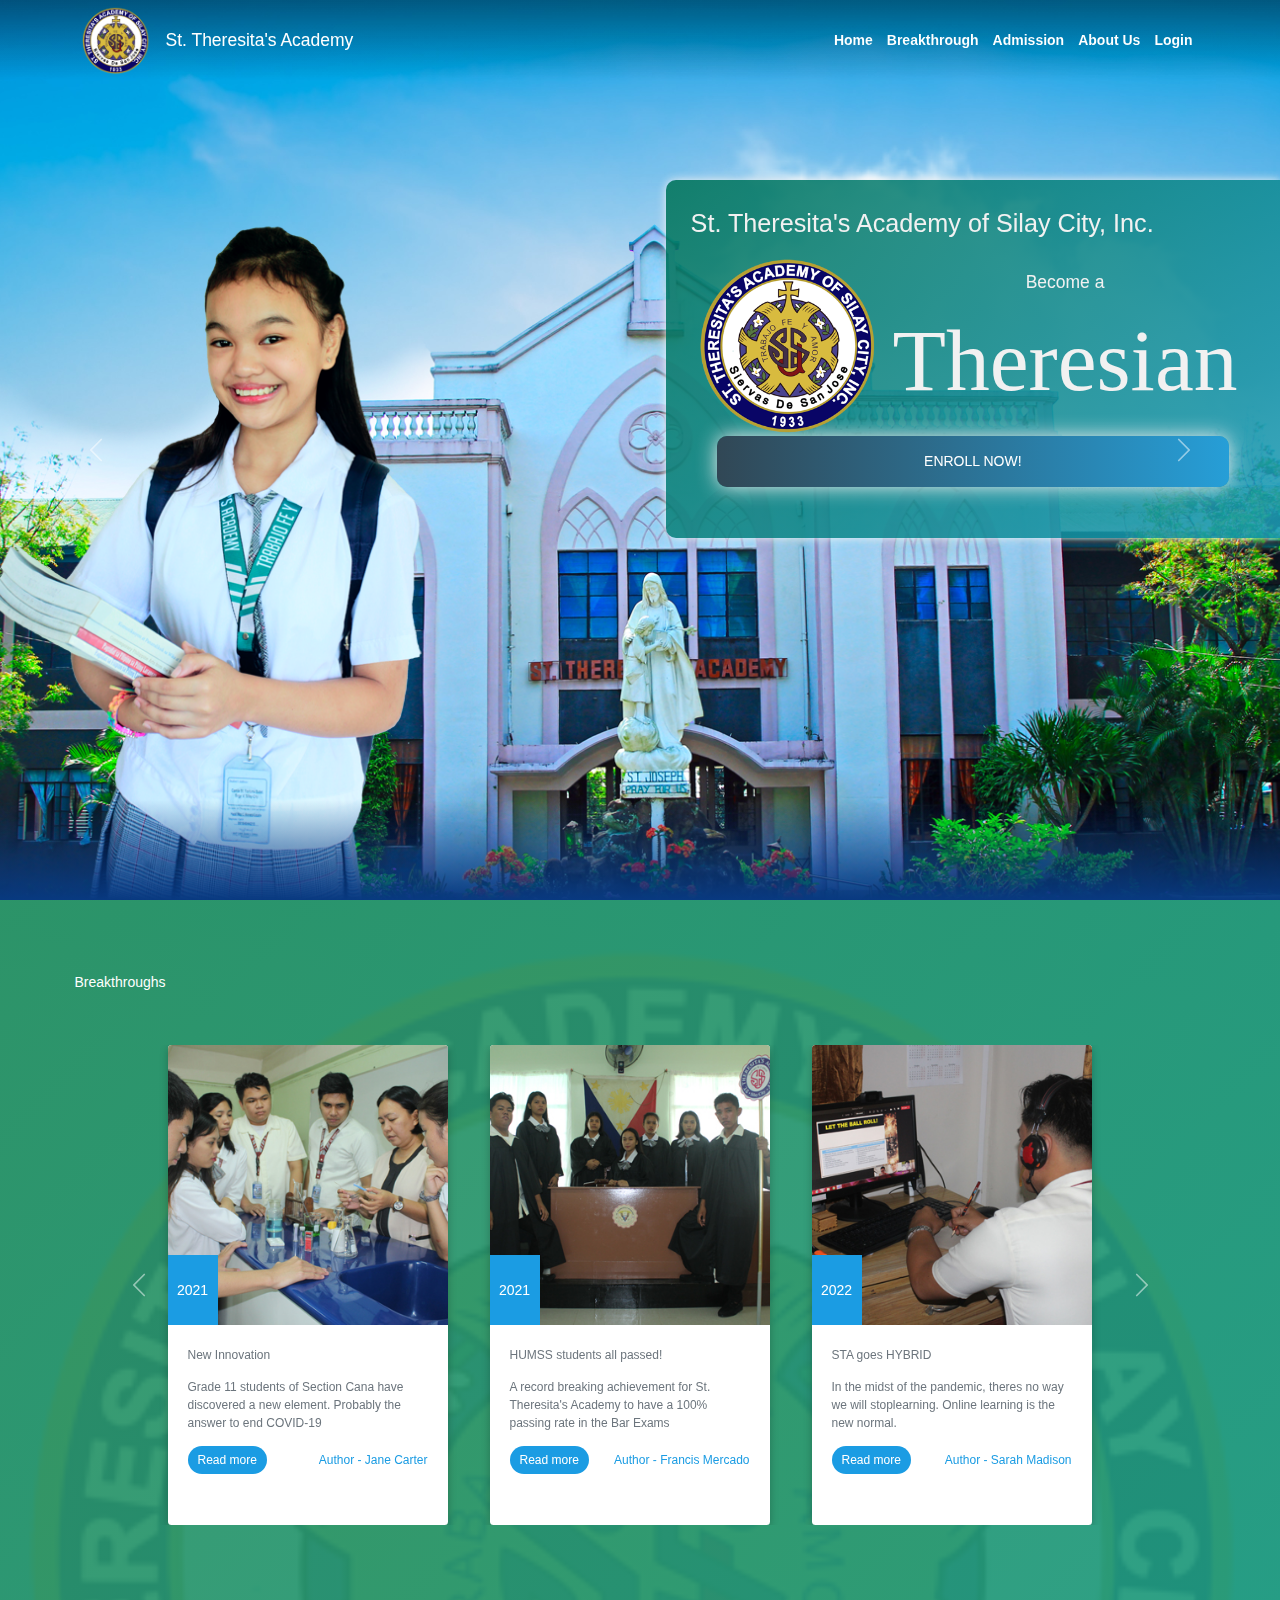
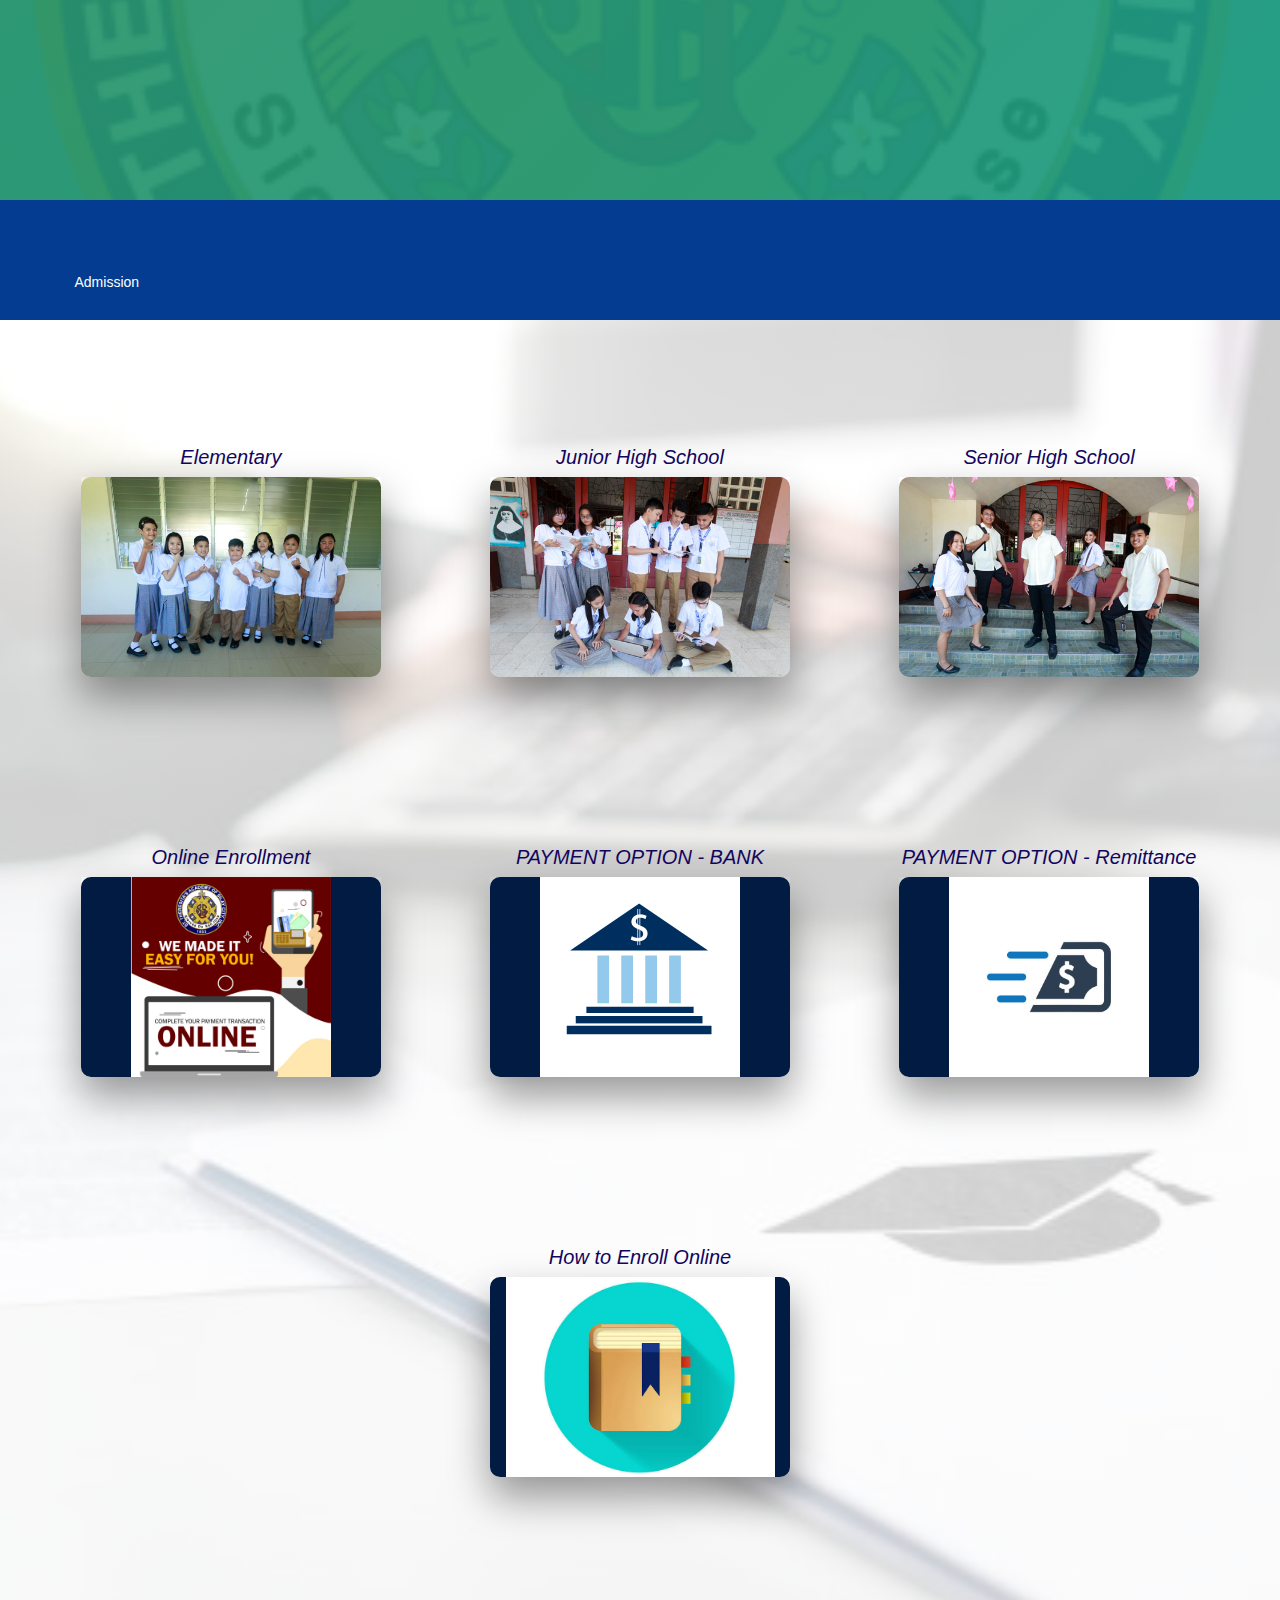
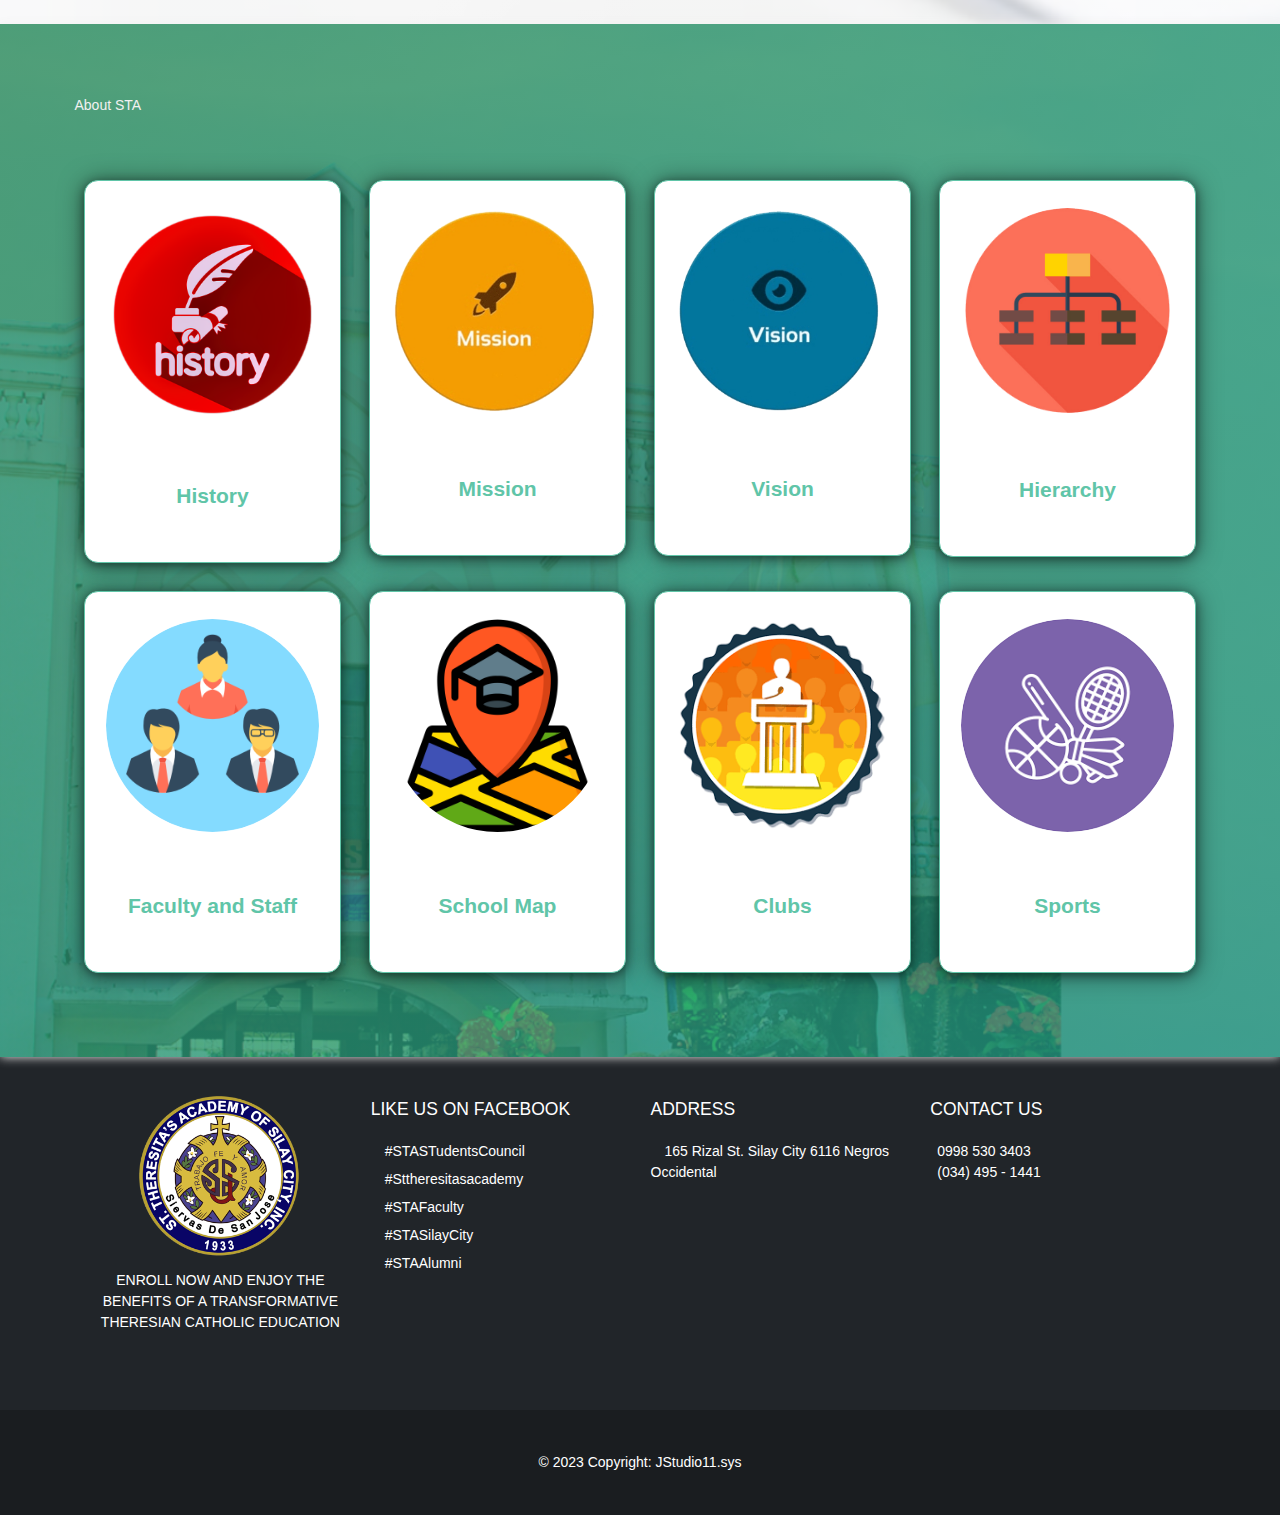
<file: index.html>
<!DOCTYPE html>

<head>
    <title>St. Theresita's Academy</title>
    <meta charset="UTF-8">
    <meta http-equiv="X-UA-Compatible" content="IE=edge">
    <meta name="viewport" content="width=device-width, initial-scale=1" />

    <!--Fav-icon link-->
    <link rel="icon" type="image/x-icon" href="assets/img/sta-fav.ico" />

    <!--Bootstrap CSS Links-->
    <link rel="stylesheet" type="text/css" href="css/bootstrap.min.css" />
    <link rel="stylesheet" type="text/css" href="css/style.css" />

    <!--Javascript links-->
    <script src="js/bootstrap.bundle.min.js"></script>

</head>

<body onScroll="scrollFunction()">

    <!--Navbar Section-->
    <div class="navbar-container">
        <!--Main Navbar-->
        <div id="wide-navbar">
            <nav id="nav-scroll" class="navbar navbar-expand-lg">
                <div class="container">
                    <a href="#"><img class="sta_logo" id="sta_logo" src="assets/img/sta-logo.png"></a>
                    <a class="navbar-brand" id="logo" href="#">St. Theresita's Academy</a>

                    <div class="collapse navbar-collapse" id="navbareffect">
                        <ul class="navbar-nav ms-auto mb-2 mb-lg-0 nav-effect">

                            <li class="nav-item navbar-collapse-item"><a href="#" class="nav-link">Home</a></li>

                            <!-- <li class="nav-item"><a class="nav-link" href="#announce">Announcements</a></li>-->
                            <li class="nav-item navbar-collapse-item"><a class="nav-link" href="#break">Breakthrough</a>
                            </li>
                            <li class="nav-item navbar-collapse-item"><a class="nav-link"
                                    href="#admission">Admission</a>
                            </li>
                            <li class="nav-item navbar-collapse-item"><a class="nav-link" href="#about">About Us</a>
                            </li>
                            <li class="nav-item navbar-collapse-item"><a class="nav-link" type="button"
                                    data-bs-toggle="modal" data-bs-target="#modallogin">Login</a></li>
                        </ul>
                    </div>
                </div>
            </nav>
        </div>
        <!--Main navbar-->

        <!--responsive navbar-->
        <div id="resp-navbar">
            <nav class="navbar navbar-expand-lg navbar-dark p-3 bg-navbar" id="headerNav">
                <div class="container-fluid">
                    <a class="navbar-brand d-block d-lg-none" href="#">
                        <img class="nav-img" src="assets/img/sta-logo.png" />
                    </a>
                    <div id="namelogo-small">
                        <a class="navbar-brand" id="logo" href="#">St. Theresita's Academy</a>
                    </div>

                    <button class="menu" data-bs-toggle="collapse" data-bs-target="#navbareffect"
                        aria-controls="navbareffect" aria-expanded="false" aria-label="Toggle navigation"
                        onclick="this.classList.toggle('opened');this.setAttribute('aria-expanded', this.classList.contains('opened'))"
                        aria-label="Main Menu">
                        <svg width="50" height="50" viewBox="0 0 100 100">
                            <path class="line line1"
                                d="M 20,29.000046 H 80.000231 C 80.000231,29.000046 94.498839,28.817352 94.532987,66.711331 94.543142,77.980673 90.966081,81.670246 85.259173,81.668997 79.552261,81.667751 75.000211,74.999942 75.000211,74.999942 L 25.000021,25.000058" />
                            <path class="line line2" d="M 20,50 H 80" />
                            <path class="line line3"
                                d="M 20,70.999954 H 80.000231 C 80.000231,70.999954 94.498839,71.182648 94.532987,33.288669 94.543142,22.019327 90.966081,18.329754 85.259173,18.331003 79.552261,18.332249 75.000211,25.000058 75.000211,25.000058 L 25.000021,74.999942" />
                        </svg>
                    </button>

                    <div class="collapse navbar-collapse" id="navbareffect">
                        <ul class="navbar-nav ms-auto mb-2 mb-lg-0 nav-effect">

                            <li class="nav-item navbar-collapse-item"><a href="#" class="nav-link">Home</a></li>

                            <!-- <li class="nav-item"><a class="nav-link" href="#announce">Announcements</a></li>-->
                            <li class="nav-item navbar-collapse-item"><a class="nav-link" href="#break">Breakthrough</a>
                            </li>
                            <li class="nav-item navbar-collapse-item"><a class="nav-link"
                                    href="#admission">Admission</a>
                            </li>
                            <li class="nav-item navbar-collapse-item"><a class="nav-link" href="#about">About Us</a>
                            </li>
                            <li class="nav-item navbar-collapse-item"><a class="nav-link" type="button"
                                    data-bs-toggle="modal" data-bs-target="#modallogin">Login</a></li>
                        </ul>
                    </div>
                </div>
            </nav>
        </div>
        <!--responsive navbar-->

        <!--Navbar Section-->
    </div>

    <!-- new header section --
    <div id="newHeaderContainer" class="row">
        <div class="newHeaderLeft col"></div>
        <div class="newHeaderRight col"></div>
    </div>
    -- new header section -->

    <!--header Section-->
    <div class="jumbotron jumbotron-fluid">
        <div id="Main-wide-header">
            <!--Main wide Header-->
            <div id="carouselBanner" class="carousel slide carousel-fade" data-bs-ride="carousel"
                data-bs-interval="4000">
                <div class="carousel-inner">
                    <div class="carousel-item active">
                        <header>
                            <img src="assets/img/sky-background.jpg" id="sky">
                            <img src="assets/img/clouds.png" id="clouds" class="clouds">
                            <img src="assets/img/sta-facade.png" id="facade">
                            <img src="assets/img/students.png" id="students" class="students" />
                            <div class="landingpage">
                                <div class="schoolname">
                                    St. Theresita's Academy of Silay City, Inc.
                                </div>
                                <div class="row p-4">
                                    <div class="col-sm-4 landingpage-col">
                                        <img src="assets/img/sta-logo.png">
                                    </div>
                                    <div class="col-sm-8 landingpage-col fs-5">
                                        Become a
                                        <div class="theresian">Theresian</div>
                                    </div>
                                    <div>
                                        <a href="#admission" class="btn-enroll">Enroll Now!</a>
                                    </div>
                                </div>
                            </div>
                        </header>

                    </div>
                    <div class="carousel-item">
                        <div class="global-back">
                            <div class="content2">
                                <header>
                                    <text class="page2-banner-text" id="students" data-mdb-animation-start="onLoad">We
                                        are now
                                        accepting student applicants for SY 2023-2024</text>
                                    <img src="assets/img/students3.png">
                                </header>
                            </div>
                        </div>
                    </div>
                    <div class="carousel-item">
                        <header>
                            <img src="assets/img/students2-bg.jpg" id="sky">
                            <img src="assets/img/students2-2.png" id="students" class="shake">
                            <img src="assets/img/students2-3.png" id="facade" class="clouds">
                            <img src="assets/img/students2.png" id="clouds">
                        </header>
                    </div>
                    <div class="carousel-item">
                        <header>
                            <img src="assets/img/stem-bg.jpg" id="sky">
                            <img src="assets/img/students2-2.png" id="students" class="shake">
                            <img src="assets/img/stem.png" id="facade" class="clouds">
                            <img src="assets/img/stemstudent.png" id="clouds">
                        </header>
                    </div>
                    <div class="carousel-item">
                        <header>
                            <img src="assets/img/humss-bg.png" id="sky">
                            <img src="assets/img/students2-2.png" id="students" class="shake">
                            <img src="assets/img/humss.png" id="facade" class="clouds">
                            <img src="assets/img/humss-student.png" id="clouds">
                        </header>
                    </div>
                </div>
                <button class="carousel-control-prev" type="button" data-bs-target="#carouselBanner"
                    data-bs-slide="prev">
                    <span class="carousel-control-prev-icon" aria-hidden="true"></span>
                    <span class="visually-hidden">Previous</span>
                </button>
                <button class="carousel-control-next" type="button" data-bs-target="#carouselBanner"
                    data-bs-slide="next">
                    <span class="carousel-control-next-icon" aria-hidden="true"></span>
                    <span class="visually-hidden">Next</span>
                </button>
            </div>
            <!--Main Wide Header-->
        </div>

        <div id="Small-screen-header">
            <!--Small Screen Header-->
            <div id="carouselBanner" class="carousel slide carousel-fade" data-bs-ride="carousel"
                data-bs-interval="4000">
                <div class="carousel-inner">
                    <div class="carousel-item active">
                        <header>
                            <img src="assets/img/sky-background.jpg" id="sky">
                            <img src="assets/img/clouds.png" id="clouds" class="clouds">
                            <img src="assets/img/sta-facade.png" id="facade">
                            <img src="assets/img/students.png" id="students" class="students" />
                            <div class="landingpage">
                                <div class="schoolname text-center">
                                    St. Theresita's Academy of Silay City, Inc.
                                </div>
                                <div class="row p-4">
                                    <div class="col-sm-8 landingpage-col text-center">
                                        Become a
                                        <div class="theresian text-center">Theresian</div>
                                    </div>
                                    <div>
                                        <a href="#admission" class=" btn btn-enroll-small">Enroll Now!</a>
                                    </div>
                                </div>
                            </div>
                        </header>

                    </div>

                    <div class="carousel-item">
                        <div class="global-back">
                            <div class="content2">
                                <header>
                                    <text class="page2-banner-text" class="students" id="students"
                                        data-mdb-animation-start="onLoad">We
                                        are now
                                        accepting student applicants for SY 2023-2024</text>
                                    <img src="assets/img/students3.png">
                                </header>
                            </div>
                        </div>
                    </div>
                    <div class="carousel-item">
                        <header>
                            <img src="assets/img/students2-bg.jpg" id="sky">
                            <div id="smallremove"><img src="assets/img/students2-2.png" id="students" class="shake">
                            </div>
                            <img src="assets/img/students2-3.png" id="facade" class="clouds">
                            <img src="assets/img/students2.png" id="clouds">
                        </header>
                    </div>
                    <div class="carousel-item">
                        <header>
                            <img src="assets/img/stem-bg.jpg" id="sky">
                            <div id="smallremove"><img src="assets/img/students2-2.png" id="students" class="shake">
                            </div>
                            <img src="assets/img/stem.png" id="facade" class="clouds">
                            <img src="assets/img/stemstudent.png" id="clouds">
                        </header>
                    </div>
                    <div class="carousel-item">
                        <header>
                            <img src="assets/img/humss-bg.png" id="sky">
                            <div id="smallremove"><img src="assets/img/students2-2.png" id="students" class="shake">
                            </div>
                            <img src="assets/img/humss.png" id="facade" class="clouds">
                            <img src="assets/img/humss-student.png" id="clouds">
                        </header>
                    </div>
                </div>
                <button class="carousel-control-prev" type="button" data-bs-target="#carouselBanner"
                    data-bs-slide="prev">
                    <span class="carousel-control-prev-icon" aria-hidden="true"></span>
                    <span class="visually-hidden">Previous</span>
                </button>
                <button class="carousel-control-next" type="button" data-bs-target="#carouselBanner"
                    data-bs-slide="next">
                    <span class="carousel-control-next-icon" aria-hidden="true"></span>
                    <span class="visually-hidden">Next</span>
                </button>
            </div>
            <!--Small Screen Header-->
        </div>



    </div>
    </div>
    <!--header Section-->

    <!--Login Modal-->
    <div class="modal login-modal-top fade" id="modallogin" tabindex="-1" role="dialog" aria-labelledby="myModalLabel"
        aria-hidden="true">
        <div class="modal-dialog modal-dialog-sm" role="document">
            <div class="modal-content">
                <div class="modal-header text-center">
                    <h4 class="modal-title w-50 font-weight-bold">Sign in</h4>
                    <button type="button" class="btn-close" data-bs-dismiss="modal" aria-label="Close"></button>
                </div>
                <div class="modal-body">
                    <form>
                        <!-- Email input -->
                        <div class="form-outline">
                            <label class="form-label" for="form2Example1">Email address</label>
                            <input type="email" id="form2Example1" class="form-control" />
                        </div>

                        <!-- Password input -->
                        <div class="form-outline">
                            <label class="form-label" for="form2Example2">Password</label>
                            <input type="password" id="form2Example2" class="form-control" />
                        </div>

                        <!-- 2 column grid layout for inline styling -->
                        <div class="row">
                            <div class="col d-flex justify-content-center">
                                <!-- Checkbox -->
                                <div class="form-check p-3">
                                    <input class="form-check-input" type="checkbox" value="" id="form2Example31"
                                        checked />
                                    <label class="form-check-label" for="form2Example31"> Remember me </label>
                                </div>
                            </div>
                        </div>
                </div>
                <div class="modal-footer d-flex justify-content-center">
                    <button class="btn form-button">LOGIN</button>
                </div>
                </form>
            </div>
        </div>
    </div>
    <!--Login Modal-->

    <!--Content Section-->
    <section>
        <!--Breakthrough Carousel-->
        <div class="break-back">
            <div class="sec" id="break">
                <h3 class="title-animation">
                    <div class="first">
                        <div>Breakthroughs</div>
                    </div>
                    <div class="second">
                        <div>Achievements</div>
                    </div>
                    <div class="third">
                        <div>Development</div>
                    </div>
                </h3>
                <div id="carouselbreak" class="carousel slide" data-bs-ride="true">
                    <div class="carousel-inner">
                        <div class="carousel-item active">
                            <div class="container break-align">
                                <div class="row">
                                    <div class="col d-flex justify-content-center">
                                        <div class="card border-0 me-lg-4 mb-lg-0 mb-4">
                                            <div class="backgroundEffect"></div>
                                            <div class="pic"> <img class="" src="assets/img/break1.jpg" alt="">
                                                <div class="date">2021</div>
                                            </div>
                                            <div class="break-content">
                                                <p class="h-1 mt-4 text-muted">New Innovation</p>
                                                <p class="text-muted mt-3">Grade 11 students of Section Cana
                                                    have
                                                    discovered a
                                                    new
                                                    element. Probably the answer to end COVID-19</p>
                                                <div
                                                    class="d-flex align-items-center justify-content-between mt-3 pb-3">
                                                    <a class="btn btn-primary" data-bs-toggle="modal"
                                                        data-bs-target="#breakModal1">Read more</a>
                                                    <div class="d-flex align-items-center justify-content-center foot">
                                                        <p class="admin">Author - Jane Carter</p>
                                                    </div>
                                                </div>
                                            </div>
                                        </div>
                                    </div>

                                    <div class="col d-flex justify-content-center">
                                        <div class="card border-0 me-lg-4 mb-lg-0 mb-4">
                                            <div class="backgroundEffect"></div>
                                            <div class="pic"> <img class="" src="assets/img/break2.jpg" alt="">
                                                <div class="date">2021</div>
                                            </div>
                                            <div class="break-content">
                                                <p class="h-1 mt-4 text-muted">HUMSS students all passed!</p>
                                                <p class="text-muted mt-3">A record breaking achievement for St.
                                                    Theresita's
                                                    Academy to
                                                    have a 100% passing rate in the Bar Exams</p>
                                                <div
                                                    class="d-flex align-items-center justify-content-between mt-3 pb-3">
                                                    <a href="#" class="btn btn-primary" data-bs-toggle="modal"
                                                        data-bs-target="#breakModal2">Read more</a>
                                                    <div class="d-flex align-items-center justify-content-center foot">
                                                        <p class="admin">Author - Francis Mercado</p>
                                                    </div>
                                                </div>
                                            </div>
                                        </div>
                                    </div>
                                    <div class="col d-flex justify-content-center">
                                        <div class="card border-0 me-lg-4 mb-lg-0 mb-4">
                                            <div class="backgroundEffect"></div>
                                            <div class="pic"> <img class="" src="assets/img/break3.jpg" alt="">
                                                <div class="date">2022</div>
                                            </div>
                                            <div class="break-content">
                                                <p class="h-1 mt-4 text-muted">STA goes HYBRID</p>
                                                <p class="text-muted mt-3">In the midst of the pandemic, theres
                                                    no
                                                    way we will stoplearning. Online learning is the new normal.
                                                </p>
                                                <div
                                                    class="d-flex align-items-center justify-content-between mt-3 pb-3">
                                                    <a href="#" class="btn btn-primary" data-bs-toggle="modal"
                                                        data-bs-target="#breakModal3">Read more</a>
                                                    <div class="d-flex align-items-center justify-content-center foot">
                                                        <p class="admin">Author - Sarah Madison</p>
                                                    </div>
                                                </div>
                                            </div>
                                        </div>
                                    </div>
                                </div>
                            </div>
                        </div>
                        <div class="carousel-item">
                            <div class="container break-align">
                                <div class="row">
                                    <div class="col d-flex justify-content-center">
                                        <div class="card border-0 mb-lg-0 mb-4">
                                            <div class="backgroundEffect"></div>
                                            <div class="pic"> <img class="" src="assets/img/break4.jpg" alt="">
                                                <div class="date">2023</div>
                                            </div>
                                            <div class="break-content">
                                                <p class="h-1 mt-4 text-muted">STEM Won the Gold!</p>
                                                <p class="text-muted mt-3">STEM participants in the Global
                                                    Robotics
                                                    Competition
                                                    2023
                                                    have managed to win the GOLD PRIZE!</p>
                                                <div
                                                    class="d-flex align-items-center justify-content-between mt-3 pb-3">
                                                    <a href="#" class="btn btn-primary" data-bs-toggle="modal"
                                                        data-bs-target="#breakModal4">Read more</a>
                                                    <div class="d-flex align-items-center justify-content-center foot">
                                                        <p class="admin">Author - Christian Sanchez</p>
                                                    </div>
                                                </div>
                                            </div>
                                        </div>
                                    </div>
                                    <div class="col d-flex justify-content-center"></div>
                                    <div class="col d-flex justify-content-center">
                                        <div class="card border-0 mb-lg-0 mb-4">
                                            <div class="backgroundEffect"></div>
                                            <div class="pic"> <img class="" src="assets/img/values.jpg" alt="">
                                                <div class="date">2023</div>
                                            </div>
                                            <div class="break-content">
                                                <p class="h-1 mt-4 text-muted">Keeping a passionate heart alive
                                                </p>
                                                <p class="text-muted mt-3">The new building includes a Chapel. A
                                                    peaceful place for your personal time with God</p>
                                                <div
                                                    class="d-flex align-items-center justify-content-between mt-3 pb-3">
                                                    <a href="#" class="btn btn-primary" data-bs-toggle="modal"
                                                        data-bs-target="#breakModal5">Read more</a>
                                                    <div class="d-flex align-items-center justify-content-center foot">
                                                        <p class="admin">Author - Maria Locsin</p>
                                                    </div>
                                                </div>
                                            </div>
                                        </div>
                                    </div>
                                    <div class="col d-flex justify-content-center"></div>
                                    <div class="col d-flex justify-content-center">
                                        <div class="card border-0 mb-lg-0 mb-4">
                                            <div class="backgroundEffect"></div>
                                            <div class="pic"> <img class="" src="assets/img/global.jpg" alt="">
                                                <div class="date">2023</div>
                                            </div>
                                            <div class="break-content">
                                                <p class="h-1 mt-4 text-muted">STA goes Global</p>
                                                <p class="text-muted mt-3">St. Theresita' s Academy is now
                                                    accepting
                                                    students applicants from all over the globe.</p>
                                                <div
                                                    class="d-flex align-items-center justify-content-between mt-3 pb-3">
                                                    <a href="#" class="btn btn-primary" data-bs-toggle="modal"
                                                        data-bs-target="#breakModal6">Read more</a>
                                                    <div class="d-flex align-items-center justify-content-center foot">
                                                        <p class="admin">Author - Christian Sanchez</p>
                                                    </div>
                                                </div>
                                            </div>
                                        </div>
                                    </div>
                                </div>
                            </div>
                        </div>
                        <div class="carousel-item">
                            <div class="container break-align">
                                <div class="row">
                                    <div class="col d-flex justify-content-center">
                                        <div class="card border-0 mb-lg-0 mb-4">
                                            <div class="backgroundEffect"></div>
                                            <div class="pic"> <img class="" src="assets/img/comp.jpg" alt="">
                                                <div class="date">2023</div>
                                            </div>
                                            <div class="break-content">
                                                <p class="h-1 mt-4 text-muted">ICT - CSS 10 Awards</p>
                                                <p class="text-muted mt-3">The Grade 10 students of ICT-CSS have
                                                    been awarded as Best in PC Assembly during the Inter-School
                                                    ICT
                                                    Competition 2023. </p>
                                                <div
                                                    class="d-flex align-items-center justify-content-between mt-3 pb-3">
                                                    <a href="#" class="btn btn-primary" data-bs-toggle="modal"
                                                        data-bs-target="#breakModal7">Read more</a>
                                                    <div class="d-flex align-items-center justify-content-center foot">
                                                        <p class="admin">Author - Aurora May</p>
                                                    </div>
                                                </div>
                                            </div>
                                        </div>
                                    </div>
                                    <div class="col"></div>
                                    <div class="col">
                                    </div>
                                    <div class="col"></div>
                                    <div class="col">
                                    </div>
                                </div>
                            </div>
                        </div>
                    </div>
                    <button class="carousel-control-prev" type="button" data-bs-target="#carouselbreak"
                        data-bs-slide="prev">
                        <span class="carousel-control-prev-icon" aria-hidden="true"></span>
                        <span class="visually-hidden">Previous</span>
                    </button>
                    <button class="carousel-control-next" type="button" data-bs-target="#carouselbreak"
                        data-bs-slide="next">
                        <span class="carousel-control-next-icon" aria-hidden="true"></span>
                        <span class="visually-hidden">Next</span>
                    </button>
                </div>
            </div>
        </div>
        <!--Breakthrough Carousel-->

        <!-- Breakthru modal-->
        <div class="modal fade" id="breakModal1" tabindex="-1" role="dialog" aria-labelledby="exampleModalLongTitle"
            aria-hidden="true">
            <div class="modal-dialog modal-xl" role="document">
                <div class="break-modal-content">
                    <div class="break-modal-header">
                        <h5 class="modal-title" id="exampleModalLongTitle">New
                            Innovation</h5>
                    </div>
                    <div class="modal-body">
                        <div class="row container">
                            <div class="col-6">
                                <img class="break-modal-img" src="assets/img/break1.jpg" />
                            </div>
                            <div class="col-6">
                                <h4>New Element</h4>
                                <p>Generating random paragraphs can be an excellent
                                    way for writers to get their creative flow going
                                    at the beginning of the day. The writer has no
                                    idea what topic the random paragraph will be
                                    about when it appears. This forces the writer to
                                    use creativity to complete one of three common
                                    writing challenges. The writer can use the
                                    paragraph as the first one of a short story and
                                    build upon it. A second option is to use the
                                    random paragraph somewhere in a short story they
                                    create. The third option is to have the random
                                    paragraph be the ending paragraph in a short
                                    story. No matter which of these challenges is
                                    undertaken, the writer is forced to use
                                    creativity to incorporate the paragraph into
                                    their writing. The third option is to have the random
                                    paragraph be the ending paragraph in a short
                                    story. No matter which of these challenges is
                                    undertaken, the writer is forced to use
                                    creativity to incorporate the paragraph into
                                    their writing.</p>
                            </div>
                            <div class="col-12">

                                <br />
                                <h4>Creativity</h4>
                                <p>A random paragraph can also be an excellent
                                    way
                                    for a writer to tackle writers' block.
                                    Writing
                                    block can often happen due to being stuck
                                    with a
                                    current project that the writer is trying to
                                    complete. By inserting a completely random
                                    paragraph from which to begin, it can take
                                    down
                                    some of the issues that may have been
                                    causing
                                    the writers' block in the first place.

                                    Beginning Writing Routine
                                    Another productive way to use this tool to
                                    begin
                                    a daily writing routine. One way is to
                                    generate
                                    a random paragraph with the intention to try
                                    to
                                    rewrite it while still keeping the original
                                    meaning. The purpose here is to just get the
                                    writing started so that when the writer goes
                                    onto their day's writing projects, words are
                                    already flowing from their fingers.</p>
                            </div>
                        </div>
                    </div>
                    <div class="modal-footer">
                        <button type="button" class="btn btn-secondary" data-dismiss="modal">Close</button>
                    </div>
                </div>
            </div>
        </div>
        <div class="modal fade" id="breakModal2" tabindex="-1" role="dialog" aria-labelledby="exampleModalLongTitle"
            aria-hidden="true">
            <div class="modal-dialog modal-xl" role="document">
                <div class="break-modal-content">
                    <div class="break-modal-header">
                        <h5 class="modal-title" id="exampleModalLongTitle">Bar Passers!</h5>
                    </div>
                    <div class="modal-body">
                        <div class="row container">
                            <div class="col-6">
                                <img class="break-modal-img" src="assets/img/break2.jpg" />
                            </div>
                            <div class="col-6">
                                <h4>Proud Theresians passed the Bar Exams</h4>
                                <p>Generating random paragraphs can be an excellent
                                    way for writers to get their creative flow going
                                    at the beginning of the day. The writer has no
                                    idea what topic the random paragraph will be
                                    about when it appears. This forces the writer to
                                    use creativity to complete one of three common
                                    writing challenges. The writer can use the
                                    paragraph as the first one of a short story and
                                    build upon it. A second option is to use the
                                    random paragraph somewhere in a short story they
                                    create. The third option is to have the random
                                    paragraph be the ending paragraph in a short
                                    story. No matter which of these challenges is
                                    undertaken, the writer is forced to use
                                    creativity to incorporate the paragraph into
                                    their writing. The third option is to have the random
                                    paragraph be the ending paragraph in a short
                                    story. No matter which of these challenges is
                                    undertaken, the writer is forced to use
                                    creativity to incorporate the paragraph into
                                    their writing.</p>
                            </div>
                            <div class="col-12">

                                <br />
                                <h4>Creativity</h4>
                                <p>A random paragraph can also be an excellent
                                    way
                                    for a writer to tackle writers' block.
                                    Writing
                                    block can often happen due to being stuck
                                    with a
                                    current project that the writer is trying to
                                    complete. By inserting a completely random
                                    paragraph from which to begin, it can take
                                    down
                                    some of the issues that may have been
                                    causing
                                    the writers' block in the first place.

                                    Beginning Writing Routine
                                    Another productive way to use this tool to
                                    begin
                                    a daily writing routine. One way is to
                                    generate
                                    a random paragraph with the intention to try
                                    to
                                    rewrite it while still keeping the original
                                    meaning. The purpose here is to just get the
                                    writing started so that when the writer goes
                                    onto their day's writing projects, words are
                                    already flowing from their fingers.</p>
                            </div>
                        </div>
                    </div>
                    <div class="modal-footer">
                        <button type="button" class="btn btn-secondary" data-dismiss="modal">Close</button>
                    </div>
                </div>
            </div>
        </div>
        <div class="modal fade" id="breakModal3" tabindex="-1" role="dialog" aria-labelledby="exampleModalLongTitle"
            aria-hidden="true">
            <div class="modal-dialog modal-xl" role="document">
                <div class="break-modal-content">
                    <div class="break-modal-header">
                        <h5 class="modal-title" id="exampleModalLongTitle">HYBRID Technology</h5>
                    </div>
                    <div class="modal-body">
                        <div class="row container">
                            <div class="col-6">
                                <img class="break-modal-img" src="assets/img/break3.jpg" />
                            </div>
                            <div class="col-6">
                                <h4>HYBRID</h4>
                                <p>Generating random paragraphs can be an excellent
                                    way for writers to get their creative flow going
                                    at the beginning of the day. The writer has no
                                    idea what topic the random paragraph will be
                                    about when it appears. This forces the writer to
                                    use creativity to complete one of three common
                                    writing challenges. The writer can use the
                                    paragraph as the first one of a short story and
                                    build upon it. A second option is to use the
                                    random paragraph somewhere in a short story they
                                    create. The third option is to have the random
                                    paragraph be the ending paragraph in a short
                                    story. No matter which of these challenges is
                                    undertaken, the writer is forced to use
                                    creativity to incorporate the paragraph into
                                    their writing. The third option is to have the random
                                    paragraph be the ending paragraph in a short
                                    story. No matter which of these challenges is
                                    undertaken, the writer is forced to use
                                    creativity to incorporate the paragraph into
                                    their writing.</p>
                            </div>
                            <div class="col-12">

                                <br />
                                <h4>Creativity</h4>
                                <p>A random paragraph can also be an excellent
                                    way
                                    for a writer to tackle writers' block.
                                    Writing
                                    block can often happen due to being stuck
                                    with a
                                    current project that the writer is trying to
                                    complete. By inserting a completely random
                                    paragraph from which to begin, it can take
                                    down
                                    some of the issues that may have been
                                    causing
                                    the writers' block in the first place.

                                    Beginning Writing Routine
                                    Another productive way to use this tool to
                                    begin
                                    a daily writing routine. One way is to
                                    generate
                                    a random paragraph with the intention to try
                                    to
                                    rewrite it while still keeping the original
                                    meaning. The purpose here is to just get the
                                    writing started so that when the writer goes
                                    onto their day's writing projects, words are
                                    already flowing from their fingers.</p>
                            </div>
                        </div>
                    </div>
                    <div class="modal-footer">
                        <button type="button" class="btn btn-secondary" data-dismiss="modal">Close</button>
                    </div>
                </div>
            </div>
        </div>
        <div class="modal fade" id="breakModal4" tabindex="-1" role="dialog" aria-labelledby="exampleModalLongTitle"
            aria-hidden="true">
            <div class="modal-dialog modal-xl" role="document">
                <div class="break-modal-content">
                    <div class="break-modal-header">
                        <h5 class="modal-title" id="exampleModalLongTitle">GOLD PRIZE WINNER!</h5>
                    </div>
                    <div class="modal-body">
                        <div class="row container">
                            <div class="col-6">
                                <img class="break-modal-img" src="assets/img/break4.jpg" />
                            </div>
                            <div class="col-6">
                                <h4>We GOT the GOLD!</h4>
                                <p>Generating random paragraphs can be an excellent
                                    way for writers to get their creative flow going
                                    at the beginning of the day. The writer has no
                                    idea what topic the random paragraph will be
                                    about when it appears. This forces the writer to
                                    use creativity to complete one of three common
                                    writing challenges. The writer can use the
                                    paragraph as the first one of a short story and
                                    build upon it. A second option is to use the
                                    random paragraph somewhere in a short story they
                                    create. The third option is to have the random
                                    paragraph be the ending paragraph in a short
                                    story. No matter which of these challenges is
                                    undertaken, the writer is forced to use
                                    creativity to incorporate the paragraph into
                                    their writing. The third option is to have the random
                                    paragraph be the ending paragraph in a short
                                    story. No matter which of these challenges is
                                    undertaken, the writer is forced to use
                                    creativity to incorporate the paragraph into
                                    their writing.</p>
                            </div>
                            <div class="col-12">

                                <br />
                                <h4>Creativity</h4>
                                <p>A random paragraph can also be an excellent
                                    way
                                    for a writer to tackle writers' block.
                                    Writing
                                    block can often happen due to being stuck
                                    with a
                                    current project that the writer is trying to
                                    complete. By inserting a completely random
                                    paragraph from which to begin, it can take
                                    down
                                    some of the issues that may have been
                                    causing
                                    the writers' block in the first place.

                                    Beginning Writing Routine
                                    Another productive way to use this tool to
                                    begin
                                    a daily writing routine. One way is to
                                    generate
                                    a random paragraph with the intention to try
                                    to
                                    rewrite it while still keeping the original
                                    meaning. The purpose here is to just get the
                                    writing started so that when the writer goes
                                    onto their day's writing projects, words are
                                    already flowing from their fingers.</p>
                            </div>
                        </div>
                    </div>
                    <div class="modal-footer">
                        <button type="button" class="btn btn-secondary" data-dismiss="modal">Close</button>
                    </div>
                </div>
            </div>
        </div>
        <div class="modal fade" id="breakModal5" tabindex="-1" role="dialog" aria-labelledby="exampleModalLongTitle"
            aria-hidden="true">
            <div class="modal-dialog modal-xl" role="document">
                <div class="break-modal-content">
                    <div class="break-modal-header">
                        <h5 class="modal-title" id="exampleModalLongTitle">New
                            Chapel</h5>
                    </div>
                    <div class="modal-body">
                        <div class="row container">
                            <div class="col-6">
                                <img class="break-modal-img" src="assets/img/values.jpg" />
                            </div>
                            <div class="col-6">
                                <h4>New Bulding - CHAPEL</h4>
                                <p>Generating random paragraphs can be an excellent
                                    way for writers to get their creative flow going
                                    at the beginning of the day. The writer has no
                                    idea what topic the random paragraph will be
                                    about when it appears. This forces the writer to
                                    use creativity to complete one of three common
                                    writing challenges. The writer can use the
                                    paragraph as the first one of a short story and
                                    build upon it. A second option is to use the
                                    random paragraph somewhere in a short story they
                                    create. The third option is to have the random
                                    paragraph be the ending paragraph in a short
                                    story. No matter which of these challenges is
                                    undertaken, the writer is forced to use
                                    creativity to incorporate the paragraph into
                                    their writing. The third option is to have the random
                                    paragraph be the ending paragraph in a short
                                    story. No matter which of these challenges is
                                    undertaken, the writer is forced to use
                                    creativity to incorporate the paragraph into
                                    their writing.</p>
                            </div>
                            <div class="col-12">

                                <br />
                                <h4>Creativity</h4>
                                <p>A random paragraph can also be an excellent
                                    way
                                    for a writer to tackle writers' block.
                                    Writing
                                    block can often happen due to being stuck
                                    with a
                                    current project that the writer is trying to
                                    complete. By inserting a completely random
                                    paragraph from which to begin, it can take
                                    down
                                    some of the issues that may have been
                                    causing
                                    the writers' block in the first place.

                                    Beginning Writing Routine
                                    Another productive way to use this tool to
                                    begin
                                    a daily writing routine. One way is to
                                    generate
                                    a random paragraph with the intention to try
                                    to
                                    rewrite it while still keeping the original
                                    meaning. The purpose here is to just get the
                                    writing started so that when the writer goes
                                    onto their day's writing projects, words are
                                    already flowing from their fingers.</p>
                            </div>
                        </div>
                    </div>
                    <div class="modal-footer">
                        <button type="button" class="btn btn-secondary" data-dismiss="modal">Close</button>
                    </div>
                </div>
            </div>
        </div>
        <div class="modal fade" id="breakModal6" tabindex="-1" role="dialog" aria-labelledby="exampleModalLongTitle"
            aria-hidden="true">
            <div class="modal-dialog modal-xl" role="document">
                <div class="break-modal-content">
                    <div class="break-modal-header">
                        <h5 class="modal-title" id="exampleModalLongTitle">STA goes GLOBAL!</h5>
                    </div>
                    <div class="modal-body">
                        <div class="row container">
                            <div class="col-6">
                                <img class="break-modal-img" src="assets/img/global.jpg" />
                            </div>
                            <div class="col-6">
                                <h4>STA opened its doors for International Students</h4>
                                <p>Generating random paragraphs can be an excellent
                                    way for writers to get their creative flow going
                                    at the beginning of the day. The writer has no
                                    idea what topic the random paragraph will be
                                    about when it appears. This forces the writer to
                                    use creativity to complete one of three common
                                    writing challenges. The writer can use the
                                    paragraph as the first one of a short story and
                                    build upon it. A second option is to use the
                                    random paragraph somewhere in a short story they
                                    create. The third option is to have the random
                                    paragraph be the ending paragraph in a short
                                    story. No matter which of these challenges is
                                    undertaken, the writer is forced to use
                                    creativity to incorporate the paragraph into
                                    their writing. The third option is to have the random
                                    paragraph be the ending paragraph in a short
                                    story. No matter which of these challenges is
                                    undertaken, the writer is forced to use
                                    creativity to incorporate the paragraph into
                                    their writing.</p>
                            </div>
                            <div class="col-12">

                                <br />
                                <h4>Creativity</h4>
                                <p>A random paragraph can also be an excellent
                                    way
                                    for a writer to tackle writers' block.
                                    Writing
                                    block can often happen due to being stuck
                                    with a
                                    current project that the writer is trying to
                                    complete. By inserting a completely random
                                    paragraph from which to begin, it can take
                                    down
                                    some of the issues that may have been
                                    causing
                                    the writers' block in the first place.

                                    Beginning Writing Routine
                                    Another productive way to use this tool to
                                    begin
                                    a daily writing routine. One way is to
                                    generate
                                    a random paragraph with the intention to try
                                    to
                                    rewrite it while still keeping the original
                                    meaning. The purpose here is to just get the
                                    writing started so that when the writer goes
                                    onto their day's writing projects, words are
                                    already flowing from their fingers.</p>
                            </div>
                        </div>
                    </div>
                    <div class="modal-footer">
                        <button type="button" class="btn btn-secondary" data-dismiss="modal">Close</button>
                    </div>
                </div>
            </div>
        </div>
        <div class="modal fade" id="breakModal7" tabindex="-1" role="dialog" aria-labelledby="exampleModalLongTitle"
            aria-hidden="true">
            <div class="modal-dialog modal-xl" role="document">
                <div class="break-modal-content">
                    <div class="break-modal-header">
                        <h5 class="modal-title" id="exampleModalLongTitle">ICT-CSS 10 Awards</h5>
                    </div>
                    <div class="modal-body">
                        <div class="row container">
                            <div class="col-6">
                                <img class="break-modal-img" src="assets/img/comp.jpg" />
                            </div>
                            <div class="col-6">
                                <h4>CSS 10 Awards</h4>
                                <p>Generating random paragraphs can be an excellent
                                    way for writers to get their creative flow going
                                    at the beginning of the day. The writer has no
                                    idea what topic the random paragraph will be
                                    about when it appears. This forces the writer to
                                    use creativity to complete one of three common
                                    writing challenges. The writer can use the
                                    paragraph as the first one of a short story and
                                    build upon it. A second option is to use the
                                    random paragraph somewhere in a short story they
                                    create. The third option is to have the random
                                    paragraph be the ending paragraph in a short
                                    story. No matter which of these challenges is
                                    undertaken, the writer is forced to use
                                    creativity to incorporate the paragraph into
                                    their writing. The third option is to have the random
                                    paragraph be the ending paragraph in a short
                                    story. No matter which of these challenges is
                                    undertaken, the writer is forced to use
                                    creativity to incorporate the paragraph into
                                    their writing.</p>
                            </div>
                            <div class="col-12">

                                <br />
                                <h4>Creativity</h4>
                                <p>A random paragraph can also be an excellent
                                    way
                                    for a writer to tackle writers' block.
                                    Writing
                                    block can often happen due to being stuck
                                    with a
                                    current project that the writer is trying to
                                    complete. By inserting a completely random
                                    paragraph from which to begin, it can take
                                    down
                                    some of the issues that may have been
                                    causing
                                    the writers' block in the first place.

                                    Beginning Writing Routine
                                    Another productive way to use this tool to
                                    begin
                                    a daily writing routine. One way is to
                                    generate
                                    a random paragraph with the intention to try
                                    to
                                    rewrite it while still keeping the original
                                    meaning. The purpose here is to just get the
                                    writing started so that when the writer goes
                                    onto their day's writing projects, words are
                                    already flowing from their fingers.</p>
                            </div>
                        </div>
                    </div>
                    <div class="modal-footer">
                        <button type="button" class="btn btn-secondary" data-dismiss="modal">Close</button>
                    </div>
                </div>
            </div>
        </div>
        <!-- Breakthru modal-->

        <div class="admission-back">
            <div class="sec2" id="admission">
                <h3 class="title-animation">
                    <div class="first">
                        <div>Admission</div>
                    </div>
                    <div class="second">
                        <div>Online Enrollment</div>
                    </div>
                    <div class="third">
                        <div>Pay Tuition Online</div>
                    </div>
                </h3>
                <div class="row admission-row">
                    <div class="col d-flex justify-content-center">
                        <div class="admission-container">
                            <div class="admission-card">
                                <div class="slide slide1">
                                    <div>
                                        <div class="icon icon1">
                                            <i class="fa fa-user-circle" aria-hidden="true">Elementary</i>
                                        </div>
                                    </div>
                                </div>

                                <div class="slide slide2">
                                    <div class="admission-content">
                                        <p>Click to check requirements</p>
                                        <p><a class="admission-link-item" data-bs-toggle="modal"
                                                data-bs-target="#prekinderModal">Pre-Kindergarten</a></p>
                                        <p><a class="admission-link-item" data-bs-toggle="modal"
                                                data-bs-target="#kinderModal">Kindergarten</a></p>
                                        <p><a class="admission-link-item" data-bs-toggle="modal"
                                                data-bs-target="#gr1Modal">Grade One (1)</a></p>
                                        <p><a class="admission-link-item" data-bs-toggle="modal"
                                                data-bs-target="#gr2Modal">Grade Two (2)</a></p>
                                        <p><a class="admission-link-item" data-bs-toggle="modal"
                                                data-bs-target="#gr3-6Modal">Grade 3 to 6 </a></p>
                                    </div>
                                </div>
                            </div>
                        </div>
                    </div>

                    <div class="modal fade" id="prekinderModal" tabindex="-1" aria-labelledby="prekinderModal"
                        aria-hidden="true">
                        <div class="modal-dialog modal-md">
                            <div class="modal-content">
                                <div class="modal-header">
                                    <h5 class="modal-title" id="exampleModalLabel">Pre-Kindergarten-Applicant
                                    </h5>
                                    <button type="button" class="btn-close" data-bs-dismiss="modal"
                                        aria-label="Close"></button>
                                </div>
                                <div class="row">
                                    <div class="col-lg-4">
                                        <div class="modal-img-container">
                                            <img class="modal-img" src="../assets/img/mobile-application.gif" />
                                        </div>
                                    </div>
                                    <div class="col-lg-8">
                                        <div class="container p-3">
                                            <p class="text-muted fw-bold lh-1">Must be 4 years old by June 1</p>
                                        </div>
                                        <div class="container">
                                            <ul>
                                                <li>Birth Certificate (NSO/PSA)</li>
                                                <li>Baptismal Certificate</li>
                                            </ul>
                                        </div>
                                    </div>
                                </div>
                                <div class="modal-footer">
                                    <a type="button" class="btn btn-primary enroll-btn" data-bs-toggle="modal"
                                        data-bs-target="#enrollModal">Enroll Now!</a>
                                    <button type="button" class="btn btn-danger" data-bs-dismiss="modal">Close</button>
                                </div>
                            </div>
                        </div>
                    </div>

                    <div class="modal fade" id="kinderModal" tabindex="-1" aria-labelledby="prekinderModal"
                        aria-hidden="true">
                        <div class="modal-dialog modal-md">
                            <div class="modal-content">
                                <div class="modal-header">
                                    <h5 class="modal-title" id="exampleModalLabel">Kindergarten-Applicant
                                    </h5>
                                    <button type="button" class="btn-close" data-bs-dismiss="modal"
                                        aria-label="Close"></button>
                                </div>
                                <div class="row">
                                    <div class="col-lg-4">
                                        <div class="modal-img-container">
                                            <img class="modal-img" src="../assets/img/mobile-application.gif" />
                                        </div>
                                    </div>
                                    <div class="col-lg-8">
                                        <div class="container p-3">
                                            <p class="text-muted fw-bold lh-1">Must be 5 years old by June 1</p>
                                        </div>
                                        <div class="container">
                                            <ul>
                                                <li>Birth Certificate (NSO/PSA)</li>
                                                <li>Baptismal Certificate</li>
                                            </ul>
                                        </div>
                                    </div>
                                </div>
                                <div class="modal-footer">
                                    <a type="button" class="btn btn-primary enroll-btn" data-bs-toggle="modal"
                                        data-bs-target="#enrollModal">Enroll Now!</a>
                                    <button type="button" class="btn btn-danger" data-bs-dismiss="modal">Close</button>
                                </div>
                            </div>
                        </div>
                    </div>

                    <div class="modal fade" id="gr1Modal" tabindex="-1" aria-labelledby="prekinderModal"
                        aria-hidden="true">
                        <div class="modal-dialog modal-lg">
                            <div class="modal-content">
                                <div class="modal-header">
                                    <h5 class="modal-title" id="exampleModalLabel">Grade One (1) - Applicant
                                    </h5>
                                    <button type="button" class="btn-close" data-bs-dismiss="modal"
                                        aria-label="Close"></button>
                                </div>
                                <div class="row">
                                    <div class="col-lg-4">
                                        <div class="modal-img-container">
                                            <img class="modal-img" src="../assets/img/mobile-application.gif" />
                                        </div>
                                    </div>
                                    <div class="col-lg-8">
                                        <div class="container p-3">
                                            <p class="text-muted fw-bold lh-1">Must be 6 years old by June 1</p>
                                        </div>
                                        <div class="container">
                                            <ul>
                                                <li>Birth Certificate (NSO/PSA)</li>
                                                <li>Baptismal Certificate</li>
                                                <li>Report Card with the latest periodic grades and Learner
                                                    Reference Number (photocopy with
                                                    original for authentication)</li>
                                                <li>Photocopied Early Childhood Development Checklist</li>
                                            </ul>
                                        </div>
                                    </div>
                                </div>
                                <div class="modal-footer">
                                    <a type="button" class="btn btn-primary enroll-btn" data-bs-toggle="modal"
                                        data-bs-target="#enrollModal">Enroll Now!</a>
                                    <button type="button" class="btn btn-danger" data-bs-dismiss="modal">Close</button>
                                </div>
                            </div>
                        </div>
                    </div>

                    <div class="modal fade" id="gr2Modal" tabindex="-1" aria-labelledby="prekinderModal"
                        aria-hidden="true">
                        <div class="modal-dialog modal-lg">
                            <div class="modal-content">
                                <div class="modal-header">
                                    <h5 class="modal-title" id="exampleModalLabel">Grade Two (2) - Applicant
                                    </h5>
                                    <button type="button" class="btn-close" data-bs-dismiss="modal"
                                        aria-label="Close"></button>
                                </div>
                                <div class="row">
                                    <div class="col-lg-4">
                                        <div class="modal-img-container">
                                            <img class="modal-img" src="../assets/img/mobile-application.gif" />
                                        </div>
                                    </div>
                                    <div class="col-lg-8">
                                        <div class="container p-3">
                                            <!-- <p class="text-muted fw-bold lh-1">Must be 6 years old by June 1</p>-->
                                        </div>
                                        <div class="container">
                                            <ul>
                                                <li>Birth Certificate (NSO/PSA)</li>
                                                <li>Baptismal Certificate</li>
                                                <li>Report Card with the latest periodic grades and Learner
                                                    Reference Number (photocopy with
                                                    original for authentication)</li>
                                            </ul>
                                        </div>
                                    </div>
                                </div>
                                <div class="modal-footer">
                                    <a type="button" class="btn btn-primary enroll-btn" data-bs-toggle="modal"
                                        data-bs-target="#enrollModal">Enroll Now!</a>
                                    <button type="button" class="btn btn-danger" data-bs-dismiss="modal">Close</button>
                                </div>
                            </div>
                        </div>
                    </div>

                    <div class="modal fade" id="gr3-6Modal" tabindex="-1" aria-labelledby="prekinderModal"
                        aria-hidden="true">
                        <div class="modal-dialog modal-lg">
                            <div class="modal-content">
                                <div class="modal-header">
                                    <h5 class="modal-title" id="exampleModalLabel">Grade Three to Six (3 - 6) -
                                        Applicant
                                    </h5>
                                    <button type="button" class="btn-close" data-bs-dismiss="modal"
                                        aria-label="Close"></button>
                                </div>
                                <div class="row">
                                    <div class="col-lg-4">
                                        <div class="modal-img-container">
                                            <img class="modal-img" src="../assets/img/mobile-application.gif" />
                                        </div>
                                    </div>
                                    <div class="col-lg-8">
                                        <div class="container p-3">
                                            <!-- <p class="text-muted fw-bold lh-1">Must be 6 years old by June 1</p>-->
                                        </div>
                                        <div class="container">
                                            <ul>
                                                <li>Birth Certificate (NSO/PSA)</li>
                                                <li>Baptismal Certificate</li>
                                                <li>Report Card with the latest periodic grades and Learner
                                                    Reference Number (photocopy with
                                                    original for authentication)</li>
                                                <li>Duly accomplished STA Recommendation Form</li>
                                            </ul>
                                        </div>
                                    </div>
                                </div>
                                <div class="modal-footer">
                                    <a type="button" class="btn btn-primary enroll-btn" data-bs-toggle="modal"
                                        data-bs-target="#enrollModal">Enroll Now!</a>
                                    <button type="button" class="btn btn-danger" data-bs-dismiss="modal">Close</button>
                                </div>
                            </div>
                        </div>
                    </div>

                    <div class="col d-flex justify-content-center">
                        <div class="admission-container">
                            <div class="admission-card">
                                <div class="slide slide1">
                                    <div>
                                        <div class="icon icon2">
                                            <i class="fa fa-user-circle" aria-hidden="true">Junior High
                                                School</i>
                                        </div>
                                    </div>
                                </div>
                                <div class="slide slide2">
                                    <div class="admission-content">
                                        <p>Click to check requirements</p>
                                        <p><a class="admission-link-item" data-bs-toggle="modal"
                                                data-bs-target="#gr7Modal">Grade 7</a></p>
                                        <p><a class="admission-link-item" data-bs-toggle="modal"
                                                data-bs-target="#gr8Modal">Grade 8</a></p>
                                        <p><a class="admission-link-item" data-bs-toggle="modal"
                                                data-bs-target="#gr9Modal">Grade 9</a></p>
                                        <p><a class="admission-link-item" data-bs-toggle="modal"
                                                data-bs-target="#gr10Modal">Grade 10</a></p>
                                    </div>
                                </div>
                            </div>
                        </div>
                    </div>

                    <div class="modal fade" id="gr7Modal" tabindex="-1" aria-labelledby="prekinderModal"
                        aria-hidden="true">
                        <div class="modal-dialog modal-lg">
                            <div class="modal-content">
                                <div class="modal-header">
                                    <h5 class="modal-title" id="exampleModalLabel">Grade 7 -
                                        Applicant
                                    </h5>
                                    <button type="button" class="btn-close" data-bs-dismiss="modal"
                                        aria-label="Close"></button>
                                </div>
                                <div class="row">
                                    <div class="col-lg-4">
                                        <div class="modal-img-container">
                                            <img class="modal-img" src="../assets/img/mobile-application.gif" />
                                        </div>
                                    </div>
                                    <div class="col-lg-8">
                                        <div class="container p-3">
                                            <!-- <p class="text-muted fw-bold lh-1">Must be 6 years old by June 1</p>-->
                                        </div>
                                        <div class="container">
                                            <ul>
                                                <li>Birth Certificate (NSO/PSA)</li>
                                                <li>Baptismal Certificate</li>
                                                <li>Report Card with the latest periodic grades and Learner
                                                    Reference Number (photocopy with
                                                    original for authentication)</li>
                                                <li>Duly accomplished STA Recommendation Form</li>
                                            </ul>
                                        </div>
                                    </div>
                                </div>
                                <div class="modal-footer">
                                    <a type="button" class="btn btn-primary enroll-btn" data-bs-toggle="modal"
                                        data-bs-target="#enrollModal">Enroll Now!</a>
                                    <button type="button" class="btn btn-danger" data-bs-dismiss="modal">Close</button>
                                </div>
                            </div>
                        </div>
                    </div>

                    <div class="modal fade" id="gr8Modal" tabindex="-1" aria-labelledby="prekinderModal"
                        aria-hidden="true">
                        <div class="modal-dialog modal-lg">
                            <div class="modal-content">
                                <div class="modal-header">
                                    <h5 class="modal-title" id="exampleModalLabel">Grade 8 -
                                        Applicant
                                    </h5>
                                    <button type="button" class="btn-close" data-bs-dismiss="modal"
                                        aria-label="Close"></button>
                                </div>
                                <div class="row">
                                    <div class="col-lg-4">
                                        <div class="modal-img-container">
                                            <img class="modal-img" src="../assets/img/mobile-application.gif" />
                                        </div>
                                    </div>
                                    <div class="col-lg-8">
                                        <div class="container p-3">
                                            <!-- <p class="text-muted fw-bold lh-1">Must be 6 years old by June 1</p>-->
                                        </div>
                                        <div class="container">
                                            <ul>
                                                <li>Birth Certificate (NSO/PSA)</li>
                                                <li>Baptismal Certificate</li>
                                                <li>Report Card with the latest periodic grades and Learner
                                                    Reference Number (photocopy with
                                                    original for authentication)</li>
                                                <li>Duly accomplished STA Recommendation Form</li>
                                            </ul>
                                        </div>
                                    </div>
                                </div>
                                <div class="modal-footer">
                                    <a type="button" class="btn btn-primary enroll-btn" data-bs-toggle="modal"
                                        data-bs-target="#enrollModal">Enroll Now!</a>
                                    <button type="button" class="btn btn-danger" data-bs-dismiss="modal">Close</button>
                                </div>
                            </div>
                        </div>
                    </div>

                    <div class="modal fade" id="gr9Modal" tabindex="-1" aria-labelledby="prekinderModal"
                        aria-hidden="true">
                        <div class="modal-dialog modal-lg">
                            <div class="modal-content">
                                <div class="modal-header">
                                    <h5 class="modal-title" id="exampleModalLabel">Grade 9 -
                                        Applicant
                                    </h5>
                                    <button type="button" class="btn-close" data-bs-dismiss="modal"
                                        aria-label="Close"></button>
                                </div>
                                <div class="row">
                                    <div class="col-lg-4">
                                        <div class="modal-img-container">
                                            <img class="modal-img" src="../assets/img/mobile-application.gif" />
                                        </div>
                                    </div>
                                    <div class="col-lg-8">
                                        <div class="container p-3">
                                            <!-- <p class="text-muted fw-bold lh-1">Must be 6 years old by June 1</p>-->
                                        </div>
                                        <div class="container">
                                            <ul>
                                                <li>Birth Certificate (NSO/PSA)</li>
                                                <li>Baptismal Certificate</li>
                                                <li>Report Card with the latest periodic grades and Learner
                                                    Reference Number (photocopy with
                                                    original for authentication)</li>
                                                <li>Duly accomplished STA Recommendation Form</li>
                                            </ul>
                                        </div>
                                    </div>
                                </div>
                                <div class="modal-footer">
                                    <a type="button" class="btn btn-primary enroll-btn" data-bs-toggle="modal"
                                        data-bs-target="#enrollModal">Enroll Now!</a>
                                    <button type="button" class="btn btn-danger" data-bs-dismiss="modal">Close</button>
                                </div>
                            </div>
                        </div>
                    </div>

                    <div class="modal fade" id="gr10Modal" tabindex="-1" aria-labelledby="prekinderModal"
                        aria-hidden="true">
                        <div class="modal-dialog modal-lg">
                            <div class="modal-content">
                                <div class="modal-header">
                                    <h5 class="modal-title" id="exampleModalLabel">Grade 10 -
                                        Applicant
                                    </h5>
                                    <button type="button" class="btn-close" data-bs-dismiss="modal"
                                        aria-label="Close"></button>
                                </div>
                                <div class="row">
                                    <div class="col-lg-4">
                                        <div class="modal-img-container">
                                            <img class="modal-img" src="../assets/img/mobile-application.gif" />
                                        </div>
                                    </div>
                                    <div class="col-lg-8">
                                        <div class="container p-3">
                                            <!-- <p class="text-muted fw-bold lh-1">Must be 6 years old by June 1</p>-->
                                        </div>
                                        <div class="container">
                                            <ul>
                                                <li>Birth Certificate (NSO/PSA)</li>
                                                <li>Baptismal Certificate</li>
                                                <li>Report Card with the latest periodic grades and Learner
                                                    Reference Number (photocopy with
                                                    original for authentication)</li>
                                                <li>Duly accomplished STA Recommendation Form</li>
                                            </ul>
                                        </div>
                                    </div>
                                </div>
                                <div class="modal-footer">
                                    <a type="button" class="btn btn-primary enroll-btn" data-bs-toggle="modal"
                                        data-bs-target="#enrollModal">Enroll Now!</a>
                                    <button type="button" class="btn btn-danger" data-bs-dismiss="modal">Close</button>
                                </div>
                            </div>
                        </div>
                    </div>

                    <div class="col d-flex justify-content-center">
                        <div class="admission-container">
                            <div class="admission-card">
                                <div class="slide slide1">
                                    <div>
                                        <div class="icon icon3">
                                            <i class="fa fa-user-circle" aria-hidden="true">Senior High
                                                School</i>
                                        </div>
                                    </div>
                                </div>
                                <div class="slide slide2">
                                    <div class="admission-content">
                                        <p>Click to check requirements</p>
                                        <p><a class="admission-link-item" data-bs-toggle="modal"
                                                data-bs-target="#shsModal">HUMSS Grade 11</a></p>
                                        <p><a class="admission-link-item" data-bs-toggle="modal"
                                                data-bs-target="#shsModal">STEM Grade 11</a></p>
                                        <p><a class="admission-link-item" data-bs-toggle="modal"
                                                data-bs-target="#shsModal">ABM Grade 11</a></p>
                                        <p><a class="admission-link-item" data-bs-toggle="modal"
                                                data-bs-target="#shsModal">HUMSS Grade 12</a></p>
                                        <p><a class="admission-link-item" data-bs-toggle="modal"
                                                data-bs-target="#shsModal">STEM Grade 12</a></p>
                                        <p><a class="admission-link-item" data-bs-toggle="modal"
                                                data-bs-target="#shsModal">ABM Grade 12</a></p>
                                    </div>
                                </div>
                            </div>
                        </div>
                    </div>

                    <div class="col d-flex justify-content-center">
                        <div class="admission-container">
                            <div class="admission-card">
                                <div class="slide slide1">
                                    <div>
                                        <div class="icon icon4">
                                            <i class="fa fa-user-circle" aria-hidden="true">Online
                                                Enrollment</i>
                                        </div>
                                    </div>
                                </div>
                                <div class="slide slide2">
                                    <div class="admission-content">
                                        <p>For New Students</p>
                                        <p><a class="admission-link-item" href="new-student.html" target="_blank">Online
                                                Application</a></p>
                                        <br />
                                        <p>For Continuing Students</p>
                                        <p><a class="admission-link-item" href="olpay-student.html" target="_blank">Post
                                                Proof Of Payment</a></p>

                                    </div>
                                </div>
                            </div>
                        </div>
                    </div>

                    <div class="modal fade" id="shsModal" tabindex="-1" aria-labelledby="prekinderModal"
                        aria-hidden="true">
                        <div class="modal-dialog modal-lg">
                            <div class="modal-content">
                                <div class="modal-header">
                                    <h5 class="modal-title" id="exampleModalLabel">Senior High School -
                                        Applicant
                                    </h5>
                                    <button type="button" class="btn-close" data-bs-dismiss="modal"
                                        aria-label="Close"></button>
                                </div>
                                <div class="row">
                                    <div class="col-lg-4">
                                        <div class="modal-img-container">
                                            <img class="modal-img" src="../assets/img/mobile-application.gif" />
                                        </div>
                                    </div>
                                    <div class="col-lg-8">
                                        <div class="container p-3">
                                            <!-- <p class="text-muted fw-bold lh-1">Must be 6 years old by June 1</p>-->
                                        </div>
                                        <div class="container">
                                            <ul>
                                                <li>Birth Certificate (NSO/PSA)</li>
                                                <li>Baptismal Certificate</li>
                                                <li>Report Card with the latest periodic grades and Learner
                                                    Reference Number (photocopy with
                                                    original for authentication)</li>
                                                <li>Certificate of Completion</li>
                                                <li>NCAE Result</li>
                                            </ul>
                                        </div>
                                    </div>
                                </div>
                                <div class="modal-footer">
                                    <a type="button" class="btn btn-primary enroll-btn" data-bs-toggle="modal"
                                        data-bs-target="#enrollModal">Enroll Now!</a>
                                    <button type="button" class="btn btn-danger" data-bs-dismiss="modal">Close</button>
                                </div>
                            </div>
                        </div>
                    </div>

                    <div class="col d-flex justify-content-center">
                        <div class="admission-container">
                            <div class="admission-card">
                                <div class="slide slide1">
                                    <div>
                                        <div class="icon icon5">
                                            <i class="fa fa-user-circle" aria-hidden="true">PAYMENT OPTION -
                                                BANK</i>
                                        </div>
                                    </div>
                                </div>
                                <div class="slide slide2">
                                    <div class="admission-content">
                                        <div class="alert-info">
                                            <b>BANK:</b><br /> Bank of the Philippine Islands (BPI)<br>
                                            <b>ACCOUNT NAME:</b><br /> St. Theresita's Academy<br><br />
                                            <b>ACCOUNT NUMBER:</b><br /> 1183-0015-03<br>
                                        </div>
                                    </div>
                                </div>
                            </div>
                        </div>
                    </div>
                    <div class="col d-flex justify-content-center">
                        <div class="admission-container">
                            <div class="admission-card">
                                <div class="slide slide1">
                                    <div>
                                        <div class="icon icon6">
                                            <i class="fa fa-user-circle" aria-hidden="true">PAYMENT OPTION -
                                                Remittance</i>
                                        </div>
                                    </div>
                                </div>
                                <div class="slide slide2">
                                    <div class="admission-content">
                                        <div class="alert alert-success">
                                            <b>RECEIVER NAME:</b><br />Evangeline A. Pedregosa<br><br />
                                            <b>RECEIVER CELLPHONE #:</b><br />0947-7657171<br>
                                        </div>
                                    </div>
                                </div>
                            </div>
                        </div>
                    </div>
                    <div class="col d-flex justify-content-center">
                        <div class="admission-container">
                            <div class="admission-card">
                                <div class="slide slide1">
                                    <div>
                                        <div class="icon icon7">
                                            <i class="fa fa-user-circle" aria-hidden="true">How to Enroll
                                                Online</i>
                                        </div>
                                    </div>
                                </div>
                                <div class="slide slide2">
                                    <div class="admission-content">
                                        <p>For New Students</p>
                                        <p><a class="admission-link-item" data-bs-toggle="modal"
                                                data-bs-target="#new-tutorial">Open New Student Tutorial</a></p>
                                        <br />
                                        <p>For Continuing Students</p>
                                        <p><a class="admission-link-item" data-bs-toggle="modal"
                                                data-bs-target="#olpay-tutorial">Open Post Payment Tutorial</a>
                                        </p>

                                    </div>
                                </div>
                            </div>
                        </div>
                    </div>
                </div>
            </div>
        </div>
        <div class="modal fade" id="enrollModal" tabindex="-1" aria-labelledby="prekinderModal" aria-hidden="true">
            <div class="modal-dialog modal-lg">
                <div class="modal-content">
                    <div class="enroll-modal-header">
                        <h5 class="modal-title" id="exampleModalLabel">Online Enrollment
                        </h5>
                        <button type="button" class="btn-close" data-bs-dismiss="modal" aria-label="Close"></button>
                    </div>
                    <div class="row enrollmodal">
                        <div class="col-lg-6">
                            <p>For New Students / Transferees, please Fill up the enrollment form</p>
                            <a href="new-student.html" target="_blank" type="button"
                                class="btn btn-primary enroll-btn">Proceed to Online Enrollment</a>
                        </div>
                        <div class="col-lg-6">
                            <p>For continuing students please post your proof of payment</p>
                            <a href="olpay-student.html" target="_blank" type="button"
                                class="btn btn-primary enroll-btn">Post your payment</a>
                        </div>
                    </div>
                    <div class="modal-footer">

                        <button type="button" class="btn btn-danger" data-bs-dismiss="modal">Close</button>
                    </div>
                </div>
            </div>
        </div>
        <div class="modal fade" id="new-tutorial" tabindex="-1" aria-labelledby="prekinderModal" aria-hidden="true">
            <div class="modal-dialog modal-lg">
                <div class="modal-content">
                    <div class="enroll-modal-header">
                        <h5 class="modal-title" id="exampleModalLabel">Online Enrollment
                        </h5>
                        <button type="button" class="btn-close" data-bs-dismiss="modal" aria-label="Close"></button>
                    </div>
                    <div class="accordion" id="accordionPanelsStayOpenExample">
                        <div class="accordion-item">
                            <h2 class="accordion-header" id="panelsStayOpen-headingOne">
                                <button class="accordion-button text-success" type="button" data-bs-toggle="collapse"
                                    data-bs-target="#panelsStayOpen-collapseOne" aria-expanded="true"
                                    aria-controls="panelsStayOpen-collapseOne">
                                    <div class="fw-bold">STEP 1</div>
                                </button>
                            </h2>
                            <div id="panelsStayOpen-collapseOne" class="accordion-collapse collapse show"
                                aria-labelledby="panelsStayOpen-headingOne">
                                <div class="accordion-body">
                                    In the Admission Section, under Online Enrollment, Click Online Application
                                </div>
                                <div class="text-center">
                                    <img src="assets/img/step1.jpg">
                                </div>
                            </div>
                        </div>
                        <div class="accordion-item">
                            <h2 class="accordion-header" id="panelsStayOpen-headingTwo">
                                <button class="accordion-button collapsed text-success" type="button"
                                    data-bs-toggle="collapse" data-bs-target="#panelsStayOpen-collapseTwo"
                                    aria-expanded="false" aria-controls="panelsStayOpen-collapseTwo">
                                    <div class="fw-bold">STEP 2</div>
                                </button>
                            </h2>
                            <div id="panelsStayOpen-collapseTwo" class="accordion-collapse collapse"
                                aria-labelledby="panelsStayOpen-headingTwo">
                                <div class="accordion-body">
                                    Fill up the Application Form
                                </div>
                                <div class="text-center">
                                    <img src="assets/img/step2.jpg" class="step2-new">
                                </div>
                            </div>
                        </div>
                        <div class="accordion-item">
                            <h2 class="accordion-header" id="panelsStayOpen-headingThree">
                                <button class="accordion-button collapsed text-success" type="button"
                                    data-bs-toggle="collapse" data-bs-target="#panelsStayOpen-collapseThree"
                                    aria-expanded="false" aria-controls="panelsStayOpen-collapseThree">
                                    <div class="fw-bold">STEP 3</div>
                                </button>
                            </h2>
                            <div id="panelsStayOpen-collapseThree" class="accordion-collapse collapse"
                                aria-labelledby="panelsStayOpen-headingThree">
                                <div class="accordion-body">
                                    Upload Clear Image of the Requirements and then Click Submit
                                </div>
                                <div class="text-center">
                                    <img src="assets/img/step3.jpg" class="step2-new">
                                </div>
                            </div>
                        </div>
                        <div class="accordion-item">
                            <h2 class="accordion-header" id="panelsStayOpen-heading4">
                                <button class="accordion-button collapsed text-success" type="button"
                                    data-bs-toggle="collapse" data-bs-target="#panelsStayOpen-collapse4"
                                    aria-expanded="false" aria-controls="panelsStayOpen-collapse4">
                                    <div class="fw-bold">STEP 4</div>
                                </button>
                            </h2>
                            <div id="panelsStayOpen-collapse4" class="accordion-collapse collapse"
                                aria-labelledby="panelsStayOpen-heading4">
                                <div class="accordion-body">
                                    Upon submission, you will receive a text message
                                </div>
                                <div class="text-center">
                                    <img src="assets/img/step 4.jpg" class="step2-new">
                                </div>
                            </div>
                        </div>
                        <div class="accordion-item">
                            <h2 class="accordion-header" id="panelsStayOpen-heading5">
                                <button class="accordion-button collapsed text-success" type="button"
                                    data-bs-toggle="collapse" data-bs-target="#panelsStayOpen-collapse5"
                                    aria-expanded="false" aria-controls="panelsStayOpen-collapse5">
                                    <div class="fw-bold">STEP 5</div>
                                </button>
                            </h2>
                            <div id="panelsStayOpen-collapse5" class="accordion-collapse collapse"
                                aria-labelledby="panelsStayOpen-heading5">
                                <div class="accordion-body">
                                    Wait for comfirmation
                                </div>
                                <div class="text-center">
                                    <img src="assets/img/step5.jpg" class="step2-new">
                                </div>
                            </div>
                        </div>
                    </div>
                    <div class="modal-footer">

                        <button type="button" class="btn btn-danger" data-bs-dismiss="modal">Close</button>
                    </div>
                </div>
            </div>
        </div>
        <div class="modal fade" id="olpay-tutorial" tabindex="-1" aria-labelledby="prekinderModal" aria-hidden="true">
            <div class="modal-dialog modal-lg">
                <div class="modal-content">
                    <div class="enroll-modal-header">
                        <h5 class="modal-title" id="exampleModalLabel">Online Enrollment
                        </h5>
                        <button type="button" class="btn-close" data-bs-dismiss="modal" aria-label="Close"></button>
                    </div>
                    <div class="accordion" id="accordionPanelsStayOpenExample">
                        <div class="accordion-item">
                            <h2 class="accordion-header" id="panelsStayOpen-headingOne">
                                <button class="accordion-button text-success" type="button" data-bs-toggle="collapse"
                                    data-bs-target="#panelsStayOpen-collapseOne" aria-expanded="true"
                                    aria-controls="panelsStayOpen-collapseOne">
                                    <div class="fw-bold">STEP 1</div>
                                </button>
                            </h2>
                            <div id="panelsStayOpen-collapseOne" class="accordion-collapse collapse show"
                                aria-labelledby="panelsStayOpen-headingOne">
                                <div class="accordion-body">
                                    Payment upon enrollment for monthly mode of payment
                                </div>
                                <div class="text-center">
                                    <img src="assets/img/ol-step1.jpg">
                                </div>
                            </div>
                        </div>
                        <div class="accordion-item">
                            <h2 class="accordion-header" id="panelsStayOpen-headingTwo">
                                <button class="accordion-button collapsed text-success" type="button"
                                    data-bs-toggle="collapse" data-bs-target="#panelsStayOpen-collapseTwo"
                                    aria-expanded="false" aria-controls="panelsStayOpen-collapseTwo">
                                    <div class="fw-bold">STEP 2</div>
                                </button>
                            </h2>
                            <div id="panelsStayOpen-collapseTwo" class="accordion-collapse collapse"
                                aria-labelledby="panelsStayOpen-headingTwo">
                                <div class="accordion-body">
                                    Take a snapshot / screenshot of the payment receipt or take a clear picture
                                    of any proof of payment. <br />(Note: Make sure that all texts are readable)
                                </div>
                                <div class="text-center">
                                    <img src="assets/img/ol-step2.jpg" class="step2-new">
                                </div>
                            </div>
                        </div>
                        <div class="accordion-item">
                            <h2 class="accordion-header" id="panelsStayOpen-headingThree">
                                <button class="accordion-button collapsed text-success" type="button"
                                    data-bs-toggle="collapse" data-bs-target="#panelsStayOpen-collapseThree"
                                    aria-expanded="false" aria-controls="panelsStayOpen-collapseThree">
                                    <div class="fw-bold">STEP 3</div>
                                </button>
                            </h2>
                            <div id="panelsStayOpen-collapseThree" class="accordion-collapse collapse"
                                aria-labelledby="panelsStayOpen-headingThree">
                                <div class="accordion-body">
                                    Fill up the Form and upload your Proof OF Payment and then Click Submit
                                </div>
                                <div class="text-center">
                                    <img src="assets/img/ol-step3.jpg" class="step2-new">
                                </div>
                            </div>
                        </div>
                        <div class="accordion-item">
                            <h2 class="accordion-header" id="panelsStayOpen-heading4">
                                <button class="accordion-button collapsed text-success" type="button"
                                    data-bs-toggle="collapse" data-bs-target="#panelsStayOpen-collapse4"
                                    aria-expanded="false" aria-controls="panelsStayOpen-collapse4">
                                    <div class="fw-bold">STEP 4</div>
                                </button>
                            </h2>
                            <div id="panelsStayOpen-collapse4" class="accordion-collapse collapse"
                                aria-labelledby="panelsStayOpen-heading4">
                                <div class="accordion-body">
                                    Upon submission, you will receive a text message
                                </div>
                                <div class="text-center">
                                    <img src="assets/img/ol-step4.jpg" class="step2-new">
                                </div>
                            </div>
                        </div>
                    </div>
                    <div class="modal-footer">

                        <button type="button" class="btn btn-danger" data-bs-dismiss="modal">Close</button>
                    </div>
                </div>
            </div>
        </div>

        <div class="history-back">
            <div class="sec-about" id="about">
                <h3 class="title-animation">
                    <div class="first">
                        <div>About STA</div>
                    </div>
                    <div class="second">
                        <div>History</div>
                    </div>
                    <div class="third">
                        <div>Know more about STA</div>
                    </div>
                </h3>
                <section class="container">
                    <div class="row">
                        <div class="col-md-3 col-sm-6 p-3">
                            <div class="our-team">
                                <div class="pic">
                                    <a data-bs-toggle="modal" data-bs-target="#historyModal">
                                        <img class="about-img" src="./assets/img/history-icon.png"></a>
                                </div>
                                <h3 class="title">History</h3>
                            </div>
                        </div>

                        <div class="col-md-3 col-sm-6 p-3">
                            <div class="our-team">
                                <div class="pic">
                                    <img class="about-img" src="assets/img/mission-icon.png">
                                </div>
                                <h3 class="title">Mission</h3>
                            </div>
                        </div>

                        <div class="col-md-3 col-sm-6 p-3">
                            <div class="our-team">
                                <div class="pic">
                                    <img class="about-img" src="assets/img/vison-icon.png">
                                </div>
                                <h3 class="title">Vision</h3>
                            </div>
                        </div>
                        <div class="col-md-3 col-sm-6 p-3">
                            <div class="our-team">
                                <div class="pic">
                                    <a data-bs-toggle="modal" data-bs-target="#orgModal">
                                        <img class="about-img" src="assets/img/org-icon.png"></a>
                                </div>
                                <h3 class="title">Hierarchy</h3>
                            </div>
                        </div>
                        <div class="col-md-3 col-sm-6 p-3">
                            <div class="our-team">
                                <div class="pic">
                                    <img class="about-img" src="assets/img/faculty-icon.png">
                                </div>
                                <h3 class="title">Faculty and Staff</h3>
                            </div>
                        </div>
                        <div class="col-md-3 col-sm-6 p-3">
                            <div class="our-team">
                                <div class="pic">
                                    <img class="about-img" src="assets/img/map-icon.png">
                                </div>
                                <h3 class="title">School Map</h3>
                            </div>
                        </div>
                        <div class="col-md-3 col-sm-6 p-3">
                            <div class="our-team">
                                <div class="pic">
                                    <img class="about-img" src="assets/img/club-icon.png">
                                </div>
                                <h3 class="title">Clubs</h3>
                            </div>
                        </div>
                        <div class="col-md-3 col-sm-6 p-3">
                            <div class="our-team">
                                <div class="pic">
                                    <img class="about-img" src="assets/img/sports-icon.png">
                                </div>
                                <h3 class="title">Sports</h3>
                            </div>
                        </div>
                    </div>
                </section>

                <div class="modal fade" id="historyModal" tabindex="-1" aria-labelledby="prekinderModal"
                    aria-hidden="true">
                    <div class="modal-dialog modal-xl">
                        <div class="modal-content">
                            <div class="about-modal-header">
                                <h5 class="modal-title" id="exampleModalLabel">History of STA
                                </h5>
                            </div>
                            <div class="row enrollmodal">
                                <div class="col">
                                    <p class="container text-justify">Three Spanish Sisters and one Filipina of
                                        the SIERVAS DE SAN
                                        JOSE,
                                        Madres
                                        Anunciacion Marco, Amancia Bautista , Milagros Sarmiento and Olvido
                                        Moreno guided by their
                                        zeal
                                        and
                                        pioneering spirit ventured into the town of Silay, Negros Occidental.
                                        The town of Silay was
                                        particularly
                                        sympathetic to the Sisters, even proposing to erect a school for them.
                                        The proposal was
                                        followed
                                        by the
                                        citizens' financial contributions and arrangement of accommodations.
                                        Silay's parish priest
                                        obtained the
                                        required Diocesan approval.</p>
                                    <p class="container text-justify">In due time, a committee headed by Don
                                        Jose (Pepe) Ledesma,
                                        Sr.
                                        was formed
                                        composed of the following
                                        landowners : Generoso Gamboa, Roque Hofileña, Juan Valencia, Jose
                                        Ledesma, Jr., Jose Gaston,
                                        Cesar
                                        Ledesma, Felipe Tionko, Emilio Ledesma, Turing Gaston and Joaquin
                                        Ledesma who successfully
                                        raised funds
                                        to help the SSJ with their mission that was to start a school for the
                                        young boys and girls
                                        of
                                        the
                                        community. Hence, the beginning and birth of a Catholic institution of
                                        learning in Silay on
                                        June
                                        13,
                                        1933 in a rented house - the COLEGIO DE STA. TERESITA which is now St.
                                        Theresita's Academy.
                                    </p>
                                    <p class="container text-justify">Two years later, Don Jose Ledesma, a
                                        Siervas benefactor
                                        transferred the school
                                        to his house, RENT-FREE.
                                        Another benefactor, Domingo Rodriguez offered to construct another
                                        school building for the
                                        "Colegio" in
                                        his property in nearby Talisay.</p>
                                    <p class="container text-justify">At the break of World War II, the SIERVAS
                                        school in Talisay
                                        was
                                        among the many
                                        buildings burned at the
                                        time. With what they firmly believed was ST. JOSEPH'S PROTECTION, the
                                        SSJ survived many
                                        hardships of war
                                        including hunger, loss of belongings, an almost tragic crossing by the
                                        sea to Iloilo, the
                                        seemingly
                                        endless evacuation. In close encounters with the Japanese, however, the
                                        SSJ experienced
                                        nothing
                                        less
                                        than kindness and respect from the "enemy." In fact, the school
                                        continued to function,
                                        teaching
                                        high
                                        school subjects. It was sporadic at best, as bombings would send
                                        everyone home every now and
                                        then. At
                                        war's end, the "Colegio" re- opened and resumed operations (kindergarten
                                        to high school) in
                                        Don
                                        Jose
                                        Ledesma's rent-free house.</p>
                                    <p class="container text-justify">A 2-hectare property was eventually
                                        procured. Partial funds
                                        for
                                        the school
                                        building were obtained when
                                        the Colegio students and Silay residents headed by Silay-born opera
                                        singer, Conchita Gaston,
                                        successfully mounted a stage presentation of the play "Snow White".
                                        Another fund-raising
                                        joint
                                        community
                                        effort was a "Daigon" led by Conchita's brother, Antonio. Barely 17% of
                                        the building's
                                        estimated
                                        cost
                                        was on hand at the start of construction, but with what could only be
                                        described as DIVINE
                                        PROVIDENCE,
                                        the building was completed in less than a year.</p>
                                    <p class="container text-justify">After the historic 03 October 1950
                                        transfer to its own
                                        property,
                                        the Colegio
                                        settled into a quiet,
                                        relatively uneventful existence attended by sons and daughters of Silay,
                                        as well as, from
                                        far
                                        north and
                                        south of Negros Occidental.</p>
                                    <p class="container text-justify">For a few years thereafter, the school
                                        accepted out-of-town
                                        lady
                                        boarders
                                        ("internas") who have fond
                                        memories of life with the Sisters. Boarder or not, all students were
                                        subjected to the same
                                        massive doses
                                        of discipline and religiosity. Did the students mind? Absolutely, while
                                        under the school's
                                        care.
                                        But
                                        once outside, they would perceive themselves especially fortunate to
                                        have been taught strict
                                        morals,
                                        modesty, and diligence and with the help of the dreaded "button", mighty
                                        good English,
                                        spoken
                                        and
                                        written. Graduates attribute their sense of integrity and drive for
                                        excellence, in no small
                                        measure to
                                        their Sta. Teresita upbringing.</p>
                                    <p class="container text-justify">The Spanish Sisters in white billowing
                                        habits, rosary beads
                                        clicking have long
                                        been replaced by an
                                        all-Filipino college-educated community in uniform. STA kept pace with
                                        other needs of the
                                        time---a St.
                                        Joseph play court, the St. Bonifacia Hall, the Fr. Francisco Butiña and
                                        St. Therese
                                        Buildings
                                        and a
                                        Science Laboratory Building from the Alumni for STA's 75th, as well as,
                                        a separate house for
                                        the
                                        Sisters. And in the 80s after lengthy consideration and setting of
                                        stringent rules, boys
                                        were
                                        finally
                                        accepted in the high school. While much has changed, much remains the
                                        same. Emphasis on
                                        faith,
                                        character
                                        development and learning is as strong as ever. In a world increasingly
                                        addicted to
                                        "updating",
                                        STA's
                                        constancy is seen to echo the SIERVAS values of Simplicity and Humility.
                                    </p>
                                    <p class="container text-justify">In providing exemplary Christian
                                        education, the SIERVAS has
                                        not
                                        forgotten the
                                        apostolic mission of their
                                        FOUNDRESS, ST. BONIFACIA RODRIGUEZ de CASTRO and her co-founder, FR.
                                        FRANCISCO BUTIñA, SJ :
                                        helping the
                                        poor help themselves. The ST. BONIFACIA SKILLS TRAINING CENTER was
                                        established within the
                                        STA
                                        compound
                                        in the 1990s where out-of-school girls and unemployed mothers were
                                        taught typing and the
                                        basic
                                        use of
                                        computers. Positive results encouraged the Sisters to add classes in
                                        sewing, cooking,
                                        massage
                                        therapy
                                        and all around beautician. The Sisters do not stop at mere training:
                                        they provide human and
                                        Christian
                                        formation, market their trainees' skills, provide seed capital. Success
                                        of the TALLERES de
                                        NAZARET
                                        Program reached Spain, enabling the SSJ to access funds for their own
                                        2-storey building. The
                                        TALLERES
                                        presence is a silent reminder to the STA studentry of the Dignity of
                                        Labor and
                                        self-reliance.
                                    </p>
                                    <p class="container text-justify">June 13, 2008, seventy-five (75) years of
                                        the Siervas presence
                                        has
                                        had a
                                        tremendous and long-lasting
                                        beneficial impact on Silay. On the other hand, the Congregation is quick
                                        to stress that
                                        without
                                        Silay's
                                        generosity and support, the SIERVAS story may have turned out
                                        differently. May the SIERVAS
                                        and
                                        SILAY
                                        with St. Joseph's and St. Therese's benevolent guidance, continue to
                                        join hands in the
                                        service
                                        of God
                                        and His people.</p>
                                </div>
                            </div>
                            <div class="modal-footer">
                                <button type="button" class="btn btn-danger" data-bs-dismiss="modal">Close</button>
                            </div>
                        </div>
                    </div>
                </div>
                <div class="modal fade" id="orgModal" tabindex="-1" aria-labelledby="prekinderModal" aria-hidden="true">
                    <div class="modal-dialog modal-xl">
                        <div class="modal-content">
                            <div class="about-modal-header">
                                <h5 class="modal-title" id="exampleModalLabel">Organizational Chart
                                </h5>
                            </div>
                            <div class="row enrollmodal">
                                <div class="col">
                                    <img src="assets/img/org-chart.jpg" />
                                </div>
                            </div>
                            <div class="modal-footer">
                                <button type="button" class="btn btn-danger" data-bs-dismiss="modal">Close</button>
                            </div>
                        </div>
                    </div>
                </div>


            </div>
        </div>
    </section>
    <!--Content Section-->

    <!--Footer-->
    <footer class="bg-dark text-center text-lg-start text-white">
        <div class="container p-4">
            <div class="row my-4">
                <div class="col-lg-3 col-md-6 mb-4 mb-md-0">
                    <div class="rounded-circle bg-white shadow-1-strong d-flex align-items-center justify-content-center mb-4 mx-auto"
                        style="width: 150px; height: 150px;">
                        <img src="assets/img/sta-logo.png" height="170" alt="" loading="lazy" />
                    </div>
                    <p class="text-center">ENROLL NOW AND ENJOY THE BENEFITS OF A TRANSFORMATIVE THERESIAN CATHOLIC
                        EDUCATION</p>
                    <ul class="list-unstyled d-flex flex-row justify-content-center">
                        <li>
                            <a class="text-white px-2" href="#!">
                                <i class="fab fa-facebook-square"></i>
                            </a>
                        </li>
                        <li>
                            <a class="text-white px-2" href="#!">
                                <i class="fab fa-instagram"></i>
                            </a>
                        </li>
                        <li>
                            <a class="text-white ps-2" href="#!">
                                <i class="fab fa-youtube"></i>
                            </a>
                        </li>
                    </ul>
                </div>
                <div class="col-lg-3 col-md-6 mb-4 mb-md-0">
                    <h5 class="text-uppercase mb-4">Like us on Facebook</h5>
                    <ul class="list-unstyled">
                        <li class="mb-2">
                            <a href="#!" class="text-white"><i class="fas fa-paw pe-3"></i>#STASTudentsCouncil</a>
                        </li>
                        <li class="mb-2">
                            <a href="#!" class="text-white"><i class="fas fa-paw pe-3"></i>#Sttheresitasacademy</a>
                        </li>
                        <li class="mb-2">
                            <a href="#!" class="text-white"><i class="fas fa-paw pe-3"></i>#STAFaculty</a>
                        </li>
                        <li class="mb-2">
                            <a href="#!" class="text-white"><i class="fas fa-paw pe-3"></i>#STASilayCity</a>
                        </li>
                        <li class="mb-2">
                            <a href="#!" class="text-white"><i class="fas fa-paw pe-3"></i>#STAAlumni</a>
                        </li>
                    </ul>
                </div>
                <div class="col-lg-3 col-md-6 mb-4 mb-md-0">
                    <h5 class="text-uppercase mb-4">Address</h5>
                    <ul class="list-unstyled">
                        <li class="mb-2">
                            <a href="#!" class="text-white"><i class="fas fa-paw pe-3"></i>165 Rizal St. Silay City
                                6116 Negros
                                Occidental</a>
                        </li>
                    </ul>
                </div>
                <div class="col-lg-3 col-md-6 mb-4 mb-md-0">
                    <h5 class="text-uppercase mb-4">Contact US</h5>
                    <ul class="list-unstyled">
                        <li>
                            <p><i class="fas fa-map-marker-alt pe-2"></i>0998 530 3403</p>
                        </li>
                        <li>
                            <p><i class="fas fa-phone pe-2"></i>(034) 495 - 1441</p>
                        </li>
                    </ul>
                </div>
            </div>
        </div>

        <div class="text-center p-5" style="background-color: rgba(0, 0, 0, 0.2)">
            © 2023 Copyright: JStudio11.sys
        </div>
    </footer>
    <!--Footer-->


    <!--Javascript Links-->
    <script src="js/index.js"></script>
    <script>
        var cursor = document.getElementById("cursor");
        document.body.addEventListener("mousemove", function (e) {
            cursor.style.left = e.clientX + "px",
                cursor.style.top = e.clientY + "px";
        });
    </script>
</body>

</html>
</file>
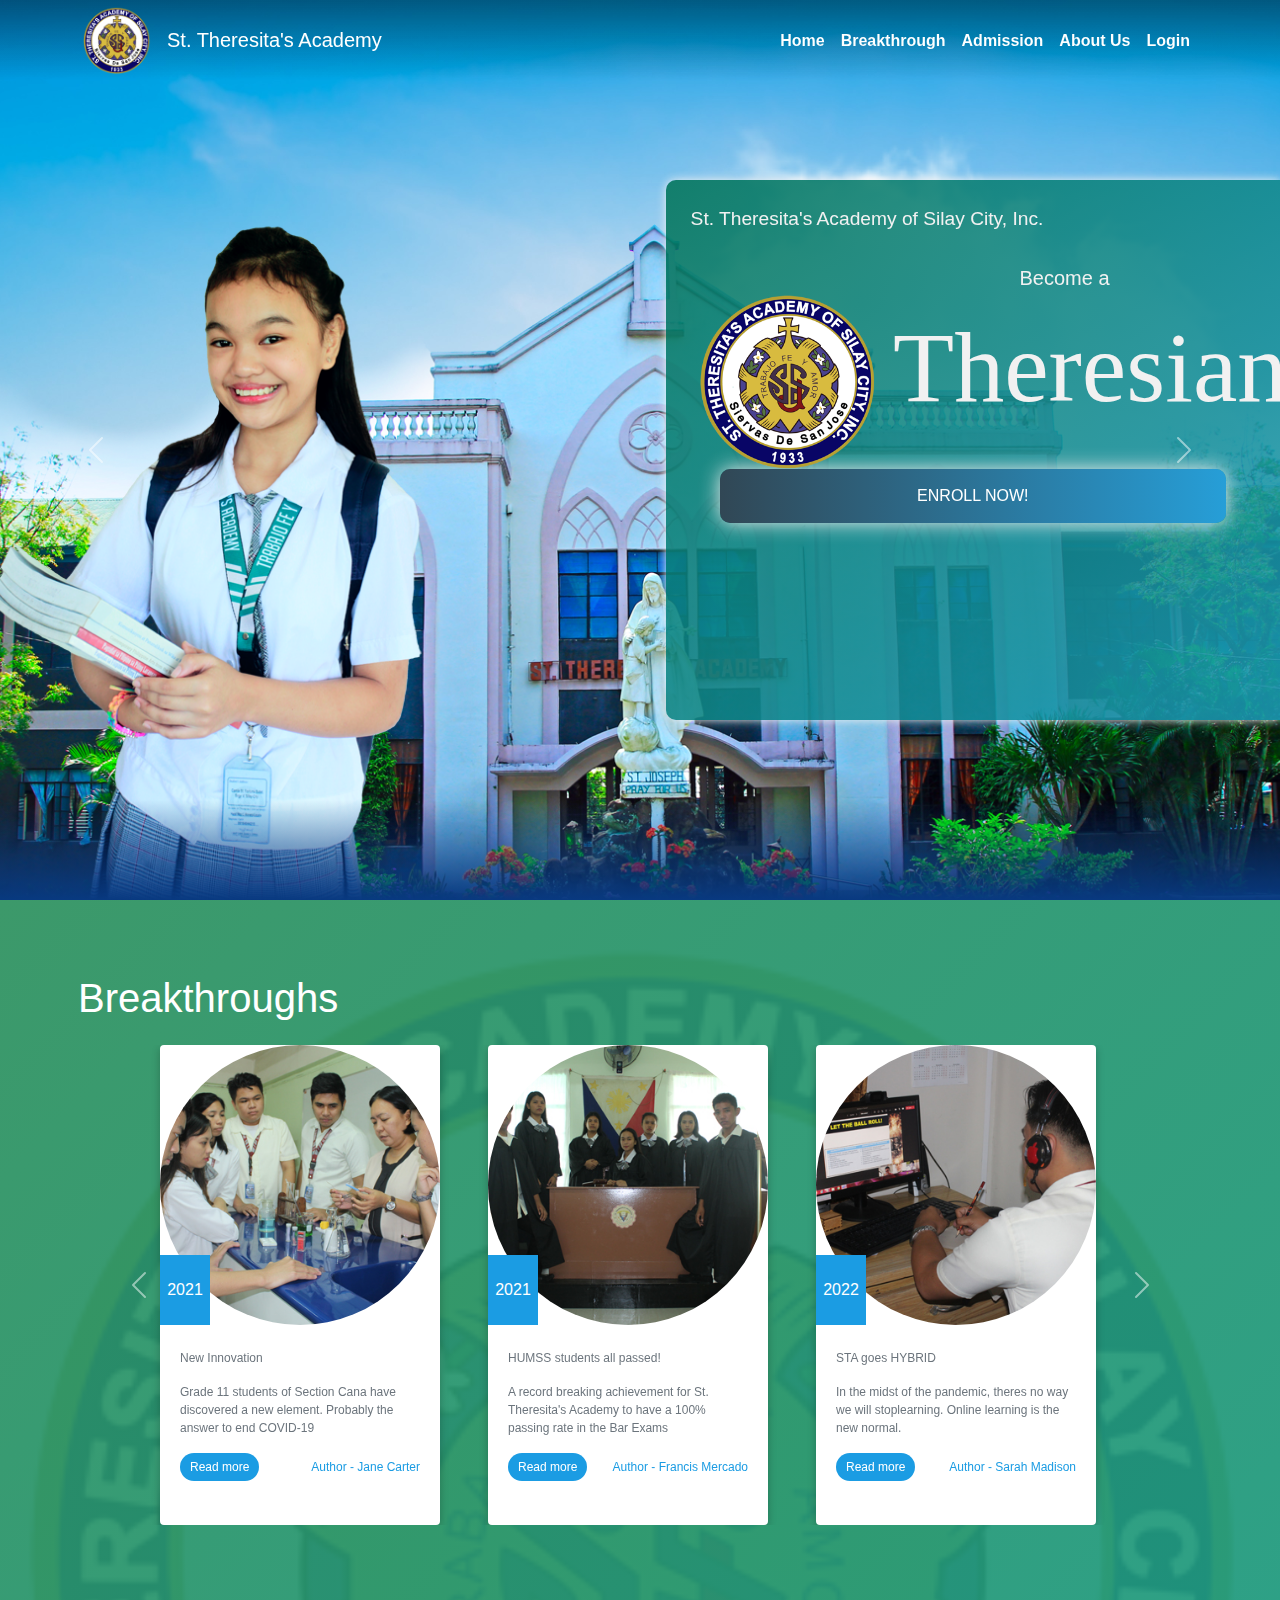
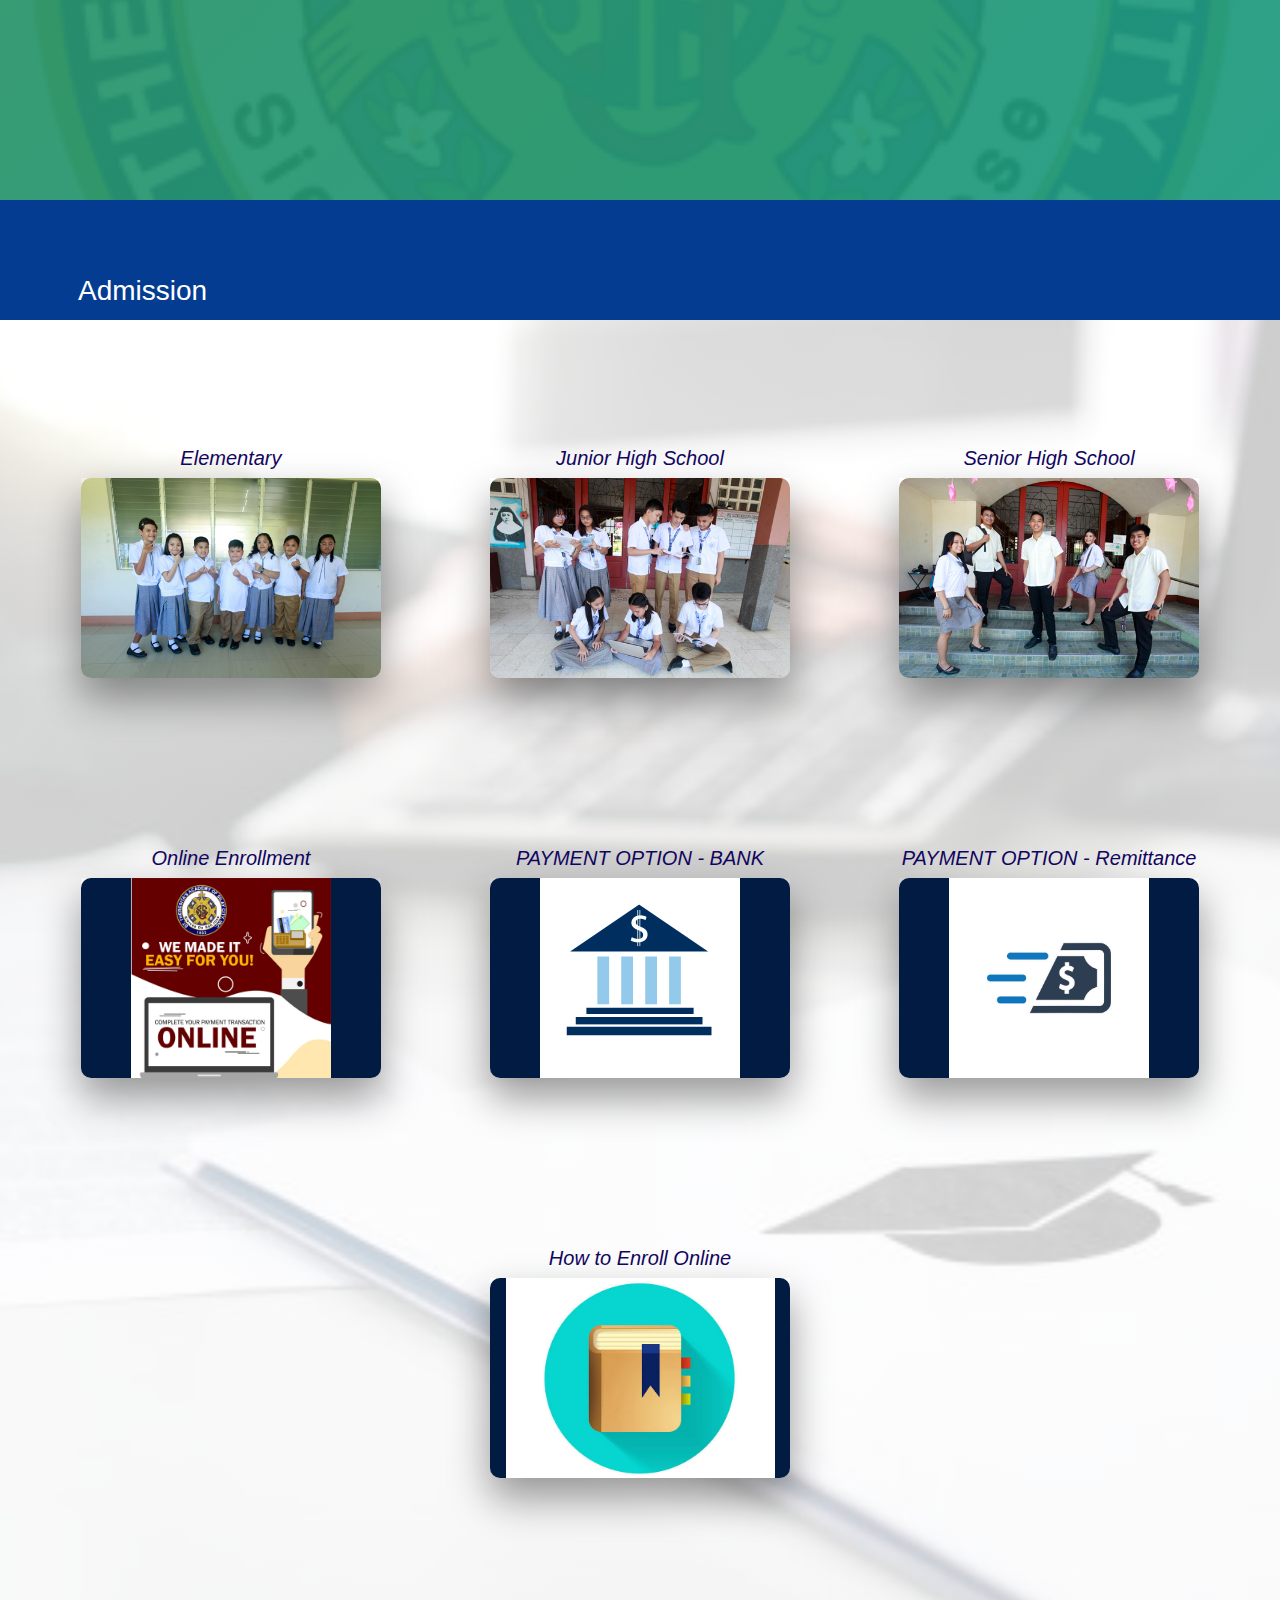
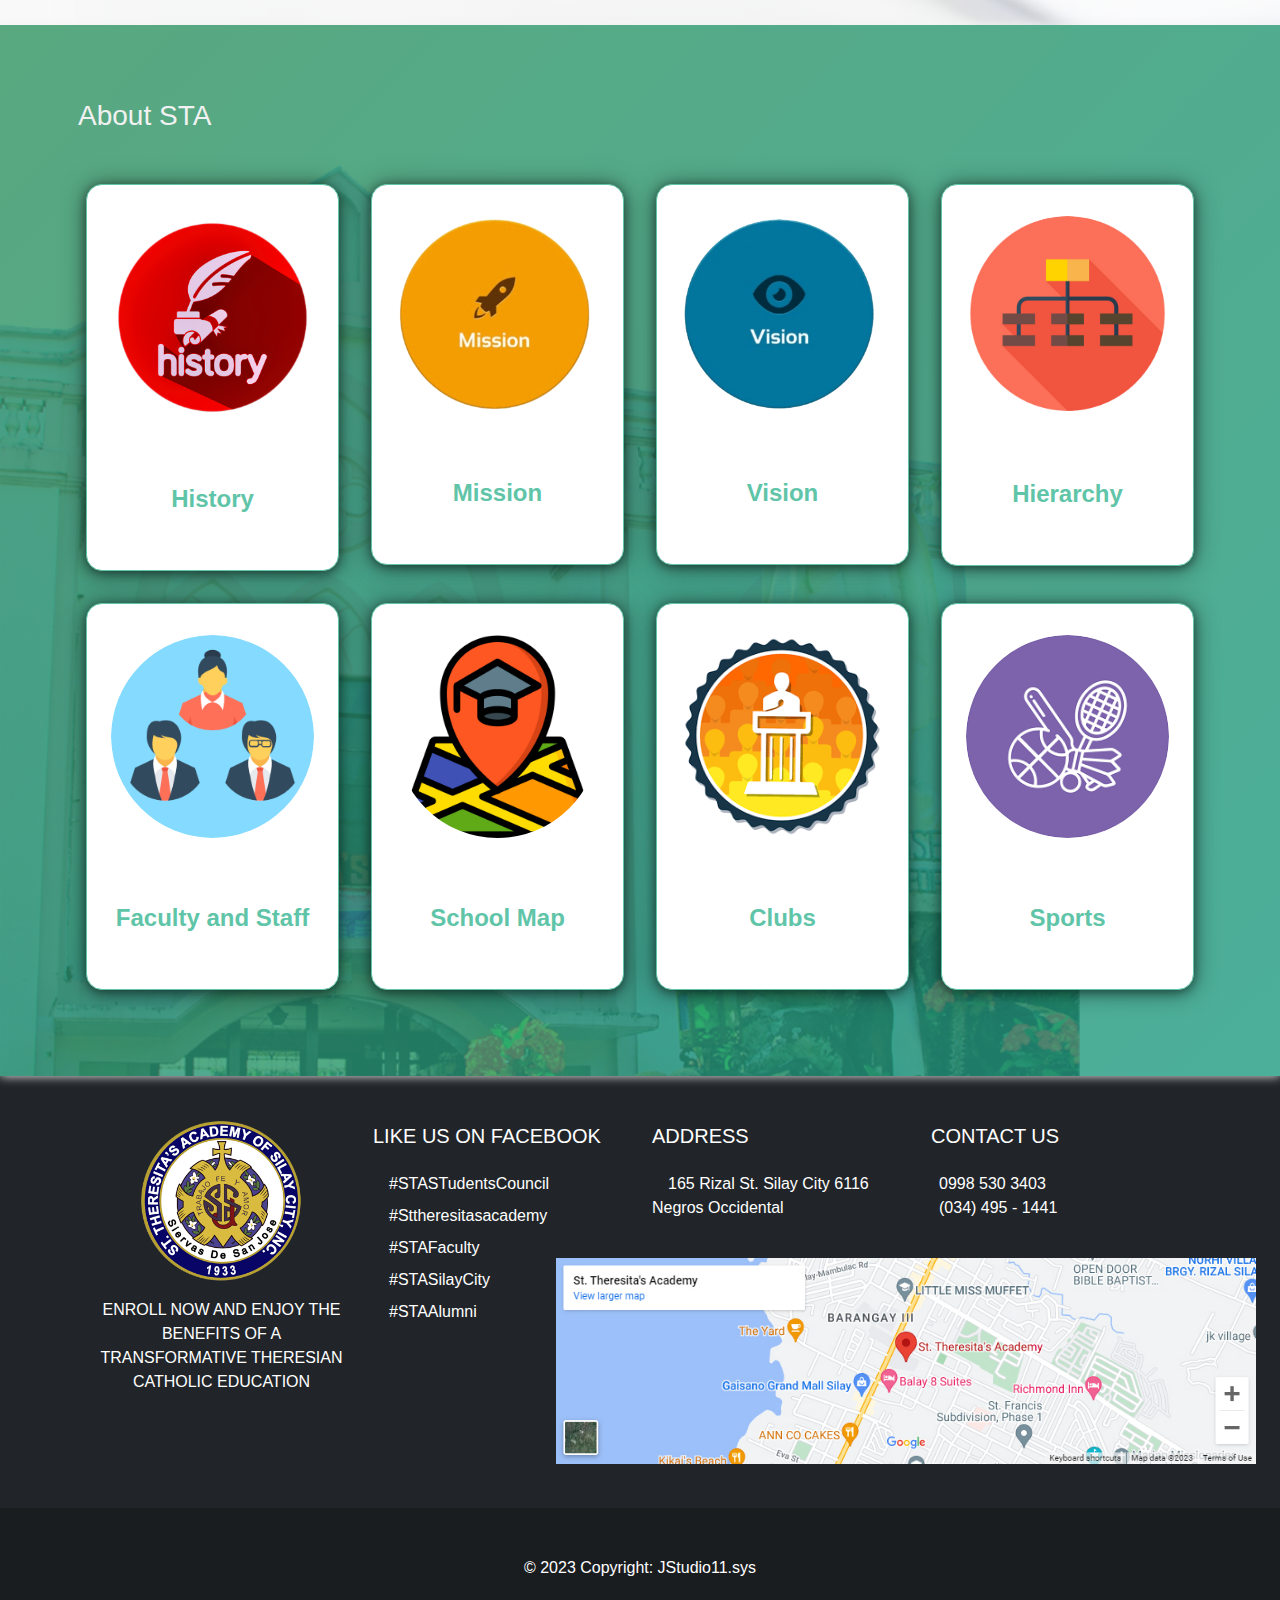
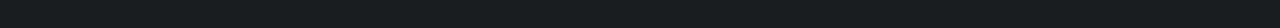
<file: oldproject/index.html>
<!DOCTYPE html>

<head>
    <title>St. Theresita's Academy</title>
    <meta charset="UTF-8">
    <meta http-equiv="X-UA-Compatible" content="IE=edge">
    <meta name="viewport" content="width=device-width, initial-scale=1" />

    <link rel="icon" type="image/x-icon" href="assets/img/sta-fav.ico" />
    <link rel="stylesheet" type="text/css" href="css/bootstrap.min.css" />

    <!--Google Font links used-->
    <link rel="preconnect" href="https://fonts.googleapis.com">
    <link rel="preconnect" href="https://fonts.gstatic.com" crossorigin>
    <link rel="preconnect" href="https://fonts.googleapis.com">
    <link rel="preconnect" href="https://fonts.gstatic.com" crossorigin>
    <link rel="preconnect" href="https://fonts.googleapis.com">
    <link rel="preconnect" href="https://fonts.gstatic.com" crossorigin>
    <link href="https://fonts.googleapis.com/css2?family=Jost:wght@700&display=swap" rel="stylesheet">

    <link rel="stylesheet" type="text/css" href="css/style.css" />

    <script src="js/bootstrap.bundle.min.js"></script>
</head>

<body onScroll="scrollFunction()">
    <div class='cursor' id="cursor"></div>
    <div class="main-back">
        <nav id="nav-scroll" class="navbar navbar-expand-lg">
            <div class="container">
                <a href="#"><img class="sta_logo" id="sta_logo" src="assets/img/sta-logo.png"></a>
                <a class="navbar-brand" id="logo" href="#">St. Theresita's Academy</a>
                <button class="menu" data-bs-toggle="collapse" data-bs-target="#navbareffect"
                    aria-controls="navbareffect" aria-expanded="false" aria-label="Toggle navigation"
                    onclick="this.classList.toggle('opened');this.setAttribute('aria-expanded', this.classList.contains('opened'))"
                    aria-label="Main Menu">
                    <svg width="50" height="50" viewBox="0 0 100 100">
                        <path class="line line1"
                            d="M 20,29.000046 H 80.000231 C 80.000231,29.000046 94.498839,28.817352 94.532987,66.711331 94.543142,77.980673 90.966081,81.670246 85.259173,81.668997 79.552261,81.667751 75.000211,74.999942 75.000211,74.999942 L 25.000021,25.000058" />
                        <path class="line line2" d="M 20,50 H 80" />
                        <path class="line line3"
                            d="M 20,70.999954 H 80.000231 C 80.000231,70.999954 94.498839,71.182648 94.532987,33.288669 94.543142,22.019327 90.966081,18.329754 85.259173,18.331003 79.552261,18.332249 75.000211,25.000058 75.000211,25.000058 L 25.000021,74.999942" />
                    </svg>
                </button>
                <div class="collapse navbar-collapse" id="navbareffect">
                    <ul class="navbar-nav ms-auto mb-2 mb-lg-0 nav-effect">

                        <li class="nav-item navbar-collapse-item"><a href="#" class="nav-link">Home</a></li>

                        <!-- <li class="nav-item"><a class="nav-link" href="#announce">Announcements</a></li>-->
                        <li class="nav-item navbar-collapse-item"><a class="nav-link" href="#break">Breakthrough</a>
                        </li>
                        <li class="nav-item navbar-collapse-item"><a class="nav-link" href="#admission">Admission</a>
                        </li>
                        <li class="nav-item navbar-collapse-item"><a class="nav-link" href="#about">About Us</a></li>
                        <li class="nav-item navbar-collapse-item"><a class="nav-link" type="button"
                                data-bs-toggle="modal" data-bs-target="#modallogin">Login</a></li>
                    </ul>
                </div>
            </div>
        </nav>
        <div class="modal fade" id="modallogin" tabindex="-1" role="dialog" aria-labelledby="myModalLabel"
            aria-hidden="true">
            <div class="modal-dialog" role="document">
                <div class="modal-content">
                    <div class="modal-header text-center">
                        <h4 class="modal-title w-100 font-weight-bold">Sign in</h4>
                    </div>
                    <div class="modal-body mx-3">
                        <form>
                            <!-- Email input -->
                            <div class="form-outline mb-4">
                                <label class="form-label" for="form2Example1">Email address</label>
                                <input type="email" id="form2Example1" class="form-control" />
                            </div>

                            <!-- Password input -->
                            <div class="form-outline mb-4">
                                <label class="form-label" for="form2Example2">Password</label>
                                <input type="password" id="form2Example2" class="form-control" />
                            </div>

                            <!-- 2 column grid layout for inline styling -->
                            <div class="row mb-4">
                                <div class="col d-flex justify-content-center">
                                    <!-- Checkbox -->
                                    <div class="form-check">
                                        <input class="form-check-input" type="checkbox" value="" id="form2Example31"
                                            checked />
                                        <label class="form-check-label" for="form2Example31"> Remember me </label>
                                    </div>
                                </div>

                                <div class="col">
                                    <!-- Simple link -->
                                    <a href="#!">Forgot password?</a>
                                </div>
                            </div>

                        </form>
                    </div>
                    <div class="modal-footer d-flex justify-content-center">
                        <button class="btn form-button">LOGIN</button>
                    </div>
                </div>
            </div>
        </div>
        <div>
            <div id="#">
                <div id="carouselBanner" class="carousel slide carousel-fade" data-bs-ride="carousel"
                    data-bs-interval="4000">
                    <div class="carousel-inner">
                        <div class="carousel-item active">
                            <header>
                                <img src="assets/img/sky-background.jpg" id="sky">
                                <img src="assets/img/clouds.png" id="clouds" class="clouds">
                                <img src="assets/img/sta-facade.png" id="facade">
                                <img src="assets/img/students.png" id="students" class="students" />
                                <div class="landingpage">
                                    <div class="schoolname">
                                        St. Theresita's Academy of Silay City, Inc.
                                    </div>
                                    <div class="row p-4">
                                        <div class="col-sm-4 landingpage-col">
                                            <img src="assets/img/sta-logo.png">
                                        </div>
                                        <div class="col-sm-8 landingpage-col fs-5">
                                            Become a
                                            <div class="theresian">Theresian</div>
                                        </div>
                                        <div>
                                            <a href="#admission" class="btn-enroll">Enroll Now!</a>
                                        </div>
                                    </div>
                                </div>
                            </header>

                        </div>
                        <div class="carousel-item">
                            <div class="global-back">
                                <div class="content2">
                                    <header>
                                        <text class="page2-banner-text" class="students" id="students"
                                            data-mdb-animation-start="onLoad">We are now
                                            accepting student applicants for SY 2023-2024</text>
                                        <img src="assets/img/students3.png">
                                    </header>
                                </div>
                            </div>
                        </div>
                        <div class="carousel-item">
                            <header>
                                <img src="assets/img/students2-bg.jpg" id="sky">
                                <img src="assets/img/students2-2.png" id="students" class="shake">
                                <img src="assets/img/students2-3.png" id="facade" class="clouds">
                                <img src="assets/img/students2.png" id="clouds">
                            </header>
                        </div>
                        <div class="carousel-item">
                            <header>
                                <img src="assets/img/stem-bg.jpg" id="sky">
                                <img src="assets/img/students2-2.png" id="students" class="shake">
                                <img src="assets/img/stem.png" id="facade" class="clouds">
                                <img src="assets/img/stemstudent.png" id="clouds">
                            </header>
                        </div>
                        <div class="carousel-item">
                            <header>
                                <img src="assets/img/humss-bg.png" id="sky">
                                <img src="assets/img/students2-2.png" id="students" class="shake">
                                <img src="assets/img/humss.png" id="facade" class="clouds">
                                <img src="assets/img/humss-student.png" id="clouds">
                            </header>
                        </div>
                        <!-- 
                        <div class="carousel-item">
                            <img class="admission2" src="assets/img/admission2.jpg">
                        </div>
                        
                        <div class="carousel-item">
                            <video autoplay muted loop id="myVideo" src="../MiniProject1WD58P/assets/vid/chapel.mp4"
                                autoplay loop playsinline muted></video>
                            <div class="content1-text content1">
                                <h1>
                                    <div>Transformative</div>
                                    <div class="hidden-logo"></div>
                                    <div>Education</div>
                                </h1>
                            </div>

                        </div> -->
                    </div>
                    <button class="carousel-control-prev" type="button" data-bs-target="#carouselBanner"
                        data-bs-slide="prev">
                        <span class="carousel-control-prev-icon" aria-hidden="true"></span>
                        <span class="visually-hidden">Previous</span>
                    </button>
                    <button class="carousel-control-next" type="button" data-bs-target="#carouselBanner"
                        data-bs-slide="next">
                        <span class="carousel-control-next-icon" aria-hidden="true"></span>
                        <span class="visually-hidden">Next</span>
                    </button>
                </div>
            </div>
            <section>
                <div class="break-back">
                    <div class="sec" id="break">
                        <h3 class="title-animation">
                            <div class="first">
                                <div>Breakthroughs</div>
                            </div>
                            <div class="second">
                                <div>Achievements</div>
                            </div>
                            <div class="third">
                                <div>Development</div>
                            </div>
                        </h3>
                        <div id="carouselbreak" class="carousel slide" data-bs-ride="true">
                            <div class="carousel-inner">
                                <div class="carousel-item active">
                                    <div class="container break-align">
                                        <div class="row">
                                            <div class="col d-flex justify-content-center">
                                                <div class="card border-0 me-lg-4 mb-lg-0 mb-4">
                                                    <div class="backgroundEffect"></div>
                                                    <div class="pic"> <img class="" src="assets/img/break1.jpg" alt="">
                                                        <div class="date">2021</div>
                                                    </div>
                                                    <div class="break-content">
                                                        <p class="h-1 mt-4 text-muted">New Innovation</p>
                                                        <p class="text-muted mt-3">Grade 11 students of Section Cana
                                                            have
                                                            discovered a
                                                            new
                                                            element. Probably the answer to end COVID-19</p>
                                                        <div
                                                            class="d-flex align-items-center justify-content-between mt-3 pb-3">
                                                            <a class="btn btn-primary" data-bs-toggle="modal"
                                                                data-bs-target="#breakModal1">Read more</a>
                                                            <div
                                                                class="d-flex align-items-center justify-content-center foot">
                                                                <p class="admin">Author - Jane Carter</p>
                                                            </div>
                                                        </div>
                                                    </div>
                                                </div>
                                            </div>

                                            <div class="col d-flex justify-content-center">
                                                <div class="card border-0 me-lg-4 mb-lg-0 mb-4">
                                                    <div class="backgroundEffect"></div>
                                                    <div class="pic"> <img class="" src="assets/img/break2.jpg" alt="">
                                                        <div class="date">2021</div>
                                                    </div>
                                                    <div class="break-content">
                                                        <p class="h-1 mt-4 text-muted">HUMSS students all passed!</p>
                                                        <p class="text-muted mt-3">A record breaking achievement for St.
                                                            Theresita's
                                                            Academy to
                                                            have a 100% passing rate in the Bar Exams</p>
                                                        <div
                                                            class="d-flex align-items-center justify-content-between mt-3 pb-3">
                                                            <a href="#" class="btn btn-primary" data-bs-toggle="modal"
                                                                data-bs-target="#breakModal2">Read more</a>
                                                            <div
                                                                class="d-flex align-items-center justify-content-center foot">
                                                                <p class="admin">Author - Francis Mercado</p>
                                                            </div>
                                                        </div>
                                                    </div>
                                                </div>
                                            </div>
                                            <div class="col d-flex justify-content-center">
                                                <div class="card border-0 me-lg-4 mb-lg-0 mb-4">
                                                    <div class="backgroundEffect"></div>
                                                    <div class="pic"> <img class="" src="assets/img/break3.jpg" alt="">
                                                        <div class="date">2022</div>
                                                    </div>
                                                    <div class="break-content">
                                                        <p class="h-1 mt-4 text-muted">STA goes HYBRID</p>
                                                        <p class="text-muted mt-3">In the midst of the pandemic, theres
                                                            no
                                                            way we will stoplearning. Online learning is the new normal.
                                                        </p>
                                                        <div
                                                            class="d-flex align-items-center justify-content-between mt-3 pb-3">
                                                            <a href="#" class="btn btn-primary" data-bs-toggle="modal"
                                                                data-bs-target="#breakModal3">Read more</a>
                                                            <div
                                                                class="d-flex align-items-center justify-content-center foot">
                                                                <p class="admin">Author - Sarah Madison</p>
                                                            </div>
                                                        </div>
                                                    </div>
                                                </div>
                                            </div>
                                        </div>
                                    </div>
                                </div>
                                <div class="carousel-item">
                                    <div class="container break-align">
                                        <div class="row">
                                            <div class="col d-flex justify-content-center">
                                                <div class="card border-0 mb-lg-0 mb-4">
                                                    <div class="backgroundEffect"></div>
                                                    <div class="pic"> <img class="" src="assets/img/break4.jpg" alt="">
                                                        <div class="date">2023</div>
                                                    </div>
                                                    <div class="break-content">
                                                        <p class="h-1 mt-4 text-muted">STEM Won the Gold!</p>
                                                        <p class="text-muted mt-3">STEM participants in the Global
                                                            Robotics
                                                            Competition
                                                            2023
                                                            have managed to win the GOLD PRIZE!</p>
                                                        <div
                                                            class="d-flex align-items-center justify-content-between mt-3 pb-3">
                                                            <a href="#" class="btn btn-primary" data-bs-toggle="modal"
                                                                data-bs-target="#breakModal4">Read more</a>
                                                            <div
                                                                class="d-flex align-items-center justify-content-center foot">
                                                                <p class="admin">Author - Christian Sanchez</p>
                                                            </div>
                                                        </div>
                                                    </div>
                                                </div>
                                            </div>
                                            <div class="col d-flex justify-content-center"></div>
                                            <div class="col d-flex justify-content-center">
                                                <div class="card border-0 mb-lg-0 mb-4">
                                                    <div class="backgroundEffect"></div>
                                                    <div class="pic"> <img class="" src="assets/img/values.jpg" alt="">
                                                        <div class="date">2023</div>
                                                    </div>
                                                    <div class="break-content">
                                                        <p class="h-1 mt-4 text-muted">Keeping a passionate heart alive
                                                        </p>
                                                        <p class="text-muted mt-3">The new building includes a Chapel. A
                                                            peaceful place for your personal time with God</p>
                                                        <div
                                                            class="d-flex align-items-center justify-content-between mt-3 pb-3">
                                                            <a href="#" class="btn btn-primary" data-bs-toggle="modal"
                                                                data-bs-target="#breakModal5">Read more</a>
                                                            <div
                                                                class="d-flex align-items-center justify-content-center foot">
                                                                <p class="admin">Author - Maria Locsin</p>
                                                            </div>
                                                        </div>
                                                    </div>
                                                </div>
                                            </div>
                                            <div class="col d-flex justify-content-center"></div>
                                            <div class="col d-flex justify-content-center">
                                                <div class="card border-0 mb-lg-0 mb-4">
                                                    <div class="backgroundEffect"></div>
                                                    <div class="pic"> <img class="" src="assets/img/global.jpg" alt="">
                                                        <div class="date">2023</div>
                                                    </div>
                                                    <div class="break-content">
                                                        <p class="h-1 mt-4 text-muted">STA goes Global</p>
                                                        <p class="text-muted mt-3">St. Theresita' s Academy is now
                                                            accepting
                                                            students applicants from all over the globe.</p>
                                                        <div
                                                            class="d-flex align-items-center justify-content-between mt-3 pb-3">
                                                            <a href="#" class="btn btn-primary" data-bs-toggle="modal"
                                                                data-bs-target="#breakModal6">Read more</a>
                                                            <div
                                                                class="d-flex align-items-center justify-content-center foot">
                                                                <p class="admin">Author - Christian Sanchez</p>
                                                            </div>
                                                        </div>
                                                    </div>
                                                </div>
                                            </div>
                                        </div>
                                    </div>
                                </div>
                                <div class="carousel-item">
                                    <div class="container break-align">
                                        <div class="row">
                                            <div class="col d-flex justify-content-center">
                                                <div class="card border-0 mb-lg-0 mb-4">
                                                    <div class="backgroundEffect"></div>
                                                    <div class="pic"> <img class="" src="assets/img/comp.jpg" alt="">
                                                        <div class="date">2023</div>
                                                    </div>
                                                    <div class="break-content">
                                                        <p class="h-1 mt-4 text-muted">ICT - CSS 10 Awards</p>
                                                        <p class="text-muted mt-3">The Grade 10 students of ICT-CSS have
                                                            been awarded as Best in PC Assembly during the Inter-School
                                                            ICT
                                                            Competition 2023. </p>
                                                        <div
                                                            class="d-flex align-items-center justify-content-between mt-3 pb-3">
                                                            <a href="#" class="btn btn-primary" data-bs-toggle="modal"
                                                                data-bs-target="#breakModal7">Read more</a>
                                                            <div
                                                                class="d-flex align-items-center justify-content-center foot">
                                                                <p class="admin">Author - Aurora May</p>
                                                            </div>
                                                        </div>
                                                    </div>
                                                </div>
                                            </div>
                                            <div class="col"></div>
                                            <div class="col">
                                            </div>
                                            <div class="col"></div>
                                            <div class="col">
                                            </div>
                                        </div>
                                    </div>
                                </div>
                            </div>
                            <button class="carousel-control-prev" type="button" data-bs-target="#carouselbreak"
                                data-bs-slide="prev">
                                <span class="carousel-control-prev-icon" aria-hidden="true"></span>
                                <span class="visually-hidden">Previous</span>
                            </button>
                            <button class="carousel-control-next" type="button" data-bs-target="#carouselbreak"
                                data-bs-slide="next">
                                <span class="carousel-control-next-icon" aria-hidden="true"></span>
                                <span class="visually-hidden">Next</span>
                            </button>
                        </div>
                    </div>
                </div>

                <!-- Breakthru modal-->
                <div class="modal fade" id="breakModal1" tabindex="-1" role="dialog"
                    aria-labelledby="exampleModalLongTitle" aria-hidden="true">
                    <div class="modal-dialog modal-xl" role="document">
                        <div class="break-modal-content">
                            <div class="break-modal-header">
                                <h5 class="modal-title" id="exampleModalLongTitle">New
                                    Innovation</h5>
                            </div>
                            <div class="modal-body">
                                <div class="row container">
                                    <div class="col-6">
                                        <img class="break-modal-img" src="assets/img/break1.jpg" />
                                    </div>
                                    <div class="col-6">
                                        <h4>New Element</h4>
                                        <p>Generating random paragraphs can be an excellent
                                            way for writers to get their creative flow going
                                            at the beginning of the day. The writer has no
                                            idea what topic the random paragraph will be
                                            about when it appears. This forces the writer to
                                            use creativity to complete one of three common
                                            writing challenges. The writer can use the
                                            paragraph as the first one of a short story and
                                            build upon it. A second option is to use the
                                            random paragraph somewhere in a short story they
                                            create. The third option is to have the random
                                            paragraph be the ending paragraph in a short
                                            story. No matter which of these challenges is
                                            undertaken, the writer is forced to use
                                            creativity to incorporate the paragraph into
                                            their writing. The third option is to have the random
                                            paragraph be the ending paragraph in a short
                                            story. No matter which of these challenges is
                                            undertaken, the writer is forced to use
                                            creativity to incorporate the paragraph into
                                            their writing.</p>
                                    </div>
                                    <div class="col-12">

                                        <br />
                                        <h4>Creativity</h4>
                                        <p>A random paragraph can also be an excellent
                                            way
                                            for a writer to tackle writers' block.
                                            Writing
                                            block can often happen due to being stuck
                                            with a
                                            current project that the writer is trying to
                                            complete. By inserting a completely random
                                            paragraph from which to begin, it can take
                                            down
                                            some of the issues that may have been
                                            causing
                                            the writers' block in the first place.

                                            Beginning Writing Routine
                                            Another productive way to use this tool to
                                            begin
                                            a daily writing routine. One way is to
                                            generate
                                            a random paragraph with the intention to try
                                            to
                                            rewrite it while still keeping the original
                                            meaning. The purpose here is to just get the
                                            writing started so that when the writer goes
                                            onto their day's writing projects, words are
                                            already flowing from their fingers.</p>
                                    </div>
                                </div>
                            </div>
                            <div class="modal-footer">
                                <button type="button" class="btn btn-secondary" data-dismiss="modal">Close</button>
                            </div>
                        </div>
                    </div>
                </div>
                <div class="modal fade" id="breakModal2" tabindex="-1" role="dialog"
                    aria-labelledby="exampleModalLongTitle" aria-hidden="true">
                    <div class="modal-dialog modal-xl" role="document">
                        <div class="break-modal-content">
                            <div class="break-modal-header">
                                <h5 class="modal-title" id="exampleModalLongTitle">Bar Passers!</h5>
                            </div>
                            <div class="modal-body">
                                <div class="row container">
                                    <div class="col-6">
                                        <img class="break-modal-img" src="assets/img/break2.jpg" />
                                    </div>
                                    <div class="col-6">
                                        <h4>Proud Theresians passed the Bar Exams</h4>
                                        <p>Generating random paragraphs can be an excellent
                                            way for writers to get their creative flow going
                                            at the beginning of the day. The writer has no
                                            idea what topic the random paragraph will be
                                            about when it appears. This forces the writer to
                                            use creativity to complete one of three common
                                            writing challenges. The writer can use the
                                            paragraph as the first one of a short story and
                                            build upon it. A second option is to use the
                                            random paragraph somewhere in a short story they
                                            create. The third option is to have the random
                                            paragraph be the ending paragraph in a short
                                            story. No matter which of these challenges is
                                            undertaken, the writer is forced to use
                                            creativity to incorporate the paragraph into
                                            their writing. The third option is to have the random
                                            paragraph be the ending paragraph in a short
                                            story. No matter which of these challenges is
                                            undertaken, the writer is forced to use
                                            creativity to incorporate the paragraph into
                                            their writing.</p>
                                    </div>
                                    <div class="col-12">

                                        <br />
                                        <h4>Creativity</h4>
                                        <p>A random paragraph can also be an excellent
                                            way
                                            for a writer to tackle writers' block.
                                            Writing
                                            block can often happen due to being stuck
                                            with a
                                            current project that the writer is trying to
                                            complete. By inserting a completely random
                                            paragraph from which to begin, it can take
                                            down
                                            some of the issues that may have been
                                            causing
                                            the writers' block in the first place.

                                            Beginning Writing Routine
                                            Another productive way to use this tool to
                                            begin
                                            a daily writing routine. One way is to
                                            generate
                                            a random paragraph with the intention to try
                                            to
                                            rewrite it while still keeping the original
                                            meaning. The purpose here is to just get the
                                            writing started so that when the writer goes
                                            onto their day's writing projects, words are
                                            already flowing from their fingers.</p>
                                    </div>
                                </div>
                            </div>
                            <div class="modal-footer">
                                <button type="button" class="btn btn-secondary" data-dismiss="modal">Close</button>
                            </div>
                        </div>
                    </div>
                </div>
                <div class="modal fade" id="breakModal3" tabindex="-1" role="dialog"
                    aria-labelledby="exampleModalLongTitle" aria-hidden="true">
                    <div class="modal-dialog modal-xl" role="document">
                        <div class="break-modal-content">
                            <div class="break-modal-header">
                                <h5 class="modal-title" id="exampleModalLongTitle">HYBRID Technology</h5>
                            </div>
                            <div class="modal-body">
                                <div class="row container">
                                    <div class="col-6">
                                        <img class="break-modal-img" src="assets/img/break3.jpg" />
                                    </div>
                                    <div class="col-6">
                                        <h4>HYBRID</h4>
                                        <p>Generating random paragraphs can be an excellent
                                            way for writers to get their creative flow going
                                            at the beginning of the day. The writer has no
                                            idea what topic the random paragraph will be
                                            about when it appears. This forces the writer to
                                            use creativity to complete one of three common
                                            writing challenges. The writer can use the
                                            paragraph as the first one of a short story and
                                            build upon it. A second option is to use the
                                            random paragraph somewhere in a short story they
                                            create. The third option is to have the random
                                            paragraph be the ending paragraph in a short
                                            story. No matter which of these challenges is
                                            undertaken, the writer is forced to use
                                            creativity to incorporate the paragraph into
                                            their writing. The third option is to have the random
                                            paragraph be the ending paragraph in a short
                                            story. No matter which of these challenges is
                                            undertaken, the writer is forced to use
                                            creativity to incorporate the paragraph into
                                            their writing.</p>
                                    </div>
                                    <div class="col-12">

                                        <br />
                                        <h4>Creativity</h4>
                                        <p>A random paragraph can also be an excellent
                                            way
                                            for a writer to tackle writers' block.
                                            Writing
                                            block can often happen due to being stuck
                                            with a
                                            current project that the writer is trying to
                                            complete. By inserting a completely random
                                            paragraph from which to begin, it can take
                                            down
                                            some of the issues that may have been
                                            causing
                                            the writers' block in the first place.

                                            Beginning Writing Routine
                                            Another productive way to use this tool to
                                            begin
                                            a daily writing routine. One way is to
                                            generate
                                            a random paragraph with the intention to try
                                            to
                                            rewrite it while still keeping the original
                                            meaning. The purpose here is to just get the
                                            writing started so that when the writer goes
                                            onto their day's writing projects, words are
                                            already flowing from their fingers.</p>
                                    </div>
                                </div>
                            </div>
                            <div class="modal-footer">
                                <button type="button" class="btn btn-secondary" data-dismiss="modal">Close</button>
                            </div>
                        </div>
                    </div>
                </div>
                <div class="modal fade" id="breakModal4" tabindex="-1" role="dialog"
                    aria-labelledby="exampleModalLongTitle" aria-hidden="true">
                    <div class="modal-dialog modal-xl" role="document">
                        <div class="break-modal-content">
                            <div class="break-modal-header">
                                <h5 class="modal-title" id="exampleModalLongTitle">GOLD PRIZE WINNER!</h5>
                            </div>
                            <div class="modal-body">
                                <div class="row container">
                                    <div class="col-6">
                                        <img class="break-modal-img" src="assets/img/break4.jpg" />
                                    </div>
                                    <div class="col-6">
                                        <h4>We GOT the GOLD!</h4>
                                        <p>Generating random paragraphs can be an excellent
                                            way for writers to get their creative flow going
                                            at the beginning of the day. The writer has no
                                            idea what topic the random paragraph will be
                                            about when it appears. This forces the writer to
                                            use creativity to complete one of three common
                                            writing challenges. The writer can use the
                                            paragraph as the first one of a short story and
                                            build upon it. A second option is to use the
                                            random paragraph somewhere in a short story they
                                            create. The third option is to have the random
                                            paragraph be the ending paragraph in a short
                                            story. No matter which of these challenges is
                                            undertaken, the writer is forced to use
                                            creativity to incorporate the paragraph into
                                            their writing. The third option is to have the random
                                            paragraph be the ending paragraph in a short
                                            story. No matter which of these challenges is
                                            undertaken, the writer is forced to use
                                            creativity to incorporate the paragraph into
                                            their writing.</p>
                                    </div>
                                    <div class="col-12">

                                        <br />
                                        <h4>Creativity</h4>
                                        <p>A random paragraph can also be an excellent
                                            way
                                            for a writer to tackle writers' block.
                                            Writing
                                            block can often happen due to being stuck
                                            with a
                                            current project that the writer is trying to
                                            complete. By inserting a completely random
                                            paragraph from which to begin, it can take
                                            down
                                            some of the issues that may have been
                                            causing
                                            the writers' block in the first place.

                                            Beginning Writing Routine
                                            Another productive way to use this tool to
                                            begin
                                            a daily writing routine. One way is to
                                            generate
                                            a random paragraph with the intention to try
                                            to
                                            rewrite it while still keeping the original
                                            meaning. The purpose here is to just get the
                                            writing started so that when the writer goes
                                            onto their day's writing projects, words are
                                            already flowing from their fingers.</p>
                                    </div>
                                </div>
                            </div>
                            <div class="modal-footer">
                                <button type="button" class="btn btn-secondary" data-dismiss="modal">Close</button>
                            </div>
                        </div>
                    </div>
                </div>
                <div class="modal fade" id="breakModal5" tabindex="-1" role="dialog"
                    aria-labelledby="exampleModalLongTitle" aria-hidden="true">
                    <div class="modal-dialog modal-xl" role="document">
                        <div class="break-modal-content">
                            <div class="break-modal-header">
                                <h5 class="modal-title" id="exampleModalLongTitle">New
                                    Chapel</h5>
                            </div>
                            <div class="modal-body">
                                <div class="row container">
                                    <div class="col-6">
                                        <img class="break-modal-img" src="assets/img/values.jpg" />
                                    </div>
                                    <div class="col-6">
                                        <h4>New Bulding - CHAPEL</h4>
                                        <p>Generating random paragraphs can be an excellent
                                            way for writers to get their creative flow going
                                            at the beginning of the day. The writer has no
                                            idea what topic the random paragraph will be
                                            about when it appears. This forces the writer to
                                            use creativity to complete one of three common
                                            writing challenges. The writer can use the
                                            paragraph as the first one of a short story and
                                            build upon it. A second option is to use the
                                            random paragraph somewhere in a short story they
                                            create. The third option is to have the random
                                            paragraph be the ending paragraph in a short
                                            story. No matter which of these challenges is
                                            undertaken, the writer is forced to use
                                            creativity to incorporate the paragraph into
                                            their writing. The third option is to have the random
                                            paragraph be the ending paragraph in a short
                                            story. No matter which of these challenges is
                                            undertaken, the writer is forced to use
                                            creativity to incorporate the paragraph into
                                            their writing.</p>
                                    </div>
                                    <div class="col-12">

                                        <br />
                                        <h4>Creativity</h4>
                                        <p>A random paragraph can also be an excellent
                                            way
                                            for a writer to tackle writers' block.
                                            Writing
                                            block can often happen due to being stuck
                                            with a
                                            current project that the writer is trying to
                                            complete. By inserting a completely random
                                            paragraph from which to begin, it can take
                                            down
                                            some of the issues that may have been
                                            causing
                                            the writers' block in the first place.

                                            Beginning Writing Routine
                                            Another productive way to use this tool to
                                            begin
                                            a daily writing routine. One way is to
                                            generate
                                            a random paragraph with the intention to try
                                            to
                                            rewrite it while still keeping the original
                                            meaning. The purpose here is to just get the
                                            writing started so that when the writer goes
                                            onto their day's writing projects, words are
                                            already flowing from their fingers.</p>
                                    </div>
                                </div>
                            </div>
                            <div class="modal-footer">
                                <button type="button" class="btn btn-secondary" data-dismiss="modal">Close</button>
                            </div>
                        </div>
                    </div>
                </div>
                <div class="modal fade" id="breakModal6" tabindex="-1" role="dialog"
                    aria-labelledby="exampleModalLongTitle" aria-hidden="true">
                    <div class="modal-dialog modal-xl" role="document">
                        <div class="break-modal-content">
                            <div class="break-modal-header">
                                <h5 class="modal-title" id="exampleModalLongTitle">STA goes GLOBAL!</h5>
                            </div>
                            <div class="modal-body">
                                <div class="row container">
                                    <div class="col-6">
                                        <img class="break-modal-img" src="assets/img/global.jpg" />
                                    </div>
                                    <div class="col-6">
                                        <h4>STA opened its doors for International Students</h4>
                                        <p>Generating random paragraphs can be an excellent
                                            way for writers to get their creative flow going
                                            at the beginning of the day. The writer has no
                                            idea what topic the random paragraph will be
                                            about when it appears. This forces the writer to
                                            use creativity to complete one of three common
                                            writing challenges. The writer can use the
                                            paragraph as the first one of a short story and
                                            build upon it. A second option is to use the
                                            random paragraph somewhere in a short story they
                                            create. The third option is to have the random
                                            paragraph be the ending paragraph in a short
                                            story. No matter which of these challenges is
                                            undertaken, the writer is forced to use
                                            creativity to incorporate the paragraph into
                                            their writing. The third option is to have the random
                                            paragraph be the ending paragraph in a short
                                            story. No matter which of these challenges is
                                            undertaken, the writer is forced to use
                                            creativity to incorporate the paragraph into
                                            their writing.</p>
                                    </div>
                                    <div class="col-12">

                                        <br />
                                        <h4>Creativity</h4>
                                        <p>A random paragraph can also be an excellent
                                            way
                                            for a writer to tackle writers' block.
                                            Writing
                                            block can often happen due to being stuck
                                            with a
                                            current project that the writer is trying to
                                            complete. By inserting a completely random
                                            paragraph from which to begin, it can take
                                            down
                                            some of the issues that may have been
                                            causing
                                            the writers' block in the first place.

                                            Beginning Writing Routine
                                            Another productive way to use this tool to
                                            begin
                                            a daily writing routine. One way is to
                                            generate
                                            a random paragraph with the intention to try
                                            to
                                            rewrite it while still keeping the original
                                            meaning. The purpose here is to just get the
                                            writing started so that when the writer goes
                                            onto their day's writing projects, words are
                                            already flowing from their fingers.</p>
                                    </div>
                                </div>
                            </div>
                            <div class="modal-footer">
                                <button type="button" class="btn btn-secondary" data-dismiss="modal">Close</button>
                            </div>
                        </div>
                    </div>
                </div>
                <div class="modal fade" id="breakModal7" tabindex="-1" role="dialog"
                    aria-labelledby="exampleModalLongTitle" aria-hidden="true">
                    <div class="modal-dialog modal-xl" role="document">
                        <div class="break-modal-content">
                            <div class="break-modal-header">
                                <h5 class="modal-title" id="exampleModalLongTitle">ICT-CSS 10 Awards</h5>
                            </div>
                            <div class="modal-body">
                                <div class="row container">
                                    <div class="col-6">
                                        <img class="break-modal-img" src="assets/img/comp.jpg" />
                                    </div>
                                    <div class="col-6">
                                        <h4>CSS 10 Awards</h4>
                                        <p>Generating random paragraphs can be an excellent
                                            way for writers to get their creative flow going
                                            at the beginning of the day. The writer has no
                                            idea what topic the random paragraph will be
                                            about when it appears. This forces the writer to
                                            use creativity to complete one of three common
                                            writing challenges. The writer can use the
                                            paragraph as the first one of a short story and
                                            build upon it. A second option is to use the
                                            random paragraph somewhere in a short story they
                                            create. The third option is to have the random
                                            paragraph be the ending paragraph in a short
                                            story. No matter which of these challenges is
                                            undertaken, the writer is forced to use
                                            creativity to incorporate the paragraph into
                                            their writing. The third option is to have the random
                                            paragraph be the ending paragraph in a short
                                            story. No matter which of these challenges is
                                            undertaken, the writer is forced to use
                                            creativity to incorporate the paragraph into
                                            their writing.</p>
                                    </div>
                                    <div class="col-12">

                                        <br />
                                        <h4>Creativity</h4>
                                        <p>A random paragraph can also be an excellent
                                            way
                                            for a writer to tackle writers' block.
                                            Writing
                                            block can often happen due to being stuck
                                            with a
                                            current project that the writer is trying to
                                            complete. By inserting a completely random
                                            paragraph from which to begin, it can take
                                            down
                                            some of the issues that may have been
                                            causing
                                            the writers' block in the first place.

                                            Beginning Writing Routine
                                            Another productive way to use this tool to
                                            begin
                                            a daily writing routine. One way is to
                                            generate
                                            a random paragraph with the intention to try
                                            to
                                            rewrite it while still keeping the original
                                            meaning. The purpose here is to just get the
                                            writing started so that when the writer goes
                                            onto their day's writing projects, words are
                                            already flowing from their fingers.</p>
                                    </div>
                                </div>
                            </div>
                            <div class="modal-footer">
                                <button type="button" class="btn btn-secondary" data-dismiss="modal">Close</button>
                            </div>
                        </div>
                    </div>
                </div>
                <!-- Breakthru modal-->

                <div class="admission-back">
                    <div class="sec2" id="admission">
                        <h3 class="title-animation">
                            <div class="first">
                                <div>Admission</div>
                            </div>
                            <div class="second">
                                <div>Online Enrollment</div>
                            </div>
                            <div class="third">
                                <div>Pay Tuition Online</div>
                            </div>
                        </h3>
                        <div class="row admission-row">
                            <div class="col d-flex justify-content-center">
                                <div class="admission-container">
                                    <div class="admission-card">
                                        <div class="slide slide1">
                                            <div>
                                                <div class="icon icon1">
                                                    <i class="fa fa-user-circle" aria-hidden="true">Elementary</i>
                                                </div>
                                            </div>
                                        </div>

                                        <div class="slide slide2">
                                            <div class="admission-content">
                                                <p>Click to check requirements</p>
                                                <p><a class="admission-link-item" data-bs-toggle="modal"
                                                        data-bs-target="#prekinderModal">Pre-Kindergarten</a></p>
                                                <p><a class="admission-link-item" data-bs-toggle="modal"
                                                        data-bs-target="#kinderModal">Kindergarten</a></p>
                                                <p><a class="admission-link-item" data-bs-toggle="modal"
                                                        data-bs-target="#gr1Modal">Grade One (1)</a></p>
                                                <p><a class="admission-link-item" data-bs-toggle="modal"
                                                        data-bs-target="#gr2Modal">Grade Two (2)</a></p>
                                                <p><a class="admission-link-item" data-bs-toggle="modal"
                                                        data-bs-target="#gr3-6Modal">Grade 3 to 6 </a></p>
                                            </div>
                                        </div>
                                    </div>
                                </div>
                            </div>

                            <div class="modal fade" id="prekinderModal" tabindex="-1" aria-labelledby="prekinderModal"
                                aria-hidden="true">
                                <div class="modal-dialog modal-md">
                                    <div class="modal-content">
                                        <div class="modal-header">
                                            <h5 class="modal-title" id="exampleModalLabel">Pre-Kindergarten-Applicant
                                            </h5>
                                            <!-- <button type="button" class="btn-close" data-bs-dismiss="modal"
                                                aria-label="Close"></button> -->
                                        </div>
                                        <div class="row">
                                            <div class="col-lg-4">
                                                <img class="modal-img-container"
                                                    src="assets/img/mobile-application.gif">
                                            </div>
                                            <div class="col-lg-8">
                                                <div class="container p-3">
                                                    <p class="text-muted fw-bold lh-1">Must be 4 years old by June 1</p>
                                                </div>
                                                <div class="container">
                                                    <ul>
                                                        <li>Birth Certificate (NSO/PSA)</li>
                                                        <li>Baptismal Certificate</li>
                                                    </ul>
                                                </div>
                                            </div>
                                        </div>
                                        <div class="modal-footer">
                                            <a type="button" class="btn btn-primary enroll-btn" data-bs-toggle="modal"
                                                data-bs-target="#enrollModal">Enroll Now!</a>
                                            <button type="button" class="btn btn-danger"
                                                data-bs-dismiss="modal">Close</button>
                                        </div>
                                    </div>
                                </div>
                            </div>

                            <div class="modal fade" id="kinderModal" tabindex="-1" aria-labelledby="prekinderModal"
                                aria-hidden="true">
                                <div class="modal-dialog modal-md">
                                    <div class="modal-content">
                                        <div class="modal-header">
                                            <h5 class="modal-title" id="exampleModalLabel">Kindergarten-Applicant
                                            </h5>
                                            <!-- <button type="button" class="btn-close" data-bs-dismiss="modal"
                                                aria-label="Close"></button> -->
                                        </div>
                                        <div class="row">
                                            <div class="col-lg-4">
                                                <img class="modal-img-container"
                                                    src="assets/img/mobile-application.gif">
                                            </div>
                                            <div class="col-lg-8">
                                                <div class="container p-3">
                                                    <p class="text-muted fw-bold lh-1">Must be 5 years old by June 1</p>
                                                </div>
                                                <div class="container">
                                                    <ul>
                                                        <li>Birth Certificate (NSO/PSA)</li>
                                                        <li>Baptismal Certificate</li>
                                                    </ul>
                                                </div>
                                            </div>
                                        </div>
                                        <div class="modal-footer">
                                            <a type="button" class="btn btn-primary enroll-btn" data-bs-toggle="modal"
                                                data-bs-target="#enrollModal">Enroll Now!</a>
                                            <button type="button" class="btn btn-danger"
                                                data-bs-dismiss="modal">Close</button>
                                        </div>
                                    </div>
                                </div>
                            </div>

                            <div class="modal fade" id="gr1Modal" tabindex="-1" aria-labelledby="prekinderModal"
                                aria-hidden="true">
                                <div class="modal-dialog modal-lg">
                                    <div class="modal-content">
                                        <div class="modal-header">
                                            <h5 class="modal-title" id="exampleModalLabel">Grade One (1) - Applicant
                                            </h5>
                                            <!-- <button type="button" class="btn-close" data-bs-dismiss="modal"
                                                aria-label="Close"></button> -->
                                        </div>
                                        <div class="row">
                                            <div class="col-lg-4">
                                                <img class="modal-img-container"
                                                    src="assets/img/mobile-application.gif">
                                            </div>
                                            <div class="col-lg-8">
                                                <div class="container p-3">
                                                    <p class="text-muted fw-bold lh-1">Must be 6 years old by June 1</p>
                                                </div>
                                                <div class="container">
                                                    <ul>
                                                        <li>Birth Certificate (NSO/PSA)</li>
                                                        <li>Baptismal Certificate</li>
                                                        <li>Report Card with the latest periodic grades and Learner
                                                            Reference Number (photocopy with
                                                            original for authentication)</li>
                                                        <li>Photocopied Early Childhood Development Checklist</li>
                                                    </ul>
                                                </div>
                                            </div>
                                        </div>
                                        <div class="modal-footer">
                                            <a type="button" class="btn btn-primary enroll-btn" data-bs-toggle="modal"
                                                data-bs-target="#enrollModal">Enroll Now!</a>
                                            <button type="button" class="btn btn-danger"
                                                data-bs-dismiss="modal">Close</button>
                                        </div>
                                    </div>
                                </div>
                            </div>

                            <div class="modal fade" id="gr2Modal" tabindex="-1" aria-labelledby="prekinderModal"
                                aria-hidden="true">
                                <div class="modal-dialog modal-lg">
                                    <div class="modal-content">
                                        <div class="modal-header">
                                            <h5 class="modal-title" id="exampleModalLabel">Grade Two (2) - Applicant
                                            </h5>
                                            <!-- <button type="button" class="btn-close" data-bs-dismiss="modal"
                                                aria-label="Close"></button> -->
                                        </div>
                                        <div class="row">
                                            <div class="col-lg-4">
                                                <img class="modal-img-container"
                                                    src="assets/img/mobile-application.gif">
                                            </div>
                                            <div class="col-lg-8">
                                                <div class="container p-3">
                                                    <!-- <p class="text-muted fw-bold lh-1">Must be 6 years old by June 1</p>-->
                                                </div>
                                                <div class="container">
                                                    <ul>
                                                        <li>Birth Certificate (NSO/PSA)</li>
                                                        <li>Baptismal Certificate</li>
                                                        <li>Report Card with the latest periodic grades and Learner
                                                            Reference Number (photocopy with
                                                            original for authentication)</li>
                                                    </ul>
                                                </div>
                                            </div>
                                        </div>
                                        <div class="modal-footer">
                                            <a type="button" class="btn btn-primary enroll-btn" data-bs-toggle="modal"
                                                data-bs-target="#enrollModal">Enroll Now!</a>
                                            <button type="button" class="btn btn-danger"
                                                data-bs-dismiss="modal">Close</button>
                                        </div>
                                    </div>
                                </div>
                            </div>

                            <div class="modal fade" id="gr3-6Modal" tabindex="-1" aria-labelledby="prekinderModal"
                                aria-hidden="true">
                                <div class="modal-dialog modal-lg">
                                    <div class="modal-content">
                                        <div class="modal-header">
                                            <h5 class="modal-title" id="exampleModalLabel">Grade Three to Six (3 - 6) -
                                                Applicant
                                            </h5>
                                            <!-- <button type="button" class="btn-close" data-bs-dismiss="modal"
                                                aria-label="Close"></button> -->
                                        </div>
                                        <div class="row">
                                            <div class="col-lg-4">
                                                <img class="modal-img-container"
                                                    src="assets/img/mobile-application.gif">
                                            </div>
                                            <div class="col-lg-8">
                                                <div class="container p-3">
                                                    <!-- <p class="text-muted fw-bold lh-1">Must be 6 years old by June 1</p>-->
                                                </div>
                                                <div class="container">
                                                    <ul>
                                                        <li>Birth Certificate (NSO/PSA)</li>
                                                        <li>Baptismal Certificate</li>
                                                        <li>Report Card with the latest periodic grades and Learner
                                                            Reference Number (photocopy with
                                                            original for authentication)</li>
                                                        <li>Duly accomplished STA Recommendation Form</li>
                                                    </ul>
                                                </div>
                                            </div>
                                        </div>
                                        <div class="modal-footer">
                                            <a type="button" class="btn btn-primary enroll-btn" data-bs-toggle="modal"
                                                data-bs-target="#enrollModal">Enroll Now!</a>
                                            <button type="button" class="btn btn-danger"
                                                data-bs-dismiss="modal">Close</button>
                                        </div>
                                    </div>
                                </div>
                            </div>

                            <div class="col d-flex justify-content-center">
                                <div class="admission-container">
                                    <div class="admission-card">
                                        <div class="slide slide1">
                                            <div>
                                                <div class="icon icon2">
                                                    <i class="fa fa-user-circle" aria-hidden="true">Junior High
                                                        School</i>
                                                </div>
                                            </div>
                                        </div>
                                        <div class="slide slide2">
                                            <div class="admission-content">
                                                <p>Click to check requirements</p>
                                                <p><a class="admission-link-item" data-bs-toggle="modal"
                                                        data-bs-target="#gr7Modal">Grade 7</a></p>
                                                <p><a class="admission-link-item" data-bs-toggle="modal"
                                                        data-bs-target="#gr8Modal">Grade 8</a></p>
                                                <p><a class="admission-link-item" data-bs-toggle="modal"
                                                        data-bs-target="#gr9Modal">Grade 9</a></p>
                                                <p><a class="admission-link-item" data-bs-toggle="modal"
                                                        data-bs-target="#gr10Modal">Grade 10</a></p>
                                            </div>
                                        </div>
                                    </div>
                                </div>
                            </div>

                            <div class="modal fade" id="gr7Modal" tabindex="-1" aria-labelledby="prekinderModal"
                                aria-hidden="true">
                                <div class="modal-dialog modal-lg">
                                    <div class="modal-content">
                                        <div class="modal-header">
                                            <h5 class="modal-title" id="exampleModalLabel">Grade 7 -
                                                Applicant
                                            </h5>
                                            <!-- <button type="button" class="btn-close" data-bs-dismiss="modal"
                                                aria-label="Close"></button> -->
                                        </div>
                                        <div class="row">
                                            <div class="col-lg-4">
                                                <img class="modal-img-container"
                                                    src="assets/img/mobile-application.gif">
                                            </div>
                                            <div class="col-lg-8">
                                                <div class="container p-3">
                                                    <!-- <p class="text-muted fw-bold lh-1">Must be 6 years old by June 1</p>-->
                                                </div>
                                                <div class="container">
                                                    <ul>
                                                        <li>Birth Certificate (NSO/PSA)</li>
                                                        <li>Baptismal Certificate</li>
                                                        <li>Report Card with the latest periodic grades and Learner
                                                            Reference Number (photocopy with
                                                            original for authentication)</li>
                                                        <li>Duly accomplished STA Recommendation Form</li>
                                                    </ul>
                                                </div>
                                            </div>
                                        </div>
                                        <div class="modal-footer">
                                            <a type="button" class="btn btn-primary enroll-btn" data-bs-toggle="modal"
                                                data-bs-target="#enrollModal">Enroll Now!</a>
                                            <button type="button" class="btn btn-danger"
                                                data-bs-dismiss="modal">Close</button>
                                        </div>
                                    </div>
                                </div>
                            </div>

                            <div class="modal fade" id="gr8Modal" tabindex="-1" aria-labelledby="prekinderModal"
                                aria-hidden="true">
                                <div class="modal-dialog modal-lg">
                                    <div class="modal-content">
                                        <div class="modal-header">
                                            <h5 class="modal-title" id="exampleModalLabel">Grade 8 -
                                                Applicant
                                            </h5>
                                            <!-- <button type="button" class="btn-close" data-bs-dismiss="modal"
                                                aria-label="Close"></button> -->
                                        </div>
                                        <div class="row">
                                            <div class="col-lg-4">
                                                <img class="modal-img-container"
                                                    src="assets/img/mobile-application.gif">
                                            </div>
                                            <div class="col-lg-8">
                                                <div class="container p-3">
                                                    <!-- <p class="text-muted fw-bold lh-1">Must be 6 years old by June 1</p>-->
                                                </div>
                                                <div class="container">
                                                    <ul>
                                                        <li>Birth Certificate (NSO/PSA)</li>
                                                        <li>Baptismal Certificate</li>
                                                        <li>Report Card with the latest periodic grades and Learner
                                                            Reference Number (photocopy with
                                                            original for authentication)</li>
                                                        <li>Duly accomplished STA Recommendation Form</li>
                                                    </ul>
                                                </div>
                                            </div>
                                        </div>
                                        <div class="modal-footer">
                                            <a type="button" class="btn btn-primary enroll-btn" data-bs-toggle="modal"
                                                data-bs-target="#enrollModal">Enroll Now!</a>
                                            <button type="button" class="btn btn-danger"
                                                data-bs-dismiss="modal">Close</button>
                                        </div>
                                    </div>
                                </div>
                            </div>

                            <div class="modal fade" id="gr9Modal" tabindex="-1" aria-labelledby="prekinderModal"
                                aria-hidden="true">
                                <div class="modal-dialog modal-lg">
                                    <div class="modal-content">
                                        <div class="modal-header">
                                            <h5 class="modal-title" id="exampleModalLabel">Grade 9 -
                                                Applicant
                                            </h5>
                                            <!-- <button type="button" class="btn-close" data-bs-dismiss="modal"
                                                aria-label="Close"></button> -->
                                        </div>
                                        <div class="row">
                                            <div class="col-lg-4">
                                                <img class="modal-img-container"
                                                    src="assets/img/mobile-application.gif">
                                            </div>
                                            <div class="col-lg-8">
                                                <div class="container p-3">
                                                    <!-- <p class="text-muted fw-bold lh-1">Must be 6 years old by June 1</p>-->
                                                </div>
                                                <div class="container">
                                                    <ul>
                                                        <li>Birth Certificate (NSO/PSA)</li>
                                                        <li>Baptismal Certificate</li>
                                                        <li>Report Card with the latest periodic grades and Learner
                                                            Reference Number (photocopy with
                                                            original for authentication)</li>
                                                        <li>Duly accomplished STA Recommendation Form</li>
                                                    </ul>
                                                </div>
                                            </div>
                                        </div>
                                        <div class="modal-footer">
                                            <a type="button" class="btn btn-primary enroll-btn" data-bs-toggle="modal"
                                                data-bs-target="#enrollModal">Enroll Now!</a>
                                            <button type="button" class="btn btn-danger"
                                                data-bs-dismiss="modal">Close</button>
                                        </div>
                                    </div>
                                </div>
                            </div>

                            <div class="modal fade" id="gr10Modal" tabindex="-1" aria-labelledby="prekinderModal"
                                aria-hidden="true">
                                <div class="modal-dialog modal-lg">
                                    <div class="modal-content">
                                        <div class="modal-header">
                                            <h5 class="modal-title" id="exampleModalLabel">Grade 10 -
                                                Applicant
                                            </h5>
                                            <!-- <button type="button" class="btn-close" data-bs-dismiss="modal"
                                                aria-label="Close"></button> -->
                                        </div>
                                        <div class="row">
                                            <div class="col-lg-4">
                                                <img class="modal-img-container"
                                                    src="assets/img/mobile-application.gif">
                                            </div>
                                            <div class="col-lg-8">
                                                <div class="container p-3">
                                                    <!-- <p class="text-muted fw-bold lh-1">Must be 6 years old by June 1</p>-->
                                                </div>
                                                <div class="container">
                                                    <ul>
                                                        <li>Birth Certificate (NSO/PSA)</li>
                                                        <li>Baptismal Certificate</li>
                                                        <li>Report Card with the latest periodic grades and Learner
                                                            Reference Number (photocopy with
                                                            original for authentication)</li>
                                                        <li>Duly accomplished STA Recommendation Form</li>
                                                    </ul>
                                                </div>
                                            </div>
                                        </div>
                                        <div class="modal-footer">
                                            <a type="button" class="btn btn-primary enroll-btn" data-bs-toggle="modal"
                                                data-bs-target="#enrollModal">Enroll Now!</a>
                                            <button type="button" class="btn btn-danger"
                                                data-bs-dismiss="modal">Close</button>
                                        </div>
                                    </div>
                                </div>
                            </div>

                            <div class="col d-flex justify-content-center">
                                <div class="admission-container">
                                    <div class="admission-card">
                                        <div class="slide slide1">
                                            <div>
                                                <div class="icon icon3">
                                                    <i class="fa fa-user-circle" aria-hidden="true">Senior High
                                                        School</i>
                                                </div>
                                            </div>
                                        </div>
                                        <div class="slide slide2">
                                            <div class="admission-content">
                                                <p>Click to check requirements</p>
                                                <p><a class="admission-link-item" data-bs-toggle="modal"
                                                        data-bs-target="#shsModal">HUMSS Grade 11</a></p>
                                                <p><a class="admission-link-item" data-bs-toggle="modal"
                                                        data-bs-target="#shsModal">STEM Grade 11</a></p>
                                                <p><a class="admission-link-item" data-bs-toggle="modal"
                                                        data-bs-target="#shsModal">ABM Grade 11</a></p>
                                                <p><a class="admission-link-item" data-bs-toggle="modal"
                                                        data-bs-target="#shsModal">HUMSS Grade 12</a></p>
                                                <p><a class="admission-link-item" data-bs-toggle="modal"
                                                        data-bs-target="#shsModal">STEM Grade 12</a></p>
                                                <p><a class="admission-link-item" data-bs-toggle="modal"
                                                        data-bs-target="#shsModal">ABM Grade 12</a></p>
                                            </div>
                                        </div>
                                    </div>
                                </div>
                            </div>

                            <div class="col d-flex justify-content-center">
                                <div class="admission-container">
                                    <div class="admission-card">
                                        <div class="slide slide1">
                                            <div>
                                                <div class="icon icon4">
                                                    <i class="fa fa-user-circle" aria-hidden="true">Online
                                                        Enrollment</i>
                                                </div>
                                            </div>
                                        </div>
                                        <div class="slide slide2">
                                            <div class="admission-content">
                                                <p>For New Students</p>
                                                <p><a class="admission-link-item" href="new-student.html"
                                                        target="_blank">Online Application</a></p>
                                                <br />
                                                <p>For Continuing Students</p>
                                                <p><a class="admission-link-item" href="olpay-student.html"
                                                        target="_blank">Post Proof Of Payment</a></p>

                                            </div>
                                        </div>
                                    </div>
                                </div>
                            </div>

                            <div class="modal fade" id="shsModal" tabindex="-1" aria-labelledby="prekinderModal"
                                aria-hidden="true">
                                <div class="modal-dialog modal-lg">
                                    <div class="modal-content">
                                        <div class="modal-header">
                                            <h5 class="modal-title" id="exampleModalLabel">Senior High School -
                                                Applicant
                                            </h5>
                                            <!-- <button type="button" class="btn-close" data-bs-dismiss="modal"
                                                aria-label="Close"></button> -->
                                        </div>
                                        <div class="row">
                                            <div class="col-lg-4">
                                                <img class="modal-img-container"
                                                    src="assets/img/mobile-application.gif">
                                            </div>
                                            <div class="col-lg-8">
                                                <div class="container p-3">
                                                    <!-- <p class="text-muted fw-bold lh-1">Must be 6 years old by June 1</p>-->
                                                </div>
                                                <div class="container">
                                                    <ul>
                                                        <li>Birth Certificate (NSO/PSA)</li>
                                                        <li>Baptismal Certificate</li>
                                                        <li>Report Card with the latest periodic grades and Learner
                                                            Reference Number (photocopy with
                                                            original for authentication)</li>
                                                        <li>Certificate of Completion</li>
                                                        <li>NCAE Result</li>
                                                    </ul>
                                                </div>
                                            </div>
                                        </div>
                                        <div class="modal-footer">
                                            <a type="button" class="btn btn-primary enroll-btn" data-bs-toggle="modal"
                                                data-bs-target="#enrollModal">Enroll Now!</a>
                                            <button type="button" class="btn btn-danger"
                                                data-bs-dismiss="modal">Close</button>
                                        </div>
                                    </div>
                                </div>
                            </div>

                            <div class="col d-flex justify-content-center">
                                <div class="admission-container">
                                    <div class="admission-card">
                                        <div class="slide slide1">
                                            <div>
                                                <div class="icon icon5">
                                                    <i class="fa fa-user-circle" aria-hidden="true">PAYMENT OPTION -
                                                        BANK</i>
                                                </div>
                                            </div>
                                        </div>
                                        <div class="slide slide2">
                                            <div class="admission-content">
                                                <div class="alert-info">
                                                    <b>BANK:</b><br /> Bank of the Philippine Islands (BPI)<br>
                                                    <b>ACCOUNT NAME:</b><br /> St. Theresita's Academy<br><br />
                                                    <b>ACCOUNT NUMBER:</b><br /> 1183-0015-03<br>
                                                </div>
                                            </div>
                                        </div>
                                    </div>
                                </div>
                            </div>
                            <div class="col d-flex justify-content-center">
                                <div class="admission-container">
                                    <div class="admission-card">
                                        <div class="slide slide1">
                                            <div>
                                                <div class="icon icon6">
                                                    <i class="fa fa-user-circle" aria-hidden="true">PAYMENT OPTION -
                                                        Remittance</i>
                                                </div>
                                            </div>
                                        </div>
                                        <div class="slide slide2">
                                            <div class="admission-content">
                                                <div class="alert alert-success">
                                                    <b>RECEIVER NAME:</b><br />Evangeline A. Pedregosa<br><br />
                                                    <b>RECEIVER CELLPHONE #:</b><br />0947-7657171<br>
                                                </div>
                                            </div>
                                        </div>
                                    </div>
                                </div>
                            </div>
                            <div class="col d-flex justify-content-center">
                                <div class="admission-container">
                                    <div class="admission-card">
                                        <div class="slide slide1">
                                            <div>
                                                <div class="icon icon7">
                                                    <i class="fa fa-user-circle" aria-hidden="true">How to Enroll
                                                        Online</i>
                                                </div>
                                            </div>
                                        </div>
                                        <div class="slide slide2">
                                            <div class="admission-content">
                                                <p>For New Students</p>
                                                <p><a class="admission-link-item" data-bs-toggle="modal"
                                                        data-bs-target="#new-tutorial">Open New Student Tutorial</a></p>
                                                <br />
                                                <p>For Continuing Students</p>
                                                <p><a class="admission-link-item" data-bs-toggle="modal"
                                                        data-bs-target="#olpay-tutorial">Open Post Payment Tutorial</a>
                                                </p>

                                            </div>
                                        </div>
                                    </div>
                                </div>
                            </div>
                        </div>
                    </div>
                </div>
                <div class="modal fade" id="enrollModal" tabindex="-1" aria-labelledby="prekinderModal"
                    aria-hidden="true">
                    <div class="modal-dialog modal-lg">
                        <div class="modal-content">
                            <div class="enroll-modal-header">
                                <h5 class="modal-title" id="exampleModalLabel">Online Enrollment
                                </h5>
                                <!-- <button type="button" class="btn-close" data-bs-dismiss="modal"
                                                aria-label="Close"></button> -->
                            </div>
                            <div class="row enrollmodal">
                                <div class="col-lg-6">
                                    <p>For New Students / Transferees, please Fill up the enrollment form</p>
                                    <a href="new-student.html" target="_blank" type="button"
                                        class="btn btn-primary enroll-btn">Proceed to Online Enrollment</a>
                                </div>
                                <div class="col-lg-6">
                                    <p>For continuing students please post your proof of payment</p>
                                    <a href="olpay-student.html" target="_blank" type="button"
                                        class="btn btn-primary enroll-btn">Post your payment</a>
                                </div>
                            </div>
                            <div class="modal-footer">

                                <button type="button" class="btn btn-danger" data-bs-dismiss="modal">Close</button>
                            </div>
                        </div>
                    </div>
                </div>
                <div class="modal fade" id="new-tutorial" tabindex="-1" aria-labelledby="prekinderModal"
                    aria-hidden="true">
                    <div class="modal-dialog modal-lg">
                        <div class="modal-content">
                            <div class="enroll-modal-header">
                                <h5 class="modal-title" id="exampleModalLabel">Online Enrollment
                                </h5>
                                <!-- <button type="button" class="btn-close" data-bs-dismiss="modal"
                                                aria-label="Close"></button> -->
                            </div>
                            <div class="accordion" id="accordionPanelsStayOpenExample">
                                <div class="accordion-item">
                                    <h2 class="accordion-header" id="panelsStayOpen-headingOne">
                                        <button class="accordion-button text-success" type="button"
                                            data-bs-toggle="collapse" data-bs-target="#panelsStayOpen-collapseOne"
                                            aria-expanded="true" aria-controls="panelsStayOpen-collapseOne">
                                            <div class="fw-bold">STEP 1</div>
                                        </button>
                                    </h2>
                                    <div id="panelsStayOpen-collapseOne" class="accordion-collapse collapse show"
                                        aria-labelledby="panelsStayOpen-headingOne">
                                        <div class="accordion-body">
                                            In the Admission Section, under Online Enrollment, Click Online Application
                                        </div>
                                        <div class="text-center">
                                            <img src="assets/img/step1.jpg">
                                        </div>
                                    </div>
                                </div>
                                <div class="accordion-item">
                                    <h2 class="accordion-header" id="panelsStayOpen-headingTwo">
                                        <button class="accordion-button collapsed text-success" type="button"
                                            data-bs-toggle="collapse" data-bs-target="#panelsStayOpen-collapseTwo"
                                            aria-expanded="false" aria-controls="panelsStayOpen-collapseTwo">
                                            <div class="fw-bold">STEP 2</div>
                                        </button>
                                    </h2>
                                    <div id="panelsStayOpen-collapseTwo" class="accordion-collapse collapse"
                                        aria-labelledby="panelsStayOpen-headingTwo">
                                        <div class="accordion-body">
                                            Fill up the Application Form
                                        </div>
                                        <div class="text-center">
                                            <img src="assets/img/step2.jpg" class="step2-new">
                                        </div>
                                    </div>
                                </div>
                                <div class="accordion-item">
                                    <h2 class="accordion-header" id="panelsStayOpen-headingThree">
                                        <button class="accordion-button collapsed text-success" type="button"
                                            data-bs-toggle="collapse" data-bs-target="#panelsStayOpen-collapseThree"
                                            aria-expanded="false" aria-controls="panelsStayOpen-collapseThree">
                                            <div class="fw-bold">STEP 3</div>
                                        </button>
                                    </h2>
                                    <div id="panelsStayOpen-collapseThree" class="accordion-collapse collapse"
                                        aria-labelledby="panelsStayOpen-headingThree">
                                        <div class="accordion-body">
                                            Upload Clear Image of the Requirements and then Click Submit
                                        </div>
                                        <div class="text-center">
                                            <img src="assets/img/step3.jpg" class="step2-new">
                                        </div>
                                    </div>
                                </div>
                                <div class="accordion-item">
                                    <h2 class="accordion-header" id="panelsStayOpen-heading4">
                                        <button class="accordion-button collapsed text-success" type="button"
                                            data-bs-toggle="collapse" data-bs-target="#panelsStayOpen-collapse4"
                                            aria-expanded="false" aria-controls="panelsStayOpen-collapse4">
                                            <div class="fw-bold">STEP 4</div>
                                        </button>
                                    </h2>
                                    <div id="panelsStayOpen-collapse4" class="accordion-collapse collapse"
                                        aria-labelledby="panelsStayOpen-heading4">
                                        <div class="accordion-body">
                                            Upon submission, you will receive a text message
                                        </div>
                                        <div class="text-center">
                                            <img src="assets/img/step 4.jpg" class="step2-new">
                                        </div>
                                    </div>
                                </div>
                                <div class="accordion-item">
                                    <h2 class="accordion-header" id="panelsStayOpen-heading5">
                                        <button class="accordion-button collapsed text-success" type="button"
                                            data-bs-toggle="collapse" data-bs-target="#panelsStayOpen-collapse5"
                                            aria-expanded="false" aria-controls="panelsStayOpen-collapse5">
                                            <div class="fw-bold">STEP 5</div>
                                        </button>
                                    </h2>
                                    <div id="panelsStayOpen-collapse5" class="accordion-collapse collapse"
                                        aria-labelledby="panelsStayOpen-heading5">
                                        <div class="accordion-body">
                                            Wait for comfirmation
                                        </div>
                                        <div class="text-center">
                                            <img src="assets/img/step5.jpg" class="step2-new">
                                        </div>
                                    </div>
                                </div>
                            </div>
                            <div class="modal-footer">

                                <button type="button" class="btn btn-danger" data-bs-dismiss="modal">Close</button>
                            </div>
                        </div>
                    </div>
                </div>
                <div class="modal fade" id="olpay-tutorial" tabindex="-1" aria-labelledby="prekinderModal"
                    aria-hidden="true">
                    <div class="modal-dialog modal-lg">
                        <div class="modal-content">
                            <div class="enroll-modal-header">
                                <h5 class="modal-title" id="exampleModalLabel">Online Enrollment
                                </h5>
                                <!-- <button type="button" class="btn-close" data-bs-dismiss="modal"
                                                aria-label="Close"></button> -->
                            </div>
                            <div class="accordion" id="accordionPanelsStayOpenExample">
                                <div class="accordion-item">
                                    <h2 class="accordion-header" id="panelsStayOpen-headingOne">
                                        <button class="accordion-button text-success" type="button"
                                            data-bs-toggle="collapse" data-bs-target="#panelsStayOpen-collapseOne"
                                            aria-expanded="true" aria-controls="panelsStayOpen-collapseOne">
                                            <div class="fw-bold">STEP 1</div>
                                        </button>
                                    </h2>
                                    <div id="panelsStayOpen-collapseOne" class="accordion-collapse collapse show"
                                        aria-labelledby="panelsStayOpen-headingOne">
                                        <div class="accordion-body">
                                            Payment upon enrollment for monthly mode of payment
                                        </div>
                                        <div class="text-center">
                                            <img src="assets/img/ol-step1.jpg">
                                        </div>
                                    </div>
                                </div>
                                <div class="accordion-item">
                                    <h2 class="accordion-header" id="panelsStayOpen-headingTwo">
                                        <button class="accordion-button collapsed text-success" type="button"
                                            data-bs-toggle="collapse" data-bs-target="#panelsStayOpen-collapseTwo"
                                            aria-expanded="false" aria-controls="panelsStayOpen-collapseTwo">
                                            <div class="fw-bold">STEP 2</div>
                                        </button>
                                    </h2>
                                    <div id="panelsStayOpen-collapseTwo" class="accordion-collapse collapse"
                                        aria-labelledby="panelsStayOpen-headingTwo">
                                        <div class="accordion-body">
                                            Take a snapshot / screenshot of the payment receipt or take a clear picture
                                            of any proof of payment. <br />(Note: Make sure that all texts are readable)
                                        </div>
                                        <div class="text-center">
                                            <img src="assets/img/ol-step2.jpg" class="step2-new">
                                        </div>
                                    </div>
                                </div>
                                <div class="accordion-item">
                                    <h2 class="accordion-header" id="panelsStayOpen-headingThree">
                                        <button class="accordion-button collapsed text-success" type="button"
                                            data-bs-toggle="collapse" data-bs-target="#panelsStayOpen-collapseThree"
                                            aria-expanded="false" aria-controls="panelsStayOpen-collapseThree">
                                            <div class="fw-bold">STEP 3</div>
                                        </button>
                                    </h2>
                                    <div id="panelsStayOpen-collapseThree" class="accordion-collapse collapse"
                                        aria-labelledby="panelsStayOpen-headingThree">
                                        <div class="accordion-body">
                                            Fill up the Form and upload your Proof OF Payment and then Click Submit
                                        </div>
                                        <div class="text-center">
                                            <img src="assets/img/ol-step3.jpg" class="step2-new">
                                        </div>
                                    </div>
                                </div>
                                <div class="accordion-item">
                                    <h2 class="accordion-header" id="panelsStayOpen-heading4">
                                        <button class="accordion-button collapsed text-success" type="button"
                                            data-bs-toggle="collapse" data-bs-target="#panelsStayOpen-collapse4"
                                            aria-expanded="false" aria-controls="panelsStayOpen-collapse4">
                                            <div class="fw-bold">STEP 4</div>
                                        </button>
                                    </h2>
                                    <div id="panelsStayOpen-collapse4" class="accordion-collapse collapse"
                                        aria-labelledby="panelsStayOpen-heading4">
                                        <div class="accordion-body">
                                            Upon submission, you will receive a text message
                                        </div>
                                        <div class="text-center">
                                            <img src="assets/img/ol-step4.jpg" class="step2-new">
                                        </div>
                                    </div>
                                </div>
                            </div>
                            <div class="modal-footer">

                                <button type="button" class="btn btn-danger" data-bs-dismiss="modal">Close</button>
                            </div>
                        </div>
                    </div>
                </div>

                <div class="history-back">
                    <div class="sec-about" id="about">
                        <h3 class="title-animation">
                            <div class="first">
                                <div>About STA</div>
                            </div>
                            <div class="second">
                                <div>History</div>
                            </div>
                            <div class="third">
                                <div>Know more about STA</div>
                            </div>
                        </h3>
                        <section class="container">
                            <div class="row">
                                <div class="col-md-3 col-sm-6 p-3">
                                    <div class="our-team">
                                        <div class="pic">
                                            <a data-bs-toggle="modal" data-bs-target="#historyModal"><img
                                                    src="./assets/img/history-icon.png"></a>
                                        </div>
                                        <h3 class="title">History</h3>
                                    </div>
                                </div>

                                <div class="col-md-3 col-sm-6 p-3">
                                    <div class="our-team">
                                        <div class="pic">
                                            <img src="assets/img/mission-icon.png">
                                        </div>
                                        <h3 class="title">Mission</h3>
                                    </div>
                                </div>

                                <div class="col-md-3 col-sm-6 p-3">
                                    <div class="our-team">
                                        <div class="pic">
                                            <img src="assets/img/vison-icon.png">
                                        </div>
                                        <h3 class="title">Vision</h3>
                                    </div>
                                </div>
                                <div class="col-md-3 col-sm-6 p-3">
                                    <div class="our-team">
                                        <div class="pic">
                                            <a data-bs-toggle="modal" data-bs-target="#orgModal"><img
                                                src="assets/img/org-icon.png"></a>
                                        </div>
                                        <h3 class="title">Hierarchy</h3>
                                    </div>
                                </div>
                                <div class="col-md-3 col-sm-6 p-3">
                                    <div class="our-team">
                                        <div class="pic">
                                            <img src="assets/img/faculty-icon.png">
                                        </div>
                                        <h3 class="title">Faculty and Staff</h3>
                                    </div>
                                </div>
                                <div class="col-md-3 col-sm-6 p-3">
                                    <div class="our-team">
                                        <div class="pic">
                                            <img src="assets/img/map-icon.png">
                                        </div>
                                        <h3 class="title">School Map</h3>
                                    </div>
                                </div>
                                <div class="col-md-3 col-sm-6 p-3">
                                    <div class="our-team">
                                        <div class="pic">
                                            <img src="assets/img/club-icon.png">
                                        </div>
                                        <h3 class="title">Clubs</h3>
                                    </div>
                                </div>
                                <div class="col-md-3 col-sm-6 p-3">
                                    <div class="our-team">
                                        <div class="pic">
                                            <img src="assets/img/sports-icon.png">
                                        </div>
                                        <h3 class="title">Sports</h3>
                                    </div>
                                </div>
                            </div>
                        </section>

                        <div class="modal fade" id="historyModal" tabindex="-1" aria-labelledby="prekinderModal"
                            aria-hidden="true">
                            <div class="modal-dialog modal-xl">
                                <div class="modal-content">
                                    <div class="about-modal-header">
                                        <h5 class="modal-title" id="exampleModalLabel">History of STA
                                        </h5>
                                    </div>
                                    <div class="row enrollmodal">
                                        <div class="col">
                                            <p class="container text-justify">Three Spanish Sisters and one Filipina of
                                                the SIERVAS DE SAN
                                                JOSE,
                                                Madres
                                                Anunciacion Marco, Amancia Bautista , Milagros Sarmiento and Olvido
                                                Moreno guided by their
                                                zeal
                                                and
                                                pioneering spirit ventured into the town of Silay, Negros Occidental.
                                                The town of Silay was
                                                particularly
                                                sympathetic to the Sisters, even proposing to erect a school for them.
                                                The proposal was
                                                followed
                                                by the
                                                citizens' financial contributions and arrangement of accommodations.
                                                Silay's parish priest
                                                obtained the
                                                required Diocesan approval.</p>
                                            <p class="container text-justify">In due time, a committee headed by Don
                                                Jose (Pepe) Ledesma,
                                                Sr.
                                                was formed
                                                composed of the following
                                                landowners : Generoso Gamboa, Roque Hofileña, Juan Valencia, Jose
                                                Ledesma, Jr., Jose Gaston,
                                                Cesar
                                                Ledesma, Felipe Tionko, Emilio Ledesma, Turing Gaston and Joaquin
                                                Ledesma who successfully
                                                raised funds
                                                to help the SSJ with their mission that was to start a school for the
                                                young boys and girls
                                                of
                                                the
                                                community. Hence, the beginning and birth of a Catholic institution of
                                                learning in Silay on
                                                June
                                                13,
                                                1933 in a rented house - the COLEGIO DE STA. TERESITA which is now St.
                                                Theresita's Academy.
                                            </p>
                                            <p class="container text-justify">Two years later, Don Jose Ledesma, a
                                                Siervas benefactor
                                                transferred the school
                                                to his house, RENT-FREE.
                                                Another benefactor, Domingo Rodriguez offered to construct another
                                                school building for the
                                                "Colegio" in
                                                his property in nearby Talisay.</p>
                                            <p class="container text-justify">At the break of World War II, the SIERVAS
                                                school in Talisay
                                                was
                                                among the many
                                                buildings burned at the
                                                time. With what they firmly believed was ST. JOSEPH'S PROTECTION, the
                                                SSJ survived many
                                                hardships of war
                                                including hunger, loss of belongings, an almost tragic crossing by the
                                                sea to Iloilo, the
                                                seemingly
                                                endless evacuation. In close encounters with the Japanese, however, the
                                                SSJ experienced
                                                nothing
                                                less
                                                than kindness and respect from the "enemy." In fact, the school
                                                continued to function,
                                                teaching
                                                high
                                                school subjects. It was sporadic at best, as bombings would send
                                                everyone home every now and
                                                then. At
                                                war's end, the "Colegio" re- opened and resumed operations (kindergarten
                                                to high school) in
                                                Don
                                                Jose
                                                Ledesma's rent-free house.</p>
                                            <p class="container text-justify">A 2-hectare property was eventually
                                                procured. Partial funds
                                                for
                                                the school
                                                building were obtained when
                                                the Colegio students and Silay residents headed by Silay-born opera
                                                singer, Conchita Gaston,
                                                successfully mounted a stage presentation of the play "Snow White".
                                                Another fund-raising
                                                joint
                                                community
                                                effort was a "Daigon" led by Conchita's brother, Antonio. Barely 17% of
                                                the building's
                                                estimated
                                                cost
                                                was on hand at the start of construction, but with what could only be
                                                described as DIVINE
                                                PROVIDENCE,
                                                the building was completed in less than a year.</p>
                                            <p class="container text-justify">After the historic 03 October 1950
                                                transfer to its own
                                                property,
                                                the Colegio
                                                settled into a quiet,
                                                relatively uneventful existence attended by sons and daughters of Silay,
                                                as well as, from
                                                far
                                                north and
                                                south of Negros Occidental.</p>
                                            <p class="container text-justify">For a few years thereafter, the school
                                                accepted out-of-town
                                                lady
                                                boarders
                                                ("internas") who have fond
                                                memories of life with the Sisters. Boarder or not, all students were
                                                subjected to the same
                                                massive doses
                                                of discipline and religiosity. Did the students mind? Absolutely, while
                                                under the school's
                                                care.
                                                But
                                                once outside, they would perceive themselves especially fortunate to
                                                have been taught strict
                                                morals,
                                                modesty, and diligence and with the help of the dreaded "button", mighty
                                                good English,
                                                spoken
                                                and
                                                written. Graduates attribute their sense of integrity and drive for
                                                excellence, in no small
                                                measure to
                                                their Sta. Teresita upbringing.</p>
                                            <p class="container text-justify">The Spanish Sisters in white billowing
                                                habits, rosary beads
                                                clicking have long
                                                been replaced by an
                                                all-Filipino college-educated community in uniform. STA kept pace with
                                                other needs of the
                                                time---a St.
                                                Joseph play court, the St. Bonifacia Hall, the Fr. Francisco Butiña and
                                                St. Therese
                                                Buildings
                                                and a
                                                Science Laboratory Building from the Alumni for STA's 75th, as well as,
                                                a separate house for
                                                the
                                                Sisters. And in the 80s after lengthy consideration and setting of
                                                stringent rules, boys
                                                were
                                                finally
                                                accepted in the high school. While much has changed, much remains the
                                                same. Emphasis on
                                                faith,
                                                character
                                                development and learning is as strong as ever. In a world increasingly
                                                addicted to
                                                "updating",
                                                STA's
                                                constancy is seen to echo the SIERVAS values of Simplicity and Humility.
                                            </p>
                                            <p class="container text-justify">In providing exemplary Christian
                                                education, the SIERVAS has
                                                not
                                                forgotten the
                                                apostolic mission of their
                                                FOUNDRESS, ST. BONIFACIA RODRIGUEZ de CASTRO and her co-founder, FR.
                                                FRANCISCO BUTIñA, SJ :
                                                helping the
                                                poor help themselves. The ST. BONIFACIA SKILLS TRAINING CENTER was
                                                established within the
                                                STA
                                                compound
                                                in the 1990s where out-of-school girls and unemployed mothers were
                                                taught typing and the
                                                basic
                                                use of
                                                computers. Positive results encouraged the Sisters to add classes in
                                                sewing, cooking,
                                                massage
                                                therapy
                                                and all around beautician. The Sisters do not stop at mere training:
                                                they provide human and
                                                Christian
                                                formation, market their trainees' skills, provide seed capital. Success
                                                of the TALLERES de
                                                NAZARET
                                                Program reached Spain, enabling the SSJ to access funds for their own
                                                2-storey building. The
                                                TALLERES
                                                presence is a silent reminder to the STA studentry of the Dignity of
                                                Labor and
                                                self-reliance.
                                            </p>
                                            <p class="container text-justify">June 13, 2008, seventy-five (75) years of
                                                the Siervas presence
                                                has
                                                had a
                                                tremendous and long-lasting
                                                beneficial impact on Silay. On the other hand, the Congregation is quick
                                                to stress that
                                                without
                                                Silay's
                                                generosity and support, the SIERVAS story may have turned out
                                                differently. May the SIERVAS
                                                and
                                                SILAY
                                                with St. Joseph's and St. Therese's benevolent guidance, continue to
                                                join hands in the
                                                service
                                                of God
                                                and His people.</p>
                                        </div>
                                    </div>
                                    <div class="modal-footer">
                                        <button type="button" class="btn btn-danger"
                                            data-bs-dismiss="modal">Close</button>
                                    </div>
                                </div>
                            </div>
                        </div>
                        <div class="modal fade" id="orgModal" tabindex="-1" aria-labelledby="prekinderModal"
                            aria-hidden="true">
                            <div class="modal-dialog modal-xl">
                                <div class="modal-content">
                                    <div class="about-modal-header">
                                        <h5 class="modal-title" id="exampleModalLabel">Organizational Chart
                                        </h5>
                                    </div>
                                    <div class="row enrollmodal">
                                        <div class="col">
                                            <img src="assets/img/org-chart.jpg" />
                                        </div>
                                    </div>
                                    <div class="modal-footer">
                                        <button type="button" class="btn btn-danger"
                                            data-bs-dismiss="modal">Close</button>
                                    </div>
                                </div>
                            </div>
                        </div>


                    </div>
                </div>
            </section>
        </div>
        <footer class="bg-dark text-center text-lg-start text-white">
            <div class="container p-4">
                <div class="row my-4">
                    <div class="col-lg-3 col-md-6 mb-4 mb-md-0">
                        <div class="rounded-circle bg-white shadow-1-strong d-flex align-items-center justify-content-center mb-4 mx-auto"
                            style="width: 150px; height: 150px;">
                            <img src="assets/img/sta-logo.png" height="170" alt="" loading="lazy" />
                        </div>
                        <p class="text-center">ENROLL NOW AND ENJOY THE BENEFITS OF A TRANSFORMATIVE THERESIAN CATHOLIC
                            EDUCATION</p>
                        <ul class="list-unstyled d-flex flex-row justify-content-center">
                            <li>
                                <a class="text-white px-2" href="#!">
                                    <i class="fab fa-facebook-square"></i>
                                </a>
                            </li>
                            <li>
                                <a class="text-white px-2" href="#!">
                                    <i class="fab fa-instagram"></i>
                                </a>
                            </li>
                            <li>
                                <a class="text-white ps-2" href="#!">
                                    <i class="fab fa-youtube"></i>
                                </a>
                            </li>
                        </ul>
                    </div>
                    <div class="col-lg-3 col-md-6 mb-4 mb-md-0">
                        <h5 class="text-uppercase mb-4">Like us on Facebook</h5>
                        <ul class="list-unstyled">
                            <li class="mb-2">
                                <a href="#!" class="text-white"><i class="fas fa-paw pe-3"></i>#STASTudentsCouncil</a>
                            </li>
                            <li class="mb-2">
                                <a href="#!" class="text-white"><i class="fas fa-paw pe-3"></i>#Sttheresitasacademy</a>
                            </li>
                            <li class="mb-2">
                                <a href="#!" class="text-white"><i class="fas fa-paw pe-3"></i>#STAFaculty</a>
                            </li>
                            <li class="mb-2">
                                <a href="#!" class="text-white"><i class="fas fa-paw pe-3"></i>#STASilayCity</a>
                            </li>
                            <li class="mb-2">
                                <a href="#!" class="text-white"><i class="fas fa-paw pe-3"></i>#STAAlumni</a>
                            </li>
                        </ul>
                    </div>
                    <div class="col-lg-3 col-md-6 mb-4 mb-md-0">
                        <h5 class="text-uppercase mb-4">Address</h5>
                        <ul class="list-unstyled">
                            <li class="mb-2">
                                <a href="#!" class="text-white"><i class="fas fa-paw pe-3"></i>165 Rizal St. Silay City
                                    6116 Negros
                                    Occidental</a>
                            </li>
                        </ul>
                    </div>
                    <div class="col-lg-3 col-md-6 mb-4 mb-md-0">
                        <h5 class="text-uppercase mb-4">Contact US</h5>
                        <ul class="list-unstyled">
                            <li>
                                <p><i class="fas fa-map-marker-alt pe-2"></i>0998 530 3403</p>
                            </li>
                            <li>
                                <p><i class="fas fa-phone pe-2"></i>(034) 495 - 1441</p>
                            </li>
                        </ul>
                    </div>
                </div>
                <div class="row footer-map">
                    <div class="col text-center">
                        <img src="assets/img/sta- map.jpg" class="footer-img" />
                    </div>

                </div>
            </div>

            <div class="text-center p-5" style="background-color: rgba(0, 0, 0, 0.2)">
                © 2023 Copyright: JStudio11.sys
            </div>
        </footer>
    </div>

    <script src="js/index.js"></script>
    <script>
        var cursor = document.getElementById("cursor");
        document.body.addEventListener("mousemove", function (e) {
            cursor.style.left = e.clientX + "px",
                cursor.style.top = e.clientY + "px";
        });
    </script>
</body>

</html>
</file>
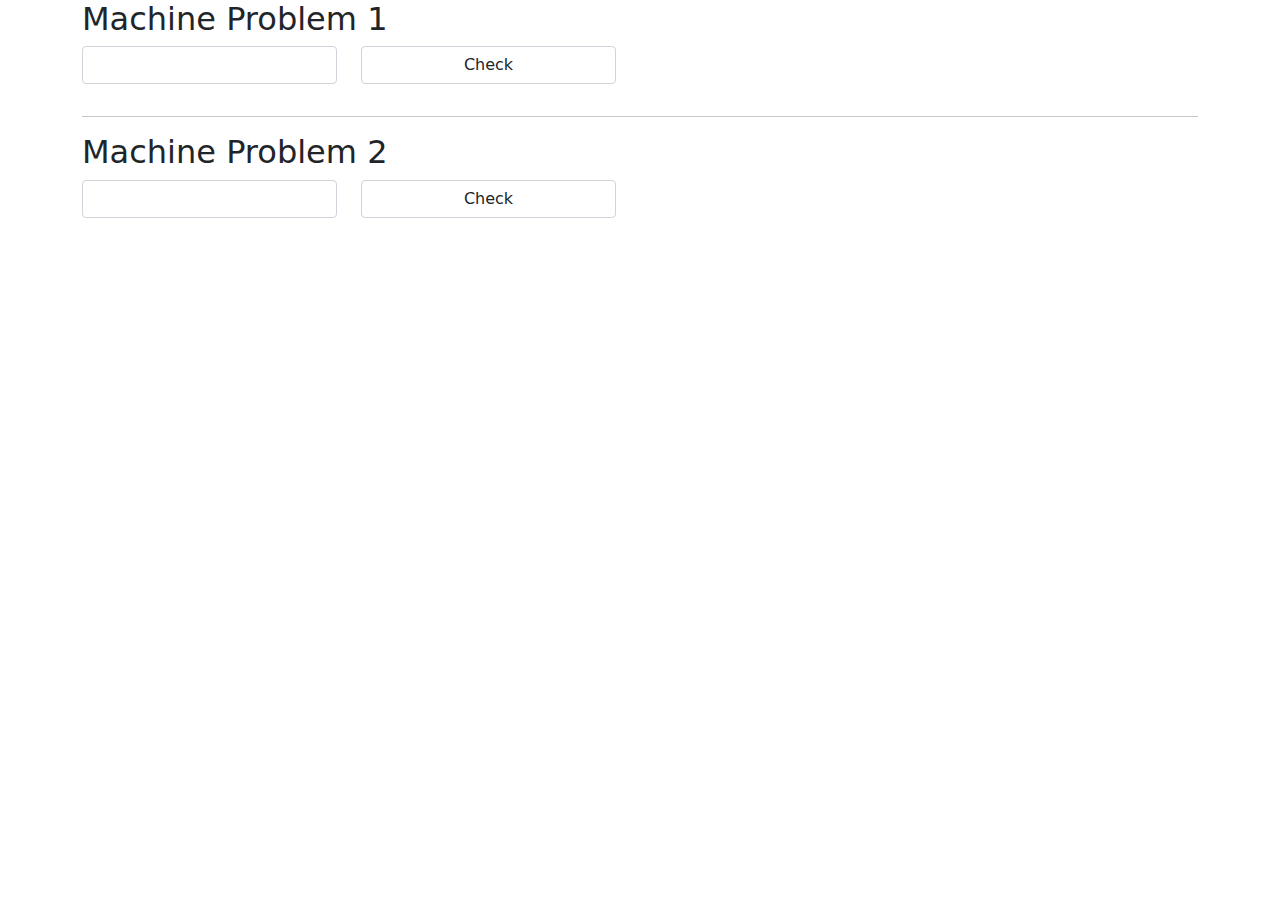
<file: javascript_exercise_1.html>
<!DOCTYPE html>

<head>
    <title>JS Exer 1</title>
    <meta charset="UTF-8">
    <meta http-equiv="X-UA-Compatible" content="IE=edge">
    <meta name="viewport" content="width=device-width, initial-scale=1" />
    <!--Bootstrap CSS Links-->
    <link rel="stylesheet" type="text/css" href="css/bootstrap.min.css" />

    <!--Javascript links-->
    <script src="js/bootstrap.bundle.min.js"></script>

</head>

<body>
    <div class="container">
        <form action="#">
            <div class="row w-50">
                <div class="col-12">
                    <h2>Machine Problem 1</h2>
                </div>
                <div class="col-6">
                    <input type="number" id="enterNumber" class="form-control" />
                </div>
                <div class="col-6">
                    <input type="submit" onclick="oddEven()" value="Check" class="form-control" />
                </div>
                <div class="col-12">
                    <div class="p-2" id="result"> </div>
                </div>
            </div>
            <hr />
            <div class="row w-50">
                <div class="col-12">
                    <h2>Machine Problem 2</h2>
                </div>
                <div class="col-6">
                    <input type="text" id="enterLetter" class="form-control" maxlength="1" />
                </div>
                <div class="col-6">
                    <input type="submit" onclick="vowelConsonant()" value="Check" class="form-control" />
                </div>
                <div class="col-12">
                    <div class="p-2" id="result2"> </div>
                </div>
            </div>
        </form>
    </div>

    <script>
        function oddEven() {
            let num1 = document.getElementById('enterNumber').value;

            let testNumber = num1 % 2;

            if (testNumber == 0) {
                document.getElementById('result').innerHTML = "The number is EVEN";
            }
            else {
                document.getElementById('result').innerHTML = "The number is ODD";
            }
        }
        function vowelConsonant() {
            let letter = document.getElementById('enterLetter').value;

            if(letter == 'a' || letter == 'e' || letter == 'i' || letter == 'o' || letter == 'u') {
                document.getElementById('result2').innerHTML = "The letter is a VOWEL";
            }
            else if(letter == 'A' || letter == 'E' || letter == 'I' || letter == 'O' || letter == 'U') {
                document.getElementById('result2').innerHTML = "The letter is a VOWEL";
            }
            else {
                document.getElementById('result2').innerHTML = "The letter is a CONSONANT";
            }
        }
    </script>

</body>

</html>
</file>
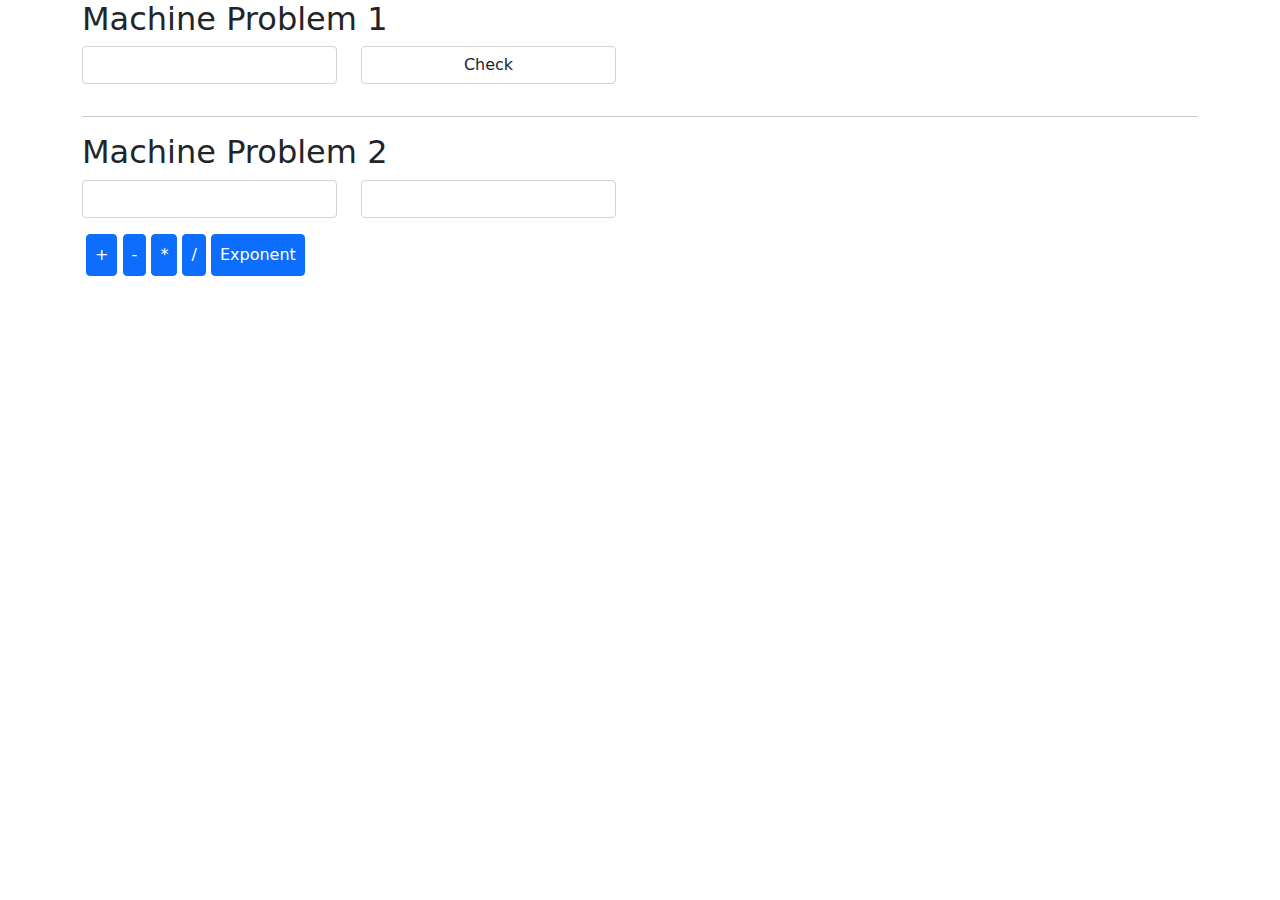
<file: javascript_exercise_2.html>
<!DOCTYPE html>

<head>
    <title>JS Exer 2</title>
    <meta charset="UTF-8">
    <meta http-equiv="X-UA-Compatible" content="IE=edge">
    <meta name="viewport" content="width=device-width, initial-scale=1" />
    <!--Bootstrap CSS Links-->
    <link rel="stylesheet" type="text/css" href="css/bootstrap.min.css" />

    <!--Javascript links-->
    <script src="js/bootstrap.bundle.min.js"></script>

</head>

<body>
    <div class="container">
        <form action="#">
            <div class="row w-50">
                <div class="col-12">
                    <h2>Machine Problem 1</h2>
                </div>
                <div class="col-6">
                    <input type="text" id="enterChar" class="form-control" maxlength="1" />
                </div>
                <div class="col-6">
                    <input type="submit" onclick="vowelConsonant()" value="Check" class="form-control" />
                </div>
                <div class="col-12">
                    <div class="p-2" id="result2"> </div>
                </div>
            </div>

            <hr />
            <div class="row w-50">
                <div class="col-12">
                    <h2>Machine Problem 2</h2>
                </div>
                <div class="col-6">
                    <input type="number" id="enterNum1" class="form-control" maxlength="1" />
                </div>
                <div class="col-6">
                    <input type="number" id="enterNum2" class="form-control" maxlength="1" />
                </div>
                <div class="col-12 p-3">
                    <button type="button" class="btn btn-primary p-2" onclick="miniCalculator('+')">+</button>
                    <button type="button" class="btn btn-primary p-2" onclick="miniCalculator('-')">-</button>
                    <button type="button" class="btn btn-primary p-2" onclick="miniCalculator('*')">*</button>
                    <button type="button" class="btn btn-primary p-2" onclick="miniCalculator('/')">/</button>
                    <button type="button" class="btn btn-primary p-2" onclick="miniCalculator('exp')">Exponent</button>
                </div>
                <div class="col-12">
                    <div class="p-2" id="calculatorResult"> </div>
                </div>
            </div>
        </form>
    </div>

    <script>
        
        let vowelConsonant = () => {
            let getChar = document.getElementById('enterChar').value;

            let displayResult = "";
            switch(getChar) {
                case '': displayResult = "Invalid";
                break;
                case 'a': 
                case 'e': 
                case 'i': 
                case 'o': 
                case 'u': 
                case 'A': 
                case 'E': 
                case 'I': 
                case 'O': 
                case 'U': 
                displayResult = "Vowel";
                break;

                default:
                displayResult = "Consonant";
            }
            document.getElementById('result2').innerHTML = "The Character your entered is : " + displayResult;
        }

        let miniCalculator = (operator) => {
            let getNum1 = parseInt(document.getElementById('enterNum1').value);
            let getNum2 = parseInt(document.getElementById('enterNum2').value);

            let displaySolution = 0;

            console.log(operator);
            let exponent = Math.pow(getNum1, getNum2);
            switch(operator){
                case '+': displaySolution = getNum1 + getNum2;
                break;
                case '-': displaySolution = getNum1 - getNum2;
                break;
                case '*': displaySolution = getNum1 * getNum2;
                break;
                case '/': displaySolution = getNum1 / getNum2;
                break;
                case 'exp': displaySolution = exponent;
                break;
            }
            document.getElementById('calculatorResult').innerHTML = "Solution : " + displaySolution;
        }
       
    </script>

</body>

</html>
</file>
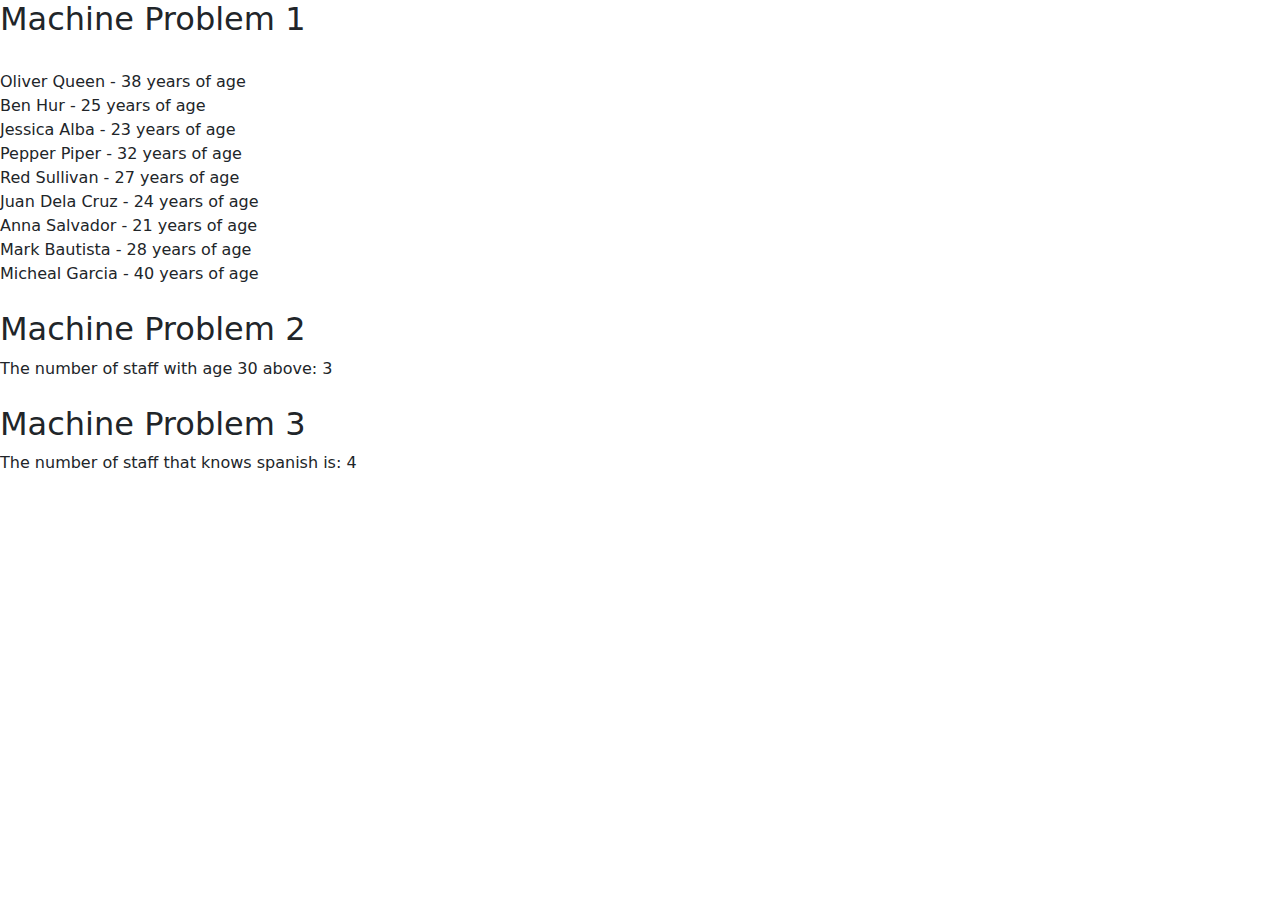
<file: javascript_exercise_3.html>
<!DOCTYPE html>

<head>
    <title>St. Theresita's Academy</title>
    <meta charset="UTF-8">
    <meta http-equiv="X-UA-Compatible" content="IE=edge">
    <meta name="viewport" content="width=device-width, initial-scale=1" />

    <!--Fav-icon link-->
    <link rel="icon" type="image/x-icon" href="assets/img/sta-fav.ico" />

    <!--Bootstrap CSS Links-->
    <link rel="stylesheet" type="text/css" href="css/bootstrap.min.css" />

    <!--Javascript links-->
    <script src="js/bootstrap.bundle.min.js"></script>

</head>

<body>
    <h2>Machine Problem 1</h2>
    <div id="machineOutput1"></div>
    <br />
    <h2>Machine Problem 2</h2>
    <div id="machineOutput2"></div>
    <br />
    <h2>Machine Problem 3</h2>
    <div id="machineOutput3"></div>

    <script>
        let staff = [{ name: "Oliver Queen", title: "CEO", gender: "male", age: 38, languages: ["english", "spanish"] },
        { name: "Ben Hur", title: "Security consultant", gender: "male", age: 25, languages: ["latin", "italian"] },
        { name: "Jessica Alba", title: "Admin Assistant", gender: "female", age: 23, languages: ["english", "spanish"] },
        { name: "Pepper Piper", title: "Quality Assurance", gender: "female", age: 32, languages: ["english", "spanish"] },
        { name: "Red Sullivan", title: "Project Manager", gender: "male", age: 27, languages: ["russian", "english"] },
        { name: "Juan Dela Cruz", title: "Manager", age: 24, gender: "male", languages: ["russian", "french"] },
        { name: "Anna Salvador", title: "Junior Dev", age: 21, gender: "female", languages: ["english", "french"] },
        { name: "Mark Bautista", title: "Senior Fullstack Dev", age: 28, gender: "male", languages: ["russion", "spanish"] },
        { name: "Micheal Garcia", title: "CEO", age: 40, gender: "male", languages: ["english", "latin"] }];



        //machine problem 1
        for (let i in staff) {

            let staffNameAge = staff[i];
            document.getElementById('machineOutput1').innerHTML += '<br>' + staffNameAge.name + ' - ' + staffNameAge.age + ' years of age';
        }

        //machine problem 2
        let countAge = 0;
        for (let i = 0; i < staff.length; i++) {
            if (staff[i].age > 30) {
                countAge++;
            }
        }
        document.getElementById('machineOutput2').innerHTML += 'The number of staff with age 30 above: ' + countAge;

        //machine problem 3
        let countLanguage = 0;
        for (let i = 0; i < staff.length; i++) {
            if (staff[i].languages.includes('spanish')) {
                countLanguage++;
            }
        }
        document.getElementById('machineOutput3').innerHTML += 'The number of staff that knows spanish is: ' + countLanguage;


        
        //function getAreaOfCircle(radius) {
        const getAreaOfCircle = (radius) => {
            const pi = 3.1416;
            let area = (pi * radius) ** 2;
            return area;
        }

        const oddEven = (number) => {
            if(number % 2 == 0){
                return 'EVEN';
            }else {
                return 'ODD';
            }
        }

        const getStaffCount = (list, prop, value) => {
            
        }

    </script>

</body>

</html>
</file>
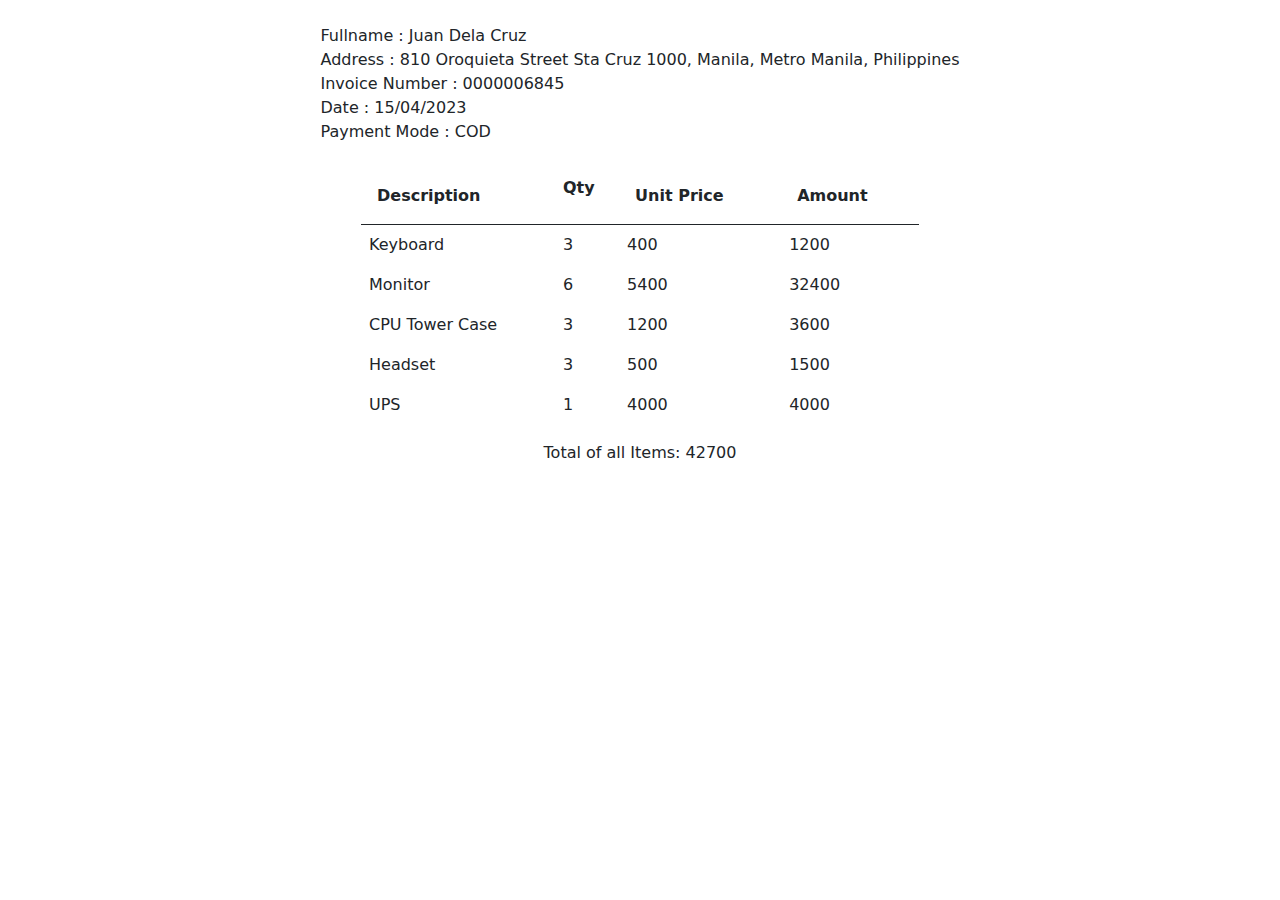
<file: javascript_exercise_5.html>
<!DOCTYPE html>

<head>
    <title>JS Exer 5</title>
    <meta charset="UTF-8">
    <meta http-equiv="X-UA-Compatible" content="IE=edge">
    <meta name="viewport" content="width=device-width, initial-scale=1" />

    <link rel="stylesheet" type="text/css" href="css/bootstrap.min.css" />

    <script src="js/bootstrap.bundle.min.js"></script>
</head>

<body>
    <div class="container d-flex justify-content-center">
        <div>
            <div id="displayInvoiceDetails"></div>
        </div>
    </div>
    <br />
    <div class="container d-flex justify-content-center">
        <table id="displayItemDetails" class="table table-dark text-dark w-50">
            <tr class="table text-dark">
                <th class="p-3">
                    Description
                </th>
                <th>
                    Qty
                </th>
                <th class="p-3">
                    Unit Price
                </th>
                <th class="p-3">
                    Amount
                </th>
            </tr>
        </table><br />
        
    </div>
    <div class="container d-flex justify-content-center" id="totalAllItems"></div>

    <script>
        const displayDetails = (target, value) => {
            document.getElementById(target).innerHTML += "<br />" + value;
        };

        let invoice = {
            invoiceTo: "Juan Dela Cruz",
            date: "2023-04-15",
            address1: "810 Oroquieta Street Sta Cruz 1000",
            address2: "Manila, Metro Manila, Philippines",
            invoiceNumber: "6845", paymentMode: "COD"
        };

        let invoiceItems = [{ description: "Mouse", Qty: 3, unitPrice: 200 },
        { description: "Keyboard", Qty: 3, unitPrice: 400 },
        { description: "Monitor", Qty: 6, unitPrice: 5400 },
        { description: "CPU Tower Case", Qty: 3, unitPrice: 1200 },
        { description: "Headset", Qty: 3, unitPrice: 500 },
        { description: "UPS", Qty: 1, unitPrice: 4000 },];

        //display invoice details
        let getDetails = invoice;
        let changeDate = getDetails.date;
        console.log(changeDate);

        let yr = changeDate.slice(0, 4);
        let mm = changeDate.slice(5, 7);
        let day = changeDate.slice(8);
        console.log(day);

        let displayDateAs = day + "/" + mm + "/" + yr;

        let address = [getDetails.address1, " " + getDetails.address2];
        displayDetails('displayInvoiceDetails', 'Fullname : ' + getDetails.invoiceTo);
        displayDetails('displayInvoiceDetails', 'Address : ' + address);
        displayDetails('displayInvoiceDetails', 'Invoice Number : ' + getDetails.invoiceNumber.padStart(10, "0"));
        displayDetails('displayInvoiceDetails', 'Date : ' + displayDateAs);
        displayDetails('displayInvoiceDetails', 'Payment Mode : ' + getDetails.paymentMode);

        //display each items details
        let totalAmountAllItems = 0; //testing coz it wont run inside for loop - catches an error in console log - and it works!
        console.log(totalAmountAllItems);
        for (let tableDisplay = 1; tableDisplay < invoiceItems.length; tableDisplay++) {
            
            let getItemDetails = invoiceItems[tableDisplay];
            
            let totalAmountPerItem = getItemDetails.Qty * getItemDetails.unitPrice;
            console.log(totalAmountPerItem);

            totalAmountAllItems += totalAmountPerItem;
            console.log(totalAmountAllItems);

            let createTableTr = document.createElement("tr");
            createTableTr.innerHTML = "<td class='p-2'>" + getItemDetails.description + "</td>" + 
            "<td class='p-2'>" + getItemDetails.Qty + "</td>" +
            "<td class='p-2'>" + getItemDetails.unitPrice + "</td>" +
            "<td class='p-2'>" + totalAmountPerItem + "</td>";
            document.getElementById('displayItemDetails').appendChild(createTableTr);
            document.getElementById('totalAllItems').innerHTML = "Total of all Items: " + totalAmountAllItems;
        }
        
    </script>
</body>

</html>
</file>
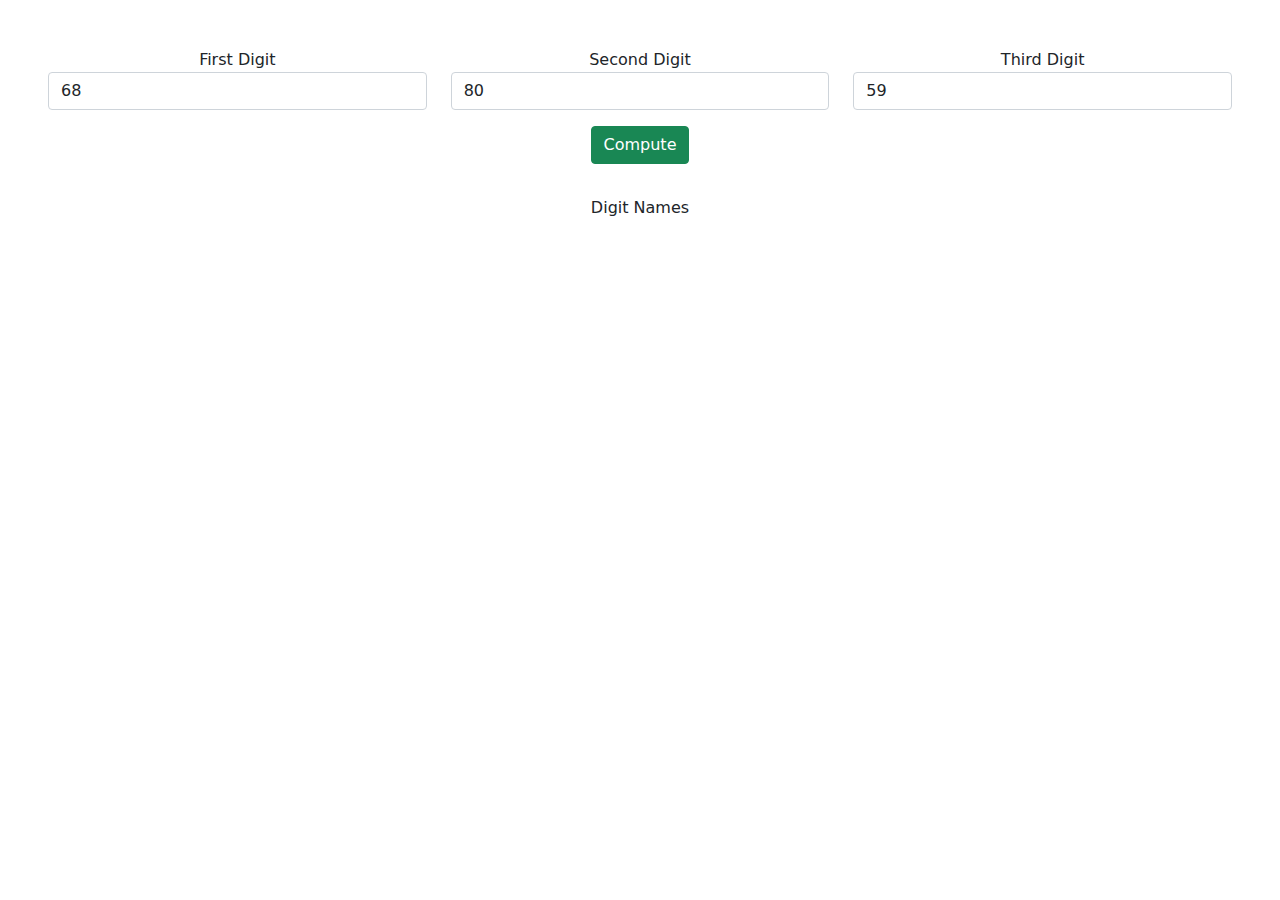
<file: javascript_exercise_6.html>
<!DOCTYPE html>

<head>
    <title>Practice JS</title>
    <meta charset="UTF-8">
    <meta http-equiv="X-UA-Compatible" content="IE=edge">
    <meta name="viewport" content="width=device-width, initial-scale=1" />
    <link rel="stylesheet" type="text/css" href="css/bootstrap.min.css" />
    <script src="js/bootstrap.bundle.min.js"></script>
</head>
<body onload="generateRandomDigit()">

        <div class="row p-5">
            <div class="col-4 text-center">First Digit</div>
            <div class="col-4 text-center">Second Digit</div>
            <div class="col-4 text-center">Third Digit</div>
            <div class="col">
                <input type="number" class="form-control" id="enterFirstNum">
            </div>
            <div class="col">
                <input type="number" class="form-control" id="enterSecondNum">
            </div>
            <div class="col">
                <input type="number" class="form-control" id="enterThirdNum">
            </div>
            <div class="col-12 p-3 text-center">
                <button type="button" class="btn btn-success" onclick="CalculateScore()">Compute</button>
            </div>
            <div class="col-12 p-1 text-center">
                <div id="digitNames"></div>
            </div>
            <div class="col-12 p-2 text-center">
                <div id="resultAve">Digit Names</div>
            </div>
            <div class="col-12 p-2 text-center">
                <div id="result"></div>
            </div>
        </div>
    </div>

    <script>
        const generateRandomDigit = () => {
            for(let i=1; i <= 3; i++) {
                if(i === 1 ){
                    document.getElementById("enterFirstNum").value = Math.floor((Math.random() * 50) + 51); // this results to a random number within 50 -100
                }
                if(i === 2 ){
                    document.getElementById("enterSecondNum").value = Math.floor((Math.random() * 50) + 51); // this results to a random number within 50 -100
                }
                if(i === 3 ){
                    document.getElementById("enterThirdNum").value = Math.floor((Math.random() * 50) + 51); // this results to a random number within 50 -100
                }
            }
            
        }

        const CalculateScore = () => {
            let num1 = parseInt(document.getElementById('enterFirstNum').value);
            let num2 = parseInt(document.getElementById('enterSecondNum').value);
            let num3 = parseInt(document.getElementById('enterThirdNum').value);
            let averageScore = (num1 + num2 + num3) / 3;

            console.log(num1);
            console.log(num2);
            console.log(num3);
            console.log(averageScore);

            let achievement =  document.getElementById('result');

            document.getElementById('resultAve').innerHTML = "The Average Score is : " + averageScore;
            console.log(averageScore);

            if (averageScore < 75) {
               achievement.innerHTML = "Sorry! Your Failed!";
            }
            else if ((averageScore >= 75) && (averageScore <= 80)) {
                achievement.innerHTML = "Passing SScore! Keep Improving!";
            }
            else if ((averageScore > 80) && (averageScore <= 85)) {
                achievement.innerHTML = "Passing Score! Road to Achievements!";
            }
            else if ((averageScore > 85) && (averageScore <= 90)) {
                achievement.innerHTML = "Passing Score! Bronze Achiever!";
            }
            else if ((averageScore >= 90) && (averageScore <= 95)) {
                achievement.innerHTML = "Passing Score! Silver Achiever!";
            }
            else if ((averageScore >= 95) && (averageScore <= 100)) {
                achievement.innerHTML = "Passing Score! GOLD ACHIEVER!";
            }
            else {
                achievement.innerHTML = "Score is Invalid!";
        }



            let digit1 = document.getElementById('enterFirstNum').value;
            let digit2 = document.getElementById('enterSecondNum').value;
            let digit3 = document.getElementById('enterThirdNum').value;

            let toBeConvertedDigit = digit1 + digit2 + digit3;
            console.log(toBeConvertedDigit);

            let getDigit = 0; 
            let digitName = 0;

            for(let i=0; i < toBeConvertedDigit.length; i++){
                getDigit = toBeConvertedDigit[i];
                console.log(getDigit);
                const separator = getDigit;
                switch(separator){
                    case '0': digitName = "Zero";
                    break; 

                    case '1': digitName = "One";
                    break;

                    case '2': digitName = "Two";
                    break;

                    case '3': digitName = "Three";
                    break;

                    case '4': digitName = "Four";
                    break;
                    
                    case '5': digitName = "Five";
                    break;
                    
                    case '6': digitName = "Six";
                    break;
                    
                    case '7': digitName = "Seven";
                    break;
                    
                    case '8': digitName = "Eight";
                    break;
                    
                    case '9': digitName = "Nine";
                    break;
                }
                document.getElementById('digitNames').innerHTML += "<br />" + digitName;
            }
    }
    </script>
</body>
</html>
</file>
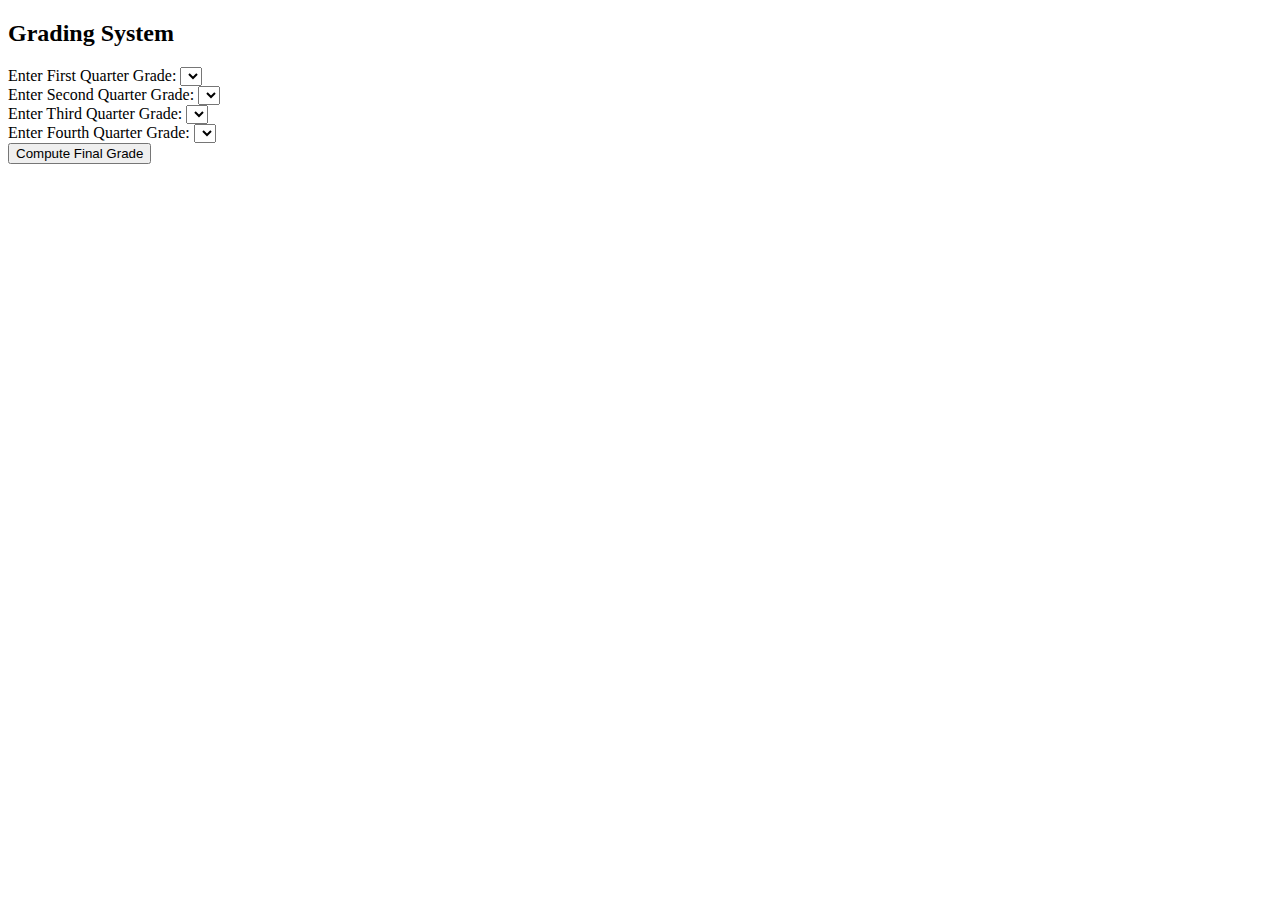
<file: Js_practice_notes.html>
<!DOCTYPE html>

<head>
    <title>Practice JS</title>
    <meta charset="UTF-8">
    <meta http-equiv="X-UA-Compatible" content="IE=edge">
    <meta name="viewport" content="width=device-width, initial-scale=1" />

</head>

<body onload="loopGrades()">

    <form action="#" onsubmit="finalGrade();">
        <h2>Grading System</h2>

        Enter First Quarter Grade:
        <select id="First_Qrtr">

        </select><br />

        Enter Second Quarter Grade:
        <select id="Second_Qrtr">

        </select><br />

        Enter Third Quarter Grade:
        <select id="Third_Qrtr">

        </select><br />

        Enter Fourth Quarter Grade:
        <select id="Fourth_Qrtr">

        </select><br />


        <input type="submit" value="Compute Final Grade" />
    </form>
    <br />
    <div id="finalOutput"></div><br />
    <div id="result"></div>

    <script>

        function finalGrade() {
            let firstQuarter = parseInt(document.getElementById('First_Qrtr').value);
            let secondQuarter = parseInt(document.getElementById('Second_Qrtr').value);
            let thirdQuarter = parseInt(document.getElementById('Third_Qrtr').value);
            let fourthQuarter = parseInt(document.getElementById('Fourth_Qrtr').value);

            console.log("value of first qrtr : " + firstQuarter);
            console.log("value of second qrtr : " + secondQuarter);
            console.log("value of third qrtr : " + thirdQuarter);
            console.log("value of fourth qrtr : " + fourthQuarter);

            let totalGrade = firstQuarter + secondQuarter + thirdQuarter + fourthQuarter;
            let finalGradeOutput = totalGrade / 4;

            document.getElementById('finalOutput').innerHTML = "Final Average Grade is: " + finalGradeOutput;

            let achievement =  document.getElementById('result');

            if (finalGradeOutput < 75) {
               achievement.innerHTML = "Sorry! Your Failed! Try to prioritize your studies next time!";
            }
            else if ((finalGradeOutput >= 75) && (finalGradeOutput <= 80)) {
                achievement.innerHTML = "Passing Grade! Keep Improving!";
            }
            else if ((finalGradeOutput > 80) && (finalGradeOutput <= 85)) {
                achievement.innerHTML = "Passing Grade! Road to Achievements!";
            }
            else if ((finalGradeOutput > 85) && (finalGradeOutput <= 90)) {
                achievement.innerHTML = "Passing Grade! Bronze Achiever!";
            }
            else if ((finalGradeOutput >= 90) && (finalGradeOutput <= 95)) {
                achievement.innerHTML = "Passing Grade! Silver Achiever!";
            }
            else if ((finalGradeOutput >= 95) && (finalGradeOutput <= 100)) {
                achievement.innerHTML = "Passing Grade! GOLD ACHIEVER!";
            }
            else {
                achievement.innerHTML = "Grade is Invalid!";
            }
        }

        function loopGrades() {
            let grades = 60;
            let showGrade = "<option value='0'>--Select Grade--</option>";

            for (grades; grades <= 100; grades++) {
                showGrade += "<option value='"+ grades +"'>"+ grades +"</option>";

                document.getElementById('First_Qrtr').innerHTML = showGrade;
                document.getElementById('Second_Qrtr').innerHTML = showGrade;
                document.getElementById('Third_Qrtr').innerHTML = showGrade;
                document.getElementById('Fourth_Qrtr').innerHTML = showGrade;
                console.log(showGrade);
            }
        }

        const addDisplayResult = (target, value) => {
            document.getElementById(target).innerHTML += "<br />" + value;
        }


//function methods
        //<div id="methods_result"></div>
        //breaking down a string function

        //length
        const statement = "A quick brown fox jumps over the lazy dog";
        addDisplayResult("methods_result", statement.length);

        //slice
        addDisplayResult("methods_result", statement.slice(0, 10));  //(starting, ending) - (0, 10)
        addDisplayResult("methods_result", statement.slice(-10));  //negative means reverse, starts from the end 

        //substr
        addDisplayResult("methods_result", statement.substr(0, 10));  //(from, to)
        addDisplayResult("methods_result", statement.substr(-10));  //negative means reverse, starts from the end 

        //substring
        addDisplayResult("methods_result", statement.substring(0, 10));  //identical to slice, but dont accept negatives

        //replace - first appearance only
        addDisplayResult("methods_result", statement.replace("quick", "slow")); //(what string to replace, replace string with this) 

        //replaceAll - replace all string
        addDisplayResult("methods_result", statement.replaceAll("quick", "slow")); //(what string to replace, replace string with this) 

        //replace               //g means global - all appearances will be replaced //  / string /g  replaces specific string
        addDisplayResult("methods_result", statement.replace(/ quick /g, "slow")); //(what string to replace, replace string with this) 
       
        //same output as global   //gi  means global case insensitive - captures string not case sensitive
        addDisplayResult("methods_result", statement.replaceAll(" quick ", "slow")); //(what string to replace, replace string with this) 
    
        //lowercase
        addDisplayResult("methods_result", statement.toLowerCase()); //change all to lower case

        //uppercase
        addDisplayResult("methods_result", statement.toUpperCase()); //change all to lower case

        //concat
        let addedText = "Hello world!";
        addDisplayResult("methods_result", statement.concat("", addedText)); //additional text

        //trim
        let newStr = "     TEST Statement for Trim";
        addDisplayResult("methods_result", newStr.trim()); // trim removes the spaces on both sides
        addDisplayResult("methods_result", newStr.trimStart()); // trim removes first spaces same with trimLeft
        addDisplayResult("methods_result", newStr.trimEnd()); // trim removes last spaces   same with trimRight

        //padding
        let invoiceNumber = "1234"; //00001234
        addDisplayResult("methods_result", invoiceNumber.padStart(8, "0")); //adds string at the start (max length, what string to add)
        addDisplayResult("methods_result", invoiceNumber.padEnd(8, "0")); //adds string at the end

        //characterAt
        addDisplayResult("methods_result", statement.charAt(0)); // gets the character on specific index (index)

        //charCodeAt
        addDisplayResult("methods_result", statement.charCodeAt(0)); //gets the unicode of a character, similar to ASCII but no zeros at the start

        //split // converts string into an array
        addDisplayResult("methods_result", statement.split(" ")); //get every item in the string
        addDisplayResult("methods_result", statement.split(" ".length)); // counts how many words in a string
        addDisplayResult("methods_result", statement.split("-")); //splits the string from a specific point, example string splits on -
        addDisplayResult("methods_result", statement.split(" ", 3)); // 3 is the limit, limit how many strings will be split
        
        statement.split(" ").forEach((value) => {
            console.log(value);
        });

        //search
        addDisplayResult("methods_result", statement.indexOf('programmer')); // searches the index of the string first appearance
        addDisplayResult("methods_result", statement.lastIndexOf('programmer')); // last occurence of the string
        addDisplayResult("methods_result", statement.indexOf('programmer', 26)); // search on specific starting point
        addDisplayResult("methods_result", statement.search('programmer')); // cannot search on specific position

        addDisplayResult("methods_result", statement.match('programmer')); //returns arrays with matches
        addDisplayResult("methods_result", statement.matchAll('programmer')); //return all arrays with matches

        //displays the arrays from matchAll
        document.getElementById('methods_result').innerHTML += Array.from(statement.matchAll('one')); //case sensitive
        document.getElementById('methods_result').innerHTML += Array.from(statement.matchAll('/one/gi')); //not case sensitive
  
        addDisplayResult("methods_result", statement.includes("one")); //only checks if the value is true if existing or not

        addDisplayResult("methods_result", statement.startsWith("one", 7)); // checks if the statement/string starts with ("one") - returns true or false
        //7 is the starting point, your change the starting point

        addDisplayResult("methods_result", statement.endsWith("A", 7)); // checks of the statement/string ends with ("A") - returns with true or false
        //7 is the end point in checking

        //literals
        addDisplayResult("methods_result", `Template Literal sample ${newStr}`); //we can attach a variable string
        addDisplayResult("methods_result", `We shouldn't have to`); //with the backtick, you can put quotations inside the string
        
        let firstname = 'Joshua';
        let lastname = 'Tobongbanua';
        addDisplayResult("methods_result", `First Name: ${firstname}, Last Name: ${lastname}`);


        /////////////

        //array methods
        //<div id="arrayMethodsResult"></div>

        let students =["lyks", "nicole", "jerold", "joshua", "Angelo", "Meloy", "Revelyn", "Ralph"];

        let students1 = ["Rommel", "Gil", "Ronnie", "David"];

        //display array with ,
        addDisplayResult("arrayMethodsResult", students);

        //seperator
        addDisplayResult("arrayMethodsResult", students.join("-"));  // in this example, the separator is -

        //pop
        addDisplayResult("arrayMethodsResult", students.pop()); // gets the last item in the array

        //push
        students.push("Carlo");
        students.push("Ralph");
        addDisplayResult("arrayMethodsResult", students.join(" - ")); // add new string in the array , always add item at the end
        
        students.shift(); // remove first item in the array
        addDisplayResult("arrayMethodsResult", students.join("-"));

        students.unshift("josh"); // add first item in the array
        addDisplayResult("arrayMethodsResult", students.join("-"));

        addDisplayResult("arrayMethodsResult", students.length); //counts the array 

        //remove index value
        delete students[5]; //  this will delete the 5th index
        students[5] = "Gil"; // this will add Gil to the 5th index
        addDisplayResult("arrayMethodsResult", students.join("-")); // in the output you notice that fifth index was deleted

        //combine sets of array
        students.concat(students1); // this will combine the two sets of arrays

        addDisplayResult("arrayMethodsResult", students.concat(students1).join(" | ")); // display combination


        let numbers = [1, 2, 3, 4, 5];
        let numbers2 = [6, 7, ,8, 9, 10];
        let numbers3 = [20, 30, 40, 50];
        let allNumbers = numbers.concat(numbers2, numbers3);
        addDisplayResult("arrayMethodsResult", allNumbers.join(" * "));


        //splice and slice
        // splice();  add new items in an array

        numbers3.splice(2, 0, 90, 200); //this will ad 90 and 200 to numbers3 array (index, deletion, addition, addition)
        addDisplayResult("arrayMethodsResult", numbers3.join(" * "));

        //string splice
        students.splice(4, 0, "Juan", "Pedro", "Cardo"); //in deletion you can put the number of items to remove
        addDisplayResult("arrayMethodsResult", students.join(" - "));

        //slice(); cuts the array
        let slicedArray = students.slice(1, 2);
        addDisplayResult("arrayMethodsResult", slicedArray.join(" - "));


        //sort 
        addDisplayResult("arrayMethodsResult", students.sort().join(" - ")); //automatically sorts the string alphabetically

        students.sort();// this will sort the string in an array
        addDisplayResult("arrayMethodsResult", students.join(" - "));

        students.reverse(); // this will reverse sort the strings in an array
        addDisplayResult("arrayMethodsResult", students.join(" - "));

        numbers3.sort();//this will sort the number by the frst digit
        addDisplayResult("arrayMethodsResult", numbers3.join(" - ")); 

        numbers3.sort((num1, num2) => {return num2 - num1}); // this will sort the number by its value
        addDisplayResult("arrayMethodsResult", numbers3.join(" - "));

        //mapping
        numbers3 = [20, 30, 40, 50, 60];
        const mapNumber = numbers3.map((value, index, array) => {
            return value + 5; // this will add 5 to every index in the array
            //return value "Php" + value;

            //if(index == 1){
            //    return value + 5;    this will add 5 to the specified index
            //}
        });
        addDisplayResult("arrayMethodsResult", mapNumber.join(" - "));

        // in foreach you cannot return
        let newUpdateNumbers = [];
        numbers3.forEach((value, index, array) => {
            newUpdateNumbers.push("Php" + (value + 5));
        });
        addDisplayResult("arrayMethodsResult", newUpdateNumbers.join(" - "));



        //filter function
        numbers3 = [20, 30, 40, 50, 60];

        let filterNumber = numbers3.filter((value, index, array) => { // this will filter the numbers according to its condition
            return value > 30; //condition
        });
        addDisplayResult("arrayMethodsResult", filterNumber.join(" - "));

        //reduce
        let sum = numbers3.reduce((total, value, index, array) => { //adds all values in the array
            return total + value;
        });

        //indexOf
        students =["lyks", "nicole", "jerold", "joshua", "Angelo", "Meloy", "Revelyn", "Ralph"];

        addDisplayResult("arrayMethodsResult", students.indexOf("Revelyn")); // this will tell the number of index where the string is located

        addDisplayResult("arrayMethodsResult", students.lastIndexOf("Revelyn")); //this will tell the index of where the last string is located


        //find function
        let findStudents = students.find((value, index, array) => {
            if(value == "Pedro"){
                return value;
            }
        }); //this will return if there is a string existing
        addDisplayResult("arrayMethodsResult", findStudents.join(" - "));

        //findIndex function
        let findStudentsIndex = students.findIndex((value, index, array) => {
            if(value == "Pedro"){
                return value;
            }
        }); //this will return if there is a string existing
        addDisplayResult("arrayMethodsResult", findStudentsIndex.join(" - "));


        let numberGreaterThan30 = numbers3.find((value, index, array) => { //will return the value that is first true
            return value > 30; 
        });
        addDisplayResult("arrayMethodsResult", numberGreaterThan30.join(" - ")); 



        numberGreaterThan30 = numbers3.findIndex((value, index, array) => { //will return the index that is first true
            return value > 30; 
        });
        addDisplayResult("arrayMethodsResult", numberGreaterThan30.join(" - ")); 


        //spread operator
        ["Lyks", "Nicole", "Jerold", "Angelo", "Meloy", "Revelyn", "Ralph"] = students;

        students = [students1, students2, ...studentsRest];
        addDisplayResult("arrayMethodsResult", students1);  //this will display only the first index
        addDisplayResult("arrayMethodsResult", students2); //this will display only the second index
        addDisplayResult("arrayMethodsResult", studentsRest.join(" - ")); //this will display the rest of the not specified index
  


        //date

        let currDate = new Date(); // this will display the current timestamp of your machine
        addDisplayResult("date_methods_result", currDate);

        let specificDate = new Date("2023-04-15"); //specify date
        addDisplayResult("date_methods_result", specificDate);

        specificDate = new Date('April 1, 2023 02:00:30'); //specify date
        addDisplayResult("date_methods_result", specificDate);

        specificDate = new Date('April 1, 2023 02:00:30'); //specify date
        addDisplayResult("date_methods_result", specificDate);

        specificDate = new Date(2020, 4, 22, 14, 56, 30); //specify date  year, month, date, hour, minutes, seconds
        addDisplayResult("date_methods_result", specificDate);

        //20   will result to 1920 -  due to millenium bug

        addDisplayResult("date_methods_result", specificDate.toUTCString); // will result until GMT only

        addDisplayResult("date_methods_result", specificDate.toISOString); // will result a different timestamp format
        
        addDisplayResult("date_methods_result", specificDate.toDateString); // will result a basic timestamp only

        addDisplayResult("date_methods_result", specificDate.getDay()); // will display the day in array number

        addDisplayResult("date_methods_result",days[specificDate.getDay()]); //display full text day from array
        addDisplayResult("date_methods_result",months[specificDate.getMonth()]); //display full text month from array

        addDisplayResult("date_methods_result", specificDate.getTime()); //since 1970 - counts the time


        //setDate
        addDisplayResult("date_methods_result", specificDate.setDate(3)); //set the date


        const dateFormatter = (date, format) => {  //date solution for JS Exer 5
            
            let year = date.getFullYear();
            let month = date.getMonth();
            let day = date.getDate();
            let hour = date.getHours();
            let minute = date.getMinutes();
            let second = date.getSeconds();

           // switch(format) {
           //     case 'yyyy/mm/dd';
           //             return year + '/' + month + '/' + day;
           // }

           let formattedDate = format.replace('yyyy', year);
           formattedDate = formattedDate.replace('mm', month.toString().padStart(2, '0'));
           formattedDate = formattedDate.replace('dd', day.toString().padStart(2, '0'));
           formattedDate = formattedDate.replace('MM', minute.toString().padStart(2, '0'));
           formattedDate = formattedDate.replace('hh', hour.toString().padStart(2, '0'));
           formattedDate = formattedDate.replace('ms', seconds.toString().padStart(2, '0'));

           return formattedDate;
        }

const days = ["Sunday", "Monday", "Tuesday", "Wednesday", "Thursday", "Friday", "Saturday"];
const months = ["January","February","March","April","May","June","July","August","September","October","November","December"];

//Math Methods
//display - math_methods_result

addDisplayResult("math_methods_result", Math.PI); //returns PI value

addDisplayResult("math_methods_result", Math.SQRT2); //square root of 2

addDisplayResult("math_methods_result", Math.round(12.4)); //round off number  

addDisplayResult("math_methods_result", Math.ceil(12.4)); //this will round to the next number even below .5 
addDisplayResult("math_methods_result", Math.floor(12.4)); //this will round to the current number even higher than .5


let testNum = 12.567
addDisplayResult("math_methods_result", testNum.tofixed(5)); //add decimal places // specify decimal places


//random
addDisplayResult("math_methods_result", Math.floor(Math.random() * 10) + 1); //results a random number from 0 to 10


const  alphabet = "abcdefghijklmnopqrstuvwxyz0123456789";
addDisplayResult("math_methods_result", alphabet.charAt(Math.floor(Math.random() * 36) + 1)); //displays random character

addDisplayResult("math_methods_result", emlployees[math.floor(Math.random() * employees.length)].firstname); //displays random name from array list


//regex   - regular expression

//pattern /modifier  
//pattern is the word we are looking for
//example replace hello with hi  ->     string.replace("hello", "hi");

//with regular expression
string.replace(/hello/g, "hi"); //g means global    i means not case sensitive



const statement2 = "A good programmer is someone who always looks both ways";

//check if g exists in the statement
statement2.match(/g/g);

addDisplayResult("methods_result", statement2.match(/g/g).length);
addDisplayResult("methods_result", statement2.match(/oo/g).length);
addDisplayResult("methods_result", statement2.match(/A/gi).length);


var regExSixDigit = /^\/d{6}$/   // ^ means start of array string  /d means check if number or digit   $ means end of string check

        const validateNumber = () => {
            let inputStr = document.getElementById('input_fld1').value;
            addDisplayResult("methods_result", regExSixDigit.test(inputStr));

        }

        //how to check if mail is valid
        const regExEmail = /^([a-zA-Z0-9_.-])+\@(([a-zA-Z0-9-])+\.)+([a-zA-Z0-9]{2, 6})+$/;   ///this are the character values that are valid
        addDisplayResult("methods_result", regExEmail.test(emailStr));
  </script>

</body>

</html>
</file>
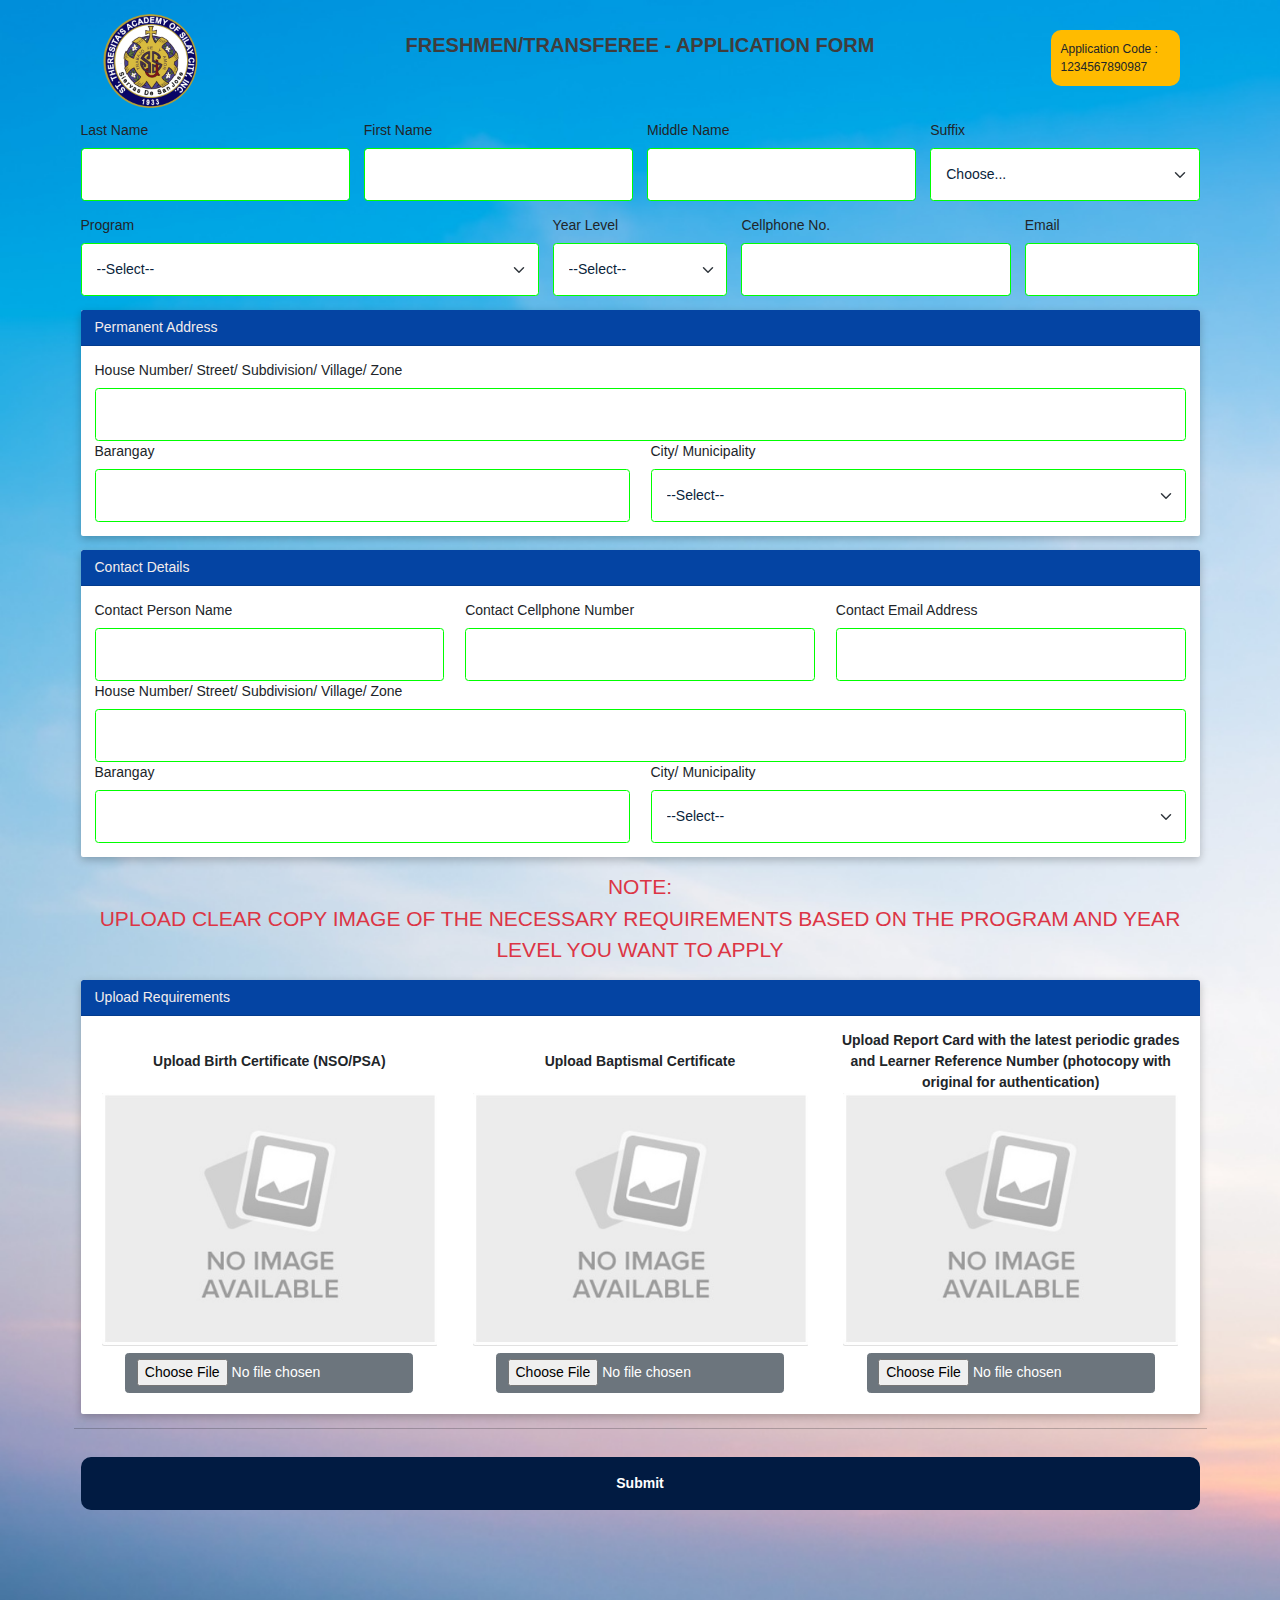
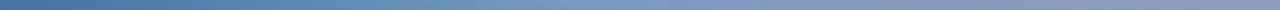
<file: new-student.html>
<!DOCTYPE html>

<head>
    <title>St. Theresita's Academy</title>
    <meta charset="UTF-8">
    <meta http-equiv="X-UA-Compatible" content="IE=edge">
    <meta name="viewport" content="width=device-width, initial-scale=1" />

    <link rel="icon" type="image/x-icon" href="assets/img/sta-fav.ico" />
    <link rel="stylesheet" type="text/css" href="css/bootstrap.min.css" />

    <!--Google Font links used-->
    <link rel="preconnect" href="https://fonts.googleapis.com">
    <link rel="preconnect" href="https://fonts.gstatic.com" crossorigin>
    <link href="https://fonts.googleapis.com/css2?family=Jost:wght@700&display=swap" rel="stylesheet">

    <link rel="stylesheet" type="text/css" href="css/style.css" />

    <script src="js/bootstrap.bundle.min.js"></script>
</head>

<body onScroll="scrollFunction()">
    <div class='cursor' id="cursor"></div>
    <div class="form-back">
        <div class="container">
            <div class="row">
                <div class="col-lg-2">
                    <img class="form-logo" src="assets/img/sta-logo.png">
                </div>
                <div class="col-lg-8">
                    <div class="title">FRESHMEN/TRANSFEREE - APPLICATION FORM</div>
                </div>
                <div class="col-lg-2">
                    <div class="app-code">Application Code : 1234567890987</div>
                </div>
            </div>
            <form class="row g-3 border-success">
                <div class="col-md-3">
                    <label for="Lastname" class="form-label">Last Name</label>
                    <input type="text" class="form-control" id="Lastname">
                </div>
                <div class="col-md-3">
                    <label for="Firstname" class="form-label">First Name</label>
                    <input type="text" class="form-control" id="Firstname">
                </div>
                <div class="col-md-3">
                    <label for="Middle" class="form-label">Middle Name</label>
                    <input type="text" class="form-control" id="Middle">
                </div>
                <div class="col-md-3">
                    <label for="suff" class="form-label">Suffix</label>
                    <select id="suff" class="form-select">
                        <option selected>Choose...</option>
                        <option>JR.</option>
                        <option>SR.</option>
                        <option>I</option>
                        <option>II</option>
                        <option>III</option>
                        <option>IV</option>
                        <option>V</option>
                        <option>VI</option>
                        <option>VII</option>
                        <option>VIII</option>
                        <option>IX</option>
                        <option>X</option>
                    </select>
                </div>
                <div class="col-md-5">
                    <label for="prog" class="form-label">Program</label>
                    <select id="prog" class="form-select">
                        <option value="">--Select--</option>
                        <option>Pre-School</option>
                        <option>Elementary</option>
                        <option>Junior High School</option>
                        <option>Senior High School</option>
                    </select>
                </div>
                <div class="col-md-2">
                    <label for="year-level" class="form-label">Year Level</label>
                    <select id="year-level" class="form-select">
                        <option selected>--Select--</option>
                        <option>Pre-Kindergarten</option>
                        <option>Kindergarten</option>
                        <option>Grade 1</option>
                        <option>Grade 2</option>
                        <option>Grade 3</option>
                        <option>Grade 4</option>
                        <option>Grade 5</option>
                        <option>Grade 6</option>
                        <option>Grade 7</option>
                        <option>Grade 8</option>
                        <option>Grade 9</option>
                        <option>Grade 10</option>
                        <option>Grade 11 - ABM</option>
                        <option>Grade 11 - HUMSS</option>
                        <option>Grade 11 - STEM</option>
                        <option>Grade 12 - ABM</option>
                        <option>Grade 12 - HUMSS</option>
                        <option>Grade 12 - STEM</option>
                    </select>
                </div>
                <div class="col-md-3">
                    <label for="CellNo" class="form-label">Cellphone No.</label>
                    <input type="text" class="form-control" id="CellNo" placeholder="">
                </div>
                <div class="col-md-2">
                    <label for="mail" class="form-label">Email</label>
                    <input type="email" class="form-control" id="main" placeholder="">
                </div>
                <div class="col-12">
                    <div class="form-card w-100">
                        <div class="card-header">
                            Permanent Address
                        </div>
                        <div class=" row card-body">
                            <div class="col-12">
                                <label for="Address" class="form-label">House
                                    Number/ Street/ Subdivision/ Village/ Zone</label>
                                <input type="text" class="form-control" id="Address" placeholder="">
                            </div>
                            <div class="col-6">
                                <label for="inputAddress" class="form-label">Barangay</label>
                                <input type="text" class="form-control" id="inputAddress" placeholder="">
                            </div>
                            <div class="col-6">
                                <label for="year-level" class="form-label">City/ Municipality</label>
                                <select id="year-level" class="form-select">
                                    <option selected>--Select--</option>
                                    <option>Silay City - Negros Occidental</option>
                                    <option>Bacolod City - Negros Occidental</option>
                                </select>
                            </div>
                        </div>
                    </div>
                </div>
                <div class="col-12">
                    <div class="form-card w-100">
                        <div class="card-header">
                            Contact Details
                        </div>
                        <div class=" row card-body">
                            <div class="col">
                                <label for="ContactPname" class="form-label">Contact Person Name</label>
                                <input type="text" class="form-control" id="ContactPname" placeholder="">
                            </div>
                            <div class="col">
                                <label for="contactNum" class="form-label">Contact Cellphone Number</label>
                                <input type="text" class="form-control" id="contactNum" placeholder="">
                            </div>
                            <div class="col">
                                <label for="contactMail" class="form-label">Contact Email Address</label>
                                <input type="text" class="form-control" id="contactMail" placeholder="">
                            </div>
                            <div class="col-12">
                                <label for="Address" class="form-label">House
                                    Number/ Street/ Subdivision/ Village/ Zone</label>
                                <input type="text" class="form-control" id="Address" placeholder="">
                            </div>
                            <div class="col-6">
                                <label for="inputAddress" class="form-label">Barangay</label>
                                <input type="text" class="form-control" id="inputAddress" placeholder="">
                            </div>
                            <div class="col-6">
                                <label for="year-level" class="form-label">City/ Municipality</label>
                                <select id="year-level" class="form-select">
                                    <option selected>--Select--</option>
                                    <option>Silay City - Negros Occidental</option>
                                    <option>Bacolod City - Negros Occidental</option>
                                </select>
                            </div>
                        </div>
                    </div>
                </div>
                <div class="col-12 text-danger fs-4 text-center">
                    NOTE:<br />
                    UPLOAD CLEAR COPY IMAGE OF THE NECESSARY REQUIREMENTS BASED ON THE PROGRAM AND YEAR LEVEL YOU WANT
                    TO APPLY
                </div>
                <div class="col-12">
                    <div class="form-card w-100">
                        <div class="card-header">
                            Upload Requirements
                        </div>
                        <div class=" row card-body">
                            <div class="col">
                                <div class="col-12 text-center fw-bold p-4">
                                    Upload Birth Certificate (NSO/PSA)
                                </div>
                                <div class="col-12 text-center">
                                    <img class="enroll-img-resize" src="assets/img/enroll-img.jpg">
                                </div>
                                <div class="col-12 text-center p-2">
                                    <input type="file" class="btn btn-secondary">
                                </div>
                            </div>
                            <div class="col">
                                <div class="col-12 text-center fw-bold p-4">
                                    Upload Baptismal Certificate
                                </div>
                                <div class="col-12 text-center">
                                    <img class="enroll-img-resize" src="assets/img/enroll-img.jpg">
                                </div>
                                <div class="col-12 text-center p-2">
                                    <input type="file" class="btn btn-secondary">
                                </div>
                            </div>
                            <div class="col">
                                <div class="col-12 text-center fw-bold">
                                    Upload Report Card with the latest periodic grades and Learner Reference Number
                                    (photocopy with original for authentication)
                                </div>
                                <div class="col-12 text-center">
                                    <img class="enroll-img-resize" src="assets/img/enroll-img.jpg">
                                </div>
                                <div class="col-12 text-center p-2">
                                    <input type="file" class="btn btn-secondary">
                                </div>
                            </div>   
                        </div>
                    </div>
                </div>

                <hr />
                <div class="btn-center">
                    <button type="submit" class="btn form-button">Submit</button>
                </div>
            </form>
        </div>

        <script src="js/index.js"></script>
        <script>
            var cursor = document.getElementById("cursor");
            document.body.addEventListener("mousemove", function (e) {
                cursor.style.left = e.clientX + "px",
                    cursor.style.top = e.clientY + "px";
            });
        </script>
</body>

</html>
</file>
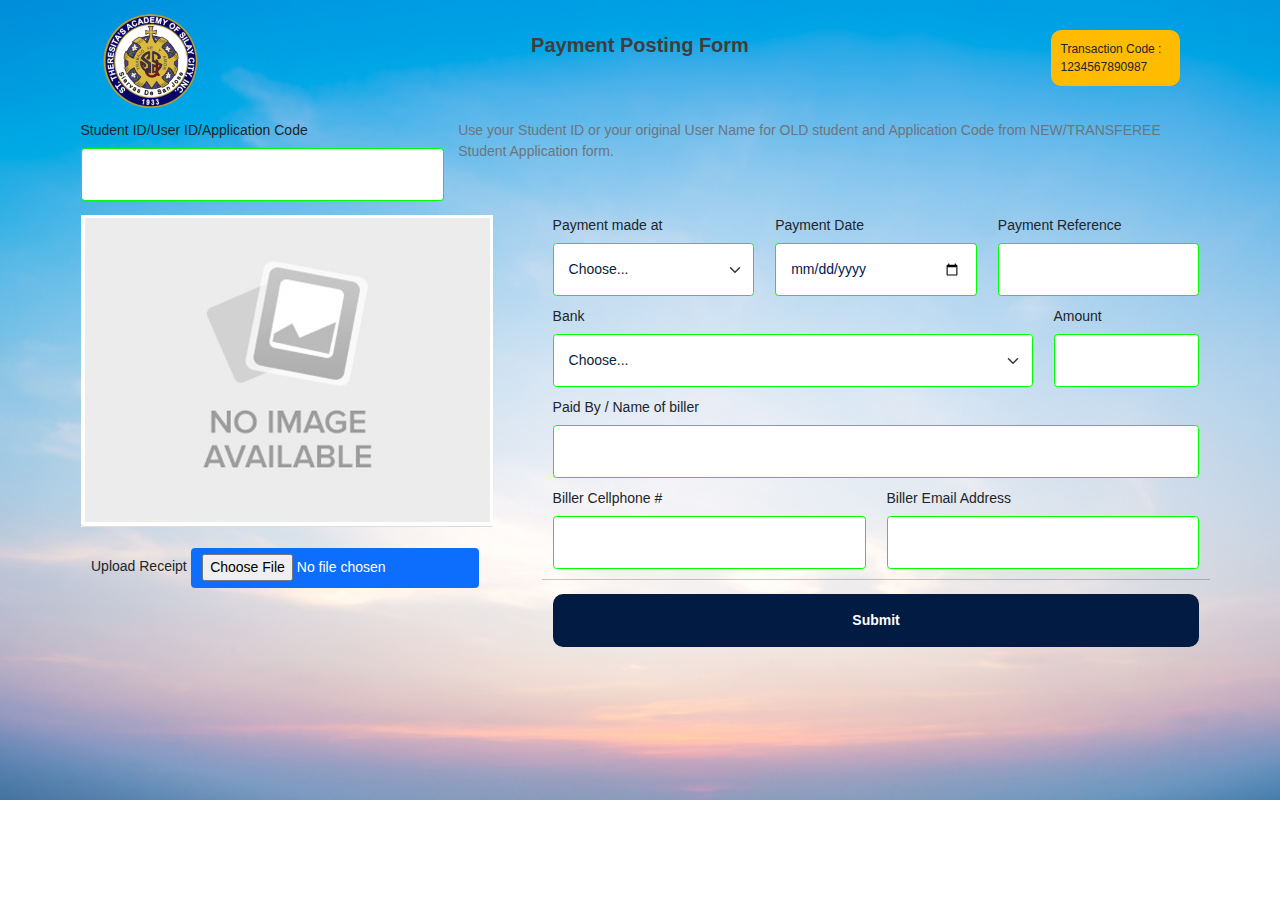
<file: olpay-student.html>
<!DOCTYPE html>

<head>
    <title>St. Theresita's Academy</title>
    <meta charset="UTF-8">
    <meta http-equiv="X-UA-Compatible" content="IE=edge">
    <meta name="viewport" content="width=device-width, initial-scale=1" />

    <link rel="icon" type="image/x-icon" href="assets/img/sta-fav.ico" />
    <link rel="stylesheet" type="text/css" href="css/bootstrap.min.css" />

    <!--Google Font links used-->
    <link rel="preconnect" href="https://fonts.googleapis.com">
    <link rel="preconnect" href="https://fonts.gstatic.com" crossorigin>
    <link href="https://fonts.googleapis.com/css2?family=Jost:wght@700&display=swap" rel="stylesheet">

    <link rel="stylesheet" type="text/css" href="css/style.css" />

    <script src="js/bootstrap.bundle.min.js"></script>
</head>

<body onScroll="scrollFunction()">
    <div class='cursor' id="cursor"></div>
    <div class="form-back">
        <div class="container">
            <div class="row">
                <div class="col-lg-2">
                    <img class="form-logo" src="assets/img/sta-logo.png">
                </div>
                <div class="col-lg-8">
                    <div class="title">Payment Posting Form</div>
                </div>
                <div class="col-lg-2">
                    <div class="app-code">Transaction Code : 1234567890987</div>
                </div>
            </div>
            <form class="row g-3 border-success">
                <div class="col-md-4">
                    <label for="userID" class="form-label">Student ID/User ID/Application Code</label>
                    <input type="text" class="form-control" id="userID">
                </div>
                <div class="col-md-8 text-muted">
                    Use your Student ID or your original User Name for OLD student and Application Code from
                    NEW/TRANSFEREE Student Application form.
                </div>
                <div class="col-md-5">
                    <div class="row">
                        <div class="col-12">
                            <img src="assets/img/enroll-img.jpg">
                        </div>
                        <div class="col-12 p-4">
                            Upload Receipt 
                            <input type="file" class="btn btn-primary">
                        </div>
                    </div>
                </div>
                <div class="col-md-7">

                    <div class="row post-container">
                        <div class="col-4">
                            <label for="ModePay" class="form-label">Payment made at</label>
                            <select id="ModePay" class="form-select">
                                <option selected>Choose...</option>
                                <option>Bank</option>
                                <option>Palawan</option>
                                <option>Western Union</option>
                                <option>Cebuana Lhuiller</option>
                                <option>LBC-Pera Padala</option>
                            </select>
                        </div>
                        <div class="col-4">
                            <label for="PayDate" class="form-label">Payment Date</label>
                            <input type="date" id="PayDate" class="form-control">
                        </div>
                        <div class="col-4">
                            <label for="PayRef" class="form-label">Payment Reference</label>
                            <input type="text" class="form-control" id="PayRef">
                        </div>
                        <div class="col-9">
                            <label for="bank" class="form-label">Bank</label>
                            <select id="bank" class="form-select">
                                <option selected>Choose...</option>
                                <option>Bank of the Philippine Islands (BPI)</option>
                                <option>Landbank / OF Bank</option>
                                <option>Banco De Oro Unibank, Inc. (BDO)</option>
                                <option>China Bank</option>
                                <option>RCBC</option>
                            </select>
                        </div>
                        <div class="col-3">
                            <label for="paidBy" class="form-label">Amount</label>
                            <input type="text" class="form-control" id="paidBy">
                        </div>
                        <div class="col-12">
                            <label for="amount" class="form-label">Paid By / Name of biller</label>
                            <input type="text" class="form-control" id="amount">
                        </div>
                        <div class="col-6">
                            <label for="cpNum" class="form-label">Biller Cellphone #</label>
                            <input type="text" class="form-control" id="cpNum">
                        </div>
                        <div class="col-6">
                            <label for="billerAdd" class="form-label">Biller Email Address</label>
                            <input type="email" class="form-control" id="billerAdd">
                        </div>
                        <hr />

                        <div class="col-12">
                            <div class="btn-center">
                                <button type="submit" class="btn form-button">Submit</button>
                            </div>
                        </div>
                    </div>

                </div>
                
            </form>
        </div>

        <script src="js/index.js"></script>
        <script>
            var cursor = document.getElementById("cursor");
            document.body.addEventListener("mousemove", function (e) {
                cursor.style.left = e.clientX + "px",
                    cursor.style.top = e.clientY + "px";
            });
        </script>
</body>

</html>
</file>
<file: css/style.css>
/* KodeGo Joshua Tobongbanua */
* {
    margin: 0;
    padding: 0;
    box-sizing: border-box;
    font-family: 'Oswald', sans-serif;
    font-size: 14px;
    scroll-behavior: smooth;
}

body {
    background-image: url(../assets/img/sky-background.jpg);
    background-repeat: no-repeat;
    background-size: cover;
}

/*Mouse cursor modifications*/

.ripple {
    pointer-events: none;
    width: 10px;
    height: 10px;
    position: fixed;
    border-radius: 50%;
    border: 20px #ffffff;
    box-shadow: 0 0 12px 1px #020202;
    z-index: 9999;
}

@keyframes ripple-effect {
    to {
        transform: scale(15);
        opacity: 0.01;
    }
}


/*Navbar Styles*/
@media screen and (min-width:992px) {

    #resp-navbar {
        display: none !important;
    }
}



@media screen and (max-width:992px) {

    /*main navbar class*/
    #wide-navbar {
        display: none !important;
    }

    /*main navbar class*/

    .navbar-collapse {
        margin-left: -20px;
        margin-right: -20px;
        text-align: center;
        background-color: #010133;
        border-radius: 20px;
    }

    .navbar-collapse-item {
        padding: 10px;
    }


    /*burger icon style*/
    .menu {
        background-color: transparent;
        border: none;
        cursor: pointer;
        display: flex;
        padding: 0;
    }

    .line {
        fill: none;
        stroke: rgb(255, 255, 255);
        stroke-width: 6;
        transition: stroke-dasharray 600ms cubic-bezier(0.4, 0, 0.2, 1),
            stroke-dashoffset 600ms cubic-bezier(0.4, 0, 0.2, 1);
    }

    .line1 {
        stroke-dasharray: 60 207;
        stroke-width: 6;
    }

    .line2 {
        stroke-dasharray: 60 60;
        stroke-width: 6;
    }

    .line3 {
        stroke-dasharray: 60 207;
        stroke-width: 6;
    }

    .opened .line1 {
        stroke-dasharray: 90 207;
        stroke-dashoffset: -134;
        stroke-width: 6;
    }

    .opened .line2 {
        stroke-dasharray: 1 60;
        stroke-dashoffset: -30;
        stroke-width: 6;
    }

    .opened .line3 {
        stroke-dasharray: 90 207;
        stroke-dashoffset: -134;
        stroke-width: 6;
    }

}

@media screen and (max-width:992px) {
    body {
        background-size: unset;
    }

    .nav-img {
        max-width: 100px;
    }
}

@media screen and (max-width:768px) {
    body {
        background-size: unset;
    }

    .nav-img {
        max-width: 80px;
    }
}

@media screen and (max-width:425px) {
    #namelogo-small {
        display: none !important;
    }

    .nav-img {
        max-width: 60px;
    }

    body {
        top: -10px;
    }
}


.navbar {
    position: fixed;
    top: 0;
    z-index: 9999;
    width: 100%;
    height: 80px;
    background: linear-gradient(0deg, #ffffff00 0%, #03030370 100%, transparent);
    transition: 0.5s
}

.sta_logo {
    max-width: 70px;
    margin-right: 15px;
    transition: 0.5s;
}

.navbar a {
    color: #fff;
}

#logo {
    transition: 0.5s;
}

.nav-effect a {
    text-decoration: none;
    line-height: 25px;
    font-weight: bold;

    --b: 0.2em;
    /* the thickness of the line */
    --c: #00fff2;
    /* the color */

    color: #0000 !important;
    padding-block: var(--b);
    background:
        linear-gradient(var(--c) 50%, #ffffff 0) 0% calc(100% - var(--_p, 0%))/100% 200%,
        linear-gradient(var(--c) 0 0) 0% var(--_p, 0%)/var(--_p, 0%) var(--b) no-repeat;
    -webkit-background-clip: text, padding-box;
    background-clip: text, padding-box;
    transition: .3s var(--_s, 0s) linear, background-size .3s calc(.3s - var(--_s, 0s));
}

.nav-effect a:hover {
    --_p: 100%;
    --_s: .3s;
}

/*Navbar Styles*/


/*new header */
#newHeaderContainer {
    height: 100vh;
    width: 100%;
}

.newHeaderLeft {
    background-color: #011b42a6;
}
/*new header */




/*header styles*/
.jumbotron {
    color: white;
    background-image: url("../assets/img/sta-facade.png");
    background-position: center;
    background-repeat: no-repeat;
    background-size: cover;
    height: 100vh;
}

@media screen and (max-width:425px) {
    #Main-wide-header {
        display: none !important;
    }

    #smallremove {
        display: none !important;
    }

    .schoolname {
        font-size: 1em !important;
    }

    .theresian {
        font-size: 2em !important;
        margin-left: -20px !important;
    }

    .btn-enroll {
        display: none !important;
    }

    .btn-enroll-small {
        text-decoration: none;
        background-image: linear-gradient(to right, #314755 0%, #26a0da 51%, #314755 100%);
        text-transform: uppercase;
        font-size: 0.8em !important;
        transition: 0.5s;
        color: white;
        box-shadow: 0 0 20px #eee;
        border-radius: 10px;
        text-align: center;
        margin-top: 20px;
        padding: 10px 20px;
    }

    header img#students {
        z-index: 0;
        left: 200px;
        overflow: visible;
    }

    .page2-banner-text {
        margin-top: 80px;
        font-size: 1.5em !important;
    }

    .clouds {
        overflow: visible !important;
    }

    #clouds {
        overflow: visible;
        margin-left: -160px !important;
    }

    header img#students {
        z-index: 0;
        margin-left: 120px;
        overflow: visible;
    }
}

@media screen and (max-width:768px) {
    .schoolname {
        text-align: center;
        font-size: 2em;
    }

    .theresian {
        font-size: 2em !important;
    }

    header img#students {
        z-index: 0;
        left: 100px;
        overflow: visible;
    }

    .landingpage img {
        top: 32% !important;
        left: 10% !important;
        width: 32% !important;
        height: auto;
    }

    #clouds {
        overflow: visible;
    }

}

@media screen and (max-width:1024px) {


    .schoolname {
        text-align: center;
        font-size: 2em;
    }

    .theresian {
        font-size: 2em !important;
    }

    header img#students {
        z-index: 0;
        left: 100px;
        overflow: visible;
    }

    .landingpage img {
        top: 22%;
    }

    .page2-banner-text {
        margin-top: 80px;
        font-size: 3em;
    }

}

@media screen and (min-width:768px) {

    #Small-screen-header {
        display: none;
    }
}



header {
    position: relative;
    width: 100%;
    height: 100vh;
    padding: 100px;
    display: flex;
    justify-content: center;
    align-items: center;
}

header:before {
    content: '';
    position: absolute;
    bottom: 0;
    width: 100%;
    height: 100px;
    background: linear-gradient(0deg,
            #083980 0%,
            #ffffff00 100%);
    z-index: 1000;
}

header img {
    position: absolute;
    top: 0;
    left: 0;
    width: 100%;
    height: 100%;
    object-fit: cover;
    pointer-events: none;
}

header img#logo {
    mix-blend-mode: screen;
}

header img#students {
    z-index: 0;
}

@keyframes gradient {
    0% {
        background-position: 0% 50%;
    }

    50% {
        background-position: 100% 50%;
    }

    100% {
        background-position: 0% 50%;
    }
}

.landingpage {
    top: 20%;
    right: 0;
    padding: 20px;
    position: absolute;
    color: #f1f1f1;
    background: linear-gradient(-45deg, #0a0238de, #2f04eede, #23a6d5de, #027459de);
    background-size: 400% 400%;
    animation: gradient 5s ease infinite;
    height: 100vh;
    width: 48%;
    height: auto;
    border-top-left-radius: 10px;
    border-bottom-left-radius: 10px;
    box-shadow: 0 0 10px;
    transition-duration: 2s;
}

.landingpage img {
    top: 20%;
    left: 5%;
    width: 30%;
    height: auto;
}

.landingpage-col {
    right: 10px;
    text-align: center;
}

.schoolname {
    font-size: 1.8em;
    padding: 5px;
}

.theresian {
    font-size: 5em;
    font-family: 'Brush Script MT';
}

.btn-enroll {
    text-decoration: none;
    background-image: linear-gradient(to right, #314755 0%, #26a0da 51%, #314755 100%);
    margin: 10px;
    padding: 15px 45px;
    text-align: center;
    text-transform: uppercase;
    transition: 0.5s;
    background-size: 200% auto;
    color: white;
    box-shadow: 0 0 20px #eee;
    border-radius: 10px;
    display: block;
}

.btn-enroll:hover {
    background-position: right center;
    color: #fff;
    text-decoration: none;
}

.page2-banner-text {
    padding-top: 30%;
    z-index: 1;
    font-size: 60px;
    color: #ffa600;
    background: linear-gradient(90deg, #0a0a0a, #313130, #0a0a0a);
    background-clip: text;
    -webkit-background-clip: text;
    -webkit-text-stroke: 8px transparent;
    animation-name: shake;
    animation-duration: 3s;
    animation-timing-function: ease-in-out;
    animation-iteration-count: infinite;
    text-align: center;
}



@keyframes floating {
    0% {
        transform: translate(0, 0px);
    }

    50% {
        transform: translate(0, 15px);
    }

    100% {
        transform: translate(0, -0px);
    }
}

@keyframes cloud {
    0% {
        transform: translate(0, 0px);
    }

    50% {
        transform: translate(50px, -0px);
    }

    100% {
        transform: translate(px, 0px);
    }
}

@keyframes shake {
    0% {
        transform: translate(1px, 1px) rotate(0deg);
    }

    10% {
        transform: translate(-1px, -2px) rotate(-1deg);
    }

    20% {
        transform: translate(-3px, 0px) rotate(1deg);
    }

    30% {
        transform: translate(3px, 2px) rotate(0deg);
    }

    40% {
        transform: translate(1px, -1px) rotate(1deg);
    }

    50% {
        transform: translate(-1px, 2px) rotate(-1deg);
    }

    60% {
        transform: translate(-3px, 1px) rotate(0deg);
    }

    70% {
        transform: translate(3px, 1px) rotate(-1deg);
    }

    80% {
        transform: translate(-1px, -1px) rotate(1deg);
    }

    90% {
        transform: translate(1px, 2px) rotate(0deg);
    }

    100% {
        transform: translate(1px, -2px) rotate(-1deg);
    }
}

.students {
    animation-name: floating;
    animation-duration: 3s;
    animation-iteration-count: infinite;
    animation-timing-function: ease-in-out;
}

.clouds {
    animation-name: cloud;
    animation-duration: 6s;
    animation-iteration-count: infinite;
    animation-timing-function: ease-in-out;
}

.shake {
    animation-name: shake;
    animation-duration: 2s;
    animation-iteration-count: infinite;
    animation-timing-function: ease-in-out;
}

/*header styles */



/*section styles*/
.test {
    width: 100vh;
    height: 100vh;
    overflow: hidden;
    position: relative;
}

.content {
    bottom: 0;
    color: #f1f1f1;
    width: 100%;
    height: 100vh;
    padding: 120px;
    z-index: 1;

}

.content1 {
    bottom: 0;
    color: #f1f1f1;
    width: 100%;
    height: 100vh;
    padding-top: 150px;
    text-align: center;
    z-index: 1;

}

.content1-text h1 {
    color: hsl(0, 0%, 100%);
    font-size: 50px;
    font-weight: bold;
    font-family: monospace;
    letter-spacing: 7px;
    cursor: pointer;
}

.content1-text h1 div {
    transition: 0.5s ease-out;
}

.content1-text h1:hover div:nth-child(1) {
    margin-bottom: 100px;
}

.content1-text h1:hover div:nth-child(2):after {
    content: "Theresian Catholic";
    text-shadow: 0 0 10px #fbff00, 0 0 10px #fff, 0 0 50px #fff;
    margin-left: 30px;
}

.content1-text h1:hover div:nth-child(3) {
    margin-top: 100px;
}

.content1-text h1:hover div {
    color: #fff;
    text-shadow: 0 0 10px #fff, 0 0 20px #fff, 0 0 40px #fff;
}

.content1 {
    background: linear-gradient(90deg, #8a0197e7 50%, #ffffff67 100%);
}

.content2 {
    background: linear-gradient(90deg, #039172e8 30%, #ffffff67 100%);
}

.global-back {
    background-image: url(../assets/img/grad.webp);
    background-size: cover;
}

.break-back {
    background-image: url(../assets/img/sta-logo.png);
    background-size: cover;
    background-position: fixed;
}

.sec {
    position: relative;
    padding: 70px 50px;
    min-height: 100vh;
    background-color: #083980;
    color: #f1f1f1;
    background: linear-gradient(-45deg, #0a0238ef, #9782f3ef, #199e8cef, #2f9260ef);
    background-size: 400% 400%;
    animation: gradient ease infinite;
    animation-duration: 10s;
    box-shadow: 0 0 10px;
    transition-duration: 2s;
}

.sec h3 {
    font-size: 2.5em;
    margin-bottom: 10px;
    color: #fff;

}


.sec2 {
    position: relative;
    padding: 70px 50px;
    min-height: 100vh;
    color: #ffffff;
    background: linear-gradient(180deg, #043c91 120px, #ffffffcb 30px);
}

.sec p {
    font-size: 1em;
    color: #fff;
}

.sec-about {
    position: relative;
    padding: 70px 50px;
    min-height: 100vh;
    background-color: #083980;
    color: #f1f1f1;
    background: linear-gradient(-45deg, #0a0238cc, #9782f3cc, #199e8ccc, #2f9260cc);
    background-size: 400% 400%;
    animation: gradient ease infinite;
    animation-duration: 10s;
    box-shadow: 0 0 10px;
    transition-duration: 2s;
}

footer a {
    text-decoration: none;
}

#announce {
    padding-top: 57px;

}



.breakthrough-container {
    min-height: 100vh;
    padding: 20px 0;
    display: flex;
    align-items: center;
    justify-content: center
}

p {
    margin: 0px;
}

.card {
    width: 280px;
    height: 480px;
    box-shadow: rgba(0, 0, 0, 0.24) 0px 3px 8px;
    background: #fff;
    transition: all 0.5s ease;
    cursor: pointer;
    user-select: none;
    z-index: 10;
    overflow: hidden
}

.card .backgroundEffect {
    bottom: 0;
    height: 0px;
    width: 100%
}

.card:hover {
    color: #fff;
    transform: scale(1.025);
    box-shadow: rgba(0, 0, 0, 0.24) 0px 5px 10px
}

.card:hover .backgroundEffect {
    bottom: 0;
    height: 320px;
    width: 100%;
    position: absolute;
    z-index: -1;
    background: #1b9ce3;
    animation: popBackground 0.3s ease-in
}

@keyframes popBackground {
    0% {
        height: 20px;
        border-top-left-radius: 50%;
        border-top-right-radius: 50%
    }

    50% {
        height: 80px;
        border-top-left-radius: 75%;
        border-top-right-radius: 75%
    }

    75% {
        height: 160px;
        border-top-left-radius: 85%;
        border-top-right-radius: 85%
    }

    100% {
        height: 320px;
        border-top-left-radius: 100%;
        border-top-right-radius: 100%
    }
}

.card .pic {
    position: relative
}

.card .pic img {
    width: 100%;
    height: 280px;
    object-fit: cover
}

.card .date {
    display: flex;
    flex-direction: column;
    align-items: center;
    justify-content: center;
    width: 50px;
    height: 70px;
    background-color: #1b9ce3;
    color: white;
    position: absolute;
    bottom: 0px;
    transition: all ease
}

.card .date .day {
    font-size: 14px;
    font-weight: 600
}

.card .date .month,
.card .date .year {
    font-size: 10px
}

.card .text-muted {
    font-size: 12px
}

.card:hover .text-muted {
    color: #fff !important
}

.card .break-content {
    padding: 0 20px
}

.card .break-content .btn {
    display: flex;
    align-items: center;
    justify-content: center;
    padding: 5px 10px;
    background-color: #1b9ce3;
    border-radius: 25px;
    font-size: 12px;
    border: none;

}

.card:hover .break-content .btn {
    background: #fff;
    color: #1b9ce3;
    box-shadow: #0000001a 0px 3px 5px
}

.card .break-content .btn .fas {
    font-size: 10px;
    padding-left: 5px
}

.card .break-content .foot .admin {
    color: #1b9ce3;
    font-size: 12px
}

.card:hover .break-content .foot .admin {
    color: #fff
}

.card .break-content .foot .icon {
    font-size: 12px
}

.break-align {
    display: flex;
    justify-content: space-evenly
}

.title-animation {
    height: 65px;
    overflow: hidden;
    margin-left: 1rem;
}

.title-animation>div>div {
    padding: 0.25rem 0.75rem;
    height: 3rem;
    margin-bottom: 2.81rem;
    display: inline-block;
}

.title-animation div:first-child {
    animation: text-animation 8s infinite;
}

.first div {
    padding: 0;
}

.second div {
    padding: 0;
}

.third div {
    padding: 0;
}

@keyframes text-animation {
    0% {
        margin-top: 0;
    }

    10% {
        margin-top: 0;
    }

    20% {
        margin-top: -5.62rem;
    }

    30% {
        margin-top: -5.62rem;
    }

    40% {
        margin-top: -11.24rem;
    }

    60% {
        margin-top: -11.24rem;
    }

    70% {
        margin-top: -5.62rem;
    }

    80% {
        margin-top: -5.62rem;
    }

    90% {
        margin-top: 0;
    }

    100% {
        margin-top: 0;
    }
}

.admission-back {
    background-image: url(../assets/img/admission.jpg);
    background-repeat: no-repeat;
    background-size: cover;
    background-position: center;
}

.admission-link-item {
    text-decoration: none;
    padding: 5px 20px;
}

.admission-link-item:hover {
    color: #4400ff !important;
}

.admission-container .admission-card .icon {
    position: absolute;
    top: 0;
    left: 0;
    width: 100%;
    height: 100%;
    background: #011b42;
    border-radius: 10px;
}

.admission-row {
    padding-top: 5%;
    margin: -2%;

}

.admission-container .admission-card .icon1 {
    background-image: url(../assets/img/elem.jpg);
    background-position: center;
    background-size: cover;
}

.admission-container .admission-card .icon2 {
    background-image: url(../assets/img/jhs.jpg);
    background-position: center;
    background-size: cover;
}

.admission-container .admission-card .icon3 {
    background-image: url(../assets/img/shs.jpg);
    background-position: center;
    background-size: cover;
}

.admission-container .admission-card .icon4 {
    background-image: url(../assets/img/onlinepay.jpg);
    background-position: center;
    background-size: contain;
    background-repeat: no-repeat;
}

.admission-container .admission-card .icon5 {
    background-image: url(../assets/img/bank-icon.jpg);
    background-position: center;
    background-size: contain;
    background-repeat: no-repeat;
}

.admission-container .admission-card .icon6 {
    background-image: url(../assets/img/remit.jpg);
    background-position: center;
    background-size: contain;
    background-repeat: no-repeat;
}

.admission-container .admission-card .icon7 {
    background-image: url(../assets/img/tutorial.jpg);
    background-position: center;
    background-size: contain;
    background-repeat: no-repeat;
}

.admission-container .admission-card .icon .fa {
    position: absolute;
    top: -10%;
    left: 50%;
    width: 100%;
    text-align: center;
    transform: translate(-50%, -50%);
    font-size: 20px;
    color: #12055e;
}

.admission-container .admission-card .slide {
    width: 300px;
    height: 200px;
    transition: 0.5s;
}

.admission-container .admission-card .slide.slide1 {
    position: relative;
    display: flex;
    justify-content: center;
    align-items: center;
    z-index: 1;
    transition: .7s;
    transform: translateY(100px);
}

.admission-container .admission-card:hover .slide.slide1 {
    transform: translateY(0px);
}

.admission-container .admission-card .slide.slide2 {
    position: relative;
    display: flex;
    justify-content: center;
    align-items: center;
    padding: 20px;
    box-sizing: border-box;
    transition: .8s;
    transform: translateY(-100px);
    box-shadow: 0 20px 40px rgba(0, 0, 0, 0.4);
    border-bottom-left-radius: 10px;
    border-bottom-right-radius: 10px;
}

.admission-container .admission-card:hover .slide.slide2 {
    transform: translateY(0);
}

.admission-container .admission-card .slide.slide2::after {
    content: "";
    position: absolute;
    width: 30px;
    height: 4px;
    bottom: 15px;
    left: 50%;
    left: 50%;
    transform: translateX(-50%);
    background: #2c73df;
}

.admission-container .admission-card .slide.slide2 .admission-content p {
    margin: 0;
    padding: 0;
    text-align: center;
    color: #414141;
}

.admission-container .admission-card .slide.slide2 .admission-content h3 {
    margin: 0 0 10px 0;
    padding: 0;
    font-size: 24px;
    text-align: center;
    color: #414141;
}

.history-back {
    background-image: url(../assets/img/sta-facade2.png);
    background-repeat: no-repeat;
    background-size: cover;
}

.modal-content {
    margin-top: 100px;
    color: #3b3a3a;
    border-bottom-left-radius: 30px;
    border-top-right-radius: 35px;
    box-shadow: 0 0 10px #242323;
    background-color: #ffffff;
}

.form-control {
    padding: 15px;
    border: 1px solid #00ff00;
    color: rgb(1, 24, 85);
}

.form-select {
    padding: 15px;
    border: 1px solid #00ff00;
    color: rgb(10, 36, 59);
}

.form-button {
    width: 100%;
    padding: 15px;
    background-color: #011b42;
    color: #fff !important;
    font-weight: 900;
    border-radius: 10px;
}

.form-button:hover {
    background-color: #0450c2;
    border-color: 40px solid #011b42 !important;
}

.modal-header {
    padding-left: 10px;
    border-bottom: 0 none;
    background-color: #0444a3;
    color: #fff;
    border-top-right-radius: 30px;
}

.modal-footer {
    border-top: 0 none;
}

.modal-img-container {
    max-width: 100%;
    height: auto;

}

.modal-img {
    margin-top: 10%;
    margin-left: 20%;
    width: 150px;
    height: auto;
}

.enroll-btn:hover {
    background-color: #036318;
}


/*form styles*/
.form-back {
    background-image: url(../assets/img/sky-background.jpg);
    background-size: cover;
    padding: 0px 20px 100px 20px;
}

.form-logo {
    text-align: center;
    max-width: 100px;
    margin: 10px 20px;
}

.form {
    background-color: #ffffff;
    border-radius: 20px;
    height: 100vh;
    padding: 20px;
    width: 100%;
    text-align: center;
}

.title {
    color: #3f3d3d;
    font-size: 20px;
    font-weight: 600;
    padding: 30px 10px;
    text-align: center;
}

.app-code {
    font-size: 12px;
    margin: 30px 20px;
    background-color: #ffbb00;
    padding: 10px;
    border-radius: 10px;
}

.form-card {
    width: 100%;
    box-shadow: rgba(0, 0, 0, 0.24) 0px 3px 8px;
    background: #fff;
    border-radius: 2px;
}

.card-header {
    background-color: #0444a3;
    color: #f3ecec;
}

.form-submit {
    padding: 20px;
    background-color: #0066ff;
    color: #f3ecec;
    border-radius: 10px;
}

.form-submit:hover {
    background-color: #02662b;
    color: #f3ecec;
}

.btn-center {
    text-align: center;
}

.enrollmodal {
    text-align: center;
    padding: 50px;
}

.enroll-modal-header {
    padding: 20px;
    border-bottom: 0 none;
    background-color: #0490a3;
    color: #fff;
    border-top-right-radius: 30px;
}

.about-modal-header {
    padding: 20px;
    border-bottom: 0 none;
    background-color: #be7c00;
    color: #fff;
    border-top-right-radius: 30px;
}



.enroll-btn:hover {
    background-color: #036318;
}

.post-container div {
    padding-bottom: 10px;
}

.break-modal-header {
    margin-top: 100px;
    background-color: #cce207;
    padding: 20px;
    color: #fff;
    border-top-right-radius: 5px;
    border-top-left-radius: 5px;
}

.break-modal-content {
    background-image: url(../assets/img/sta-logo3.png);
    background-repeat: no-repeat;
    background-size: contain;
    background-position: center;
    background-color: #fff;
    border-radius: 5px;
    color: #011c3f;
    box-shadow: 0 0 20px 1px #000000;
    font-family: 'Courier New', Courier, monospace !important;
}

.break-modal-dialog {
    background-color: #cce207;
    padding: 20px;
    font-family: Verdana, Geneva, Tahoma, sans-serif;
}

.break-modal-img {
    max-width: 500px;
    width: 100%;
}

.enroll-img-resize {
    max-width: 335px;
}

.step2-new {
    max-width: 90%;
}

.footer-map {
    margin-top: -200px;
    margin-left: 450px;
    margin-bottom: 20px;
}

.footer-img {
    max-width: 700px;
}

@media screen and (max-width: 1024px) {
    .footer-map {
        margin-top: unset;
        margin-left: unset;
        margin-bottom: unset;
    }

    .footer-img {
        max-width: 500px;
    }
}





.our-team {
    padding: 1.2rem 0.75rem;
    background: #fff;
    border-radius: 1rem;
    text-align: center;
    border: 0.5px solid #60c5a8;
    box-shadow: rgba(0, 0, 0, 0.4) 0px 2px 10px 0px,
        rgba(0, 0, 0, 0.5) 0px 2px 25px 0px;
}

.our-team .pic {
    display: inline-block;
    width: 100%;
    height: 100%;
    background: #fff;
    padding: 0.75rem;
    margin-bottom: 1.5rem;
    transition: all 0.5s ease 0s;
}

.our-team:hover .pic {
    background: #60c5a8;
    border-radius: 50%;
}

.pic .about-img {
    width: 100%;
    height: auto;
    border-radius: 50%;
}

.our-team .title {
    display: block;
    font-size: 1.5rem;
    font-weight: 600;
    color: #60c5a8;
    margin: 0 0 7px 0;
}

.our-team .post {
    display: block;
    font-size: 1rem;
    color: #60c5a8;
    margin-bottom: 1rem;
}

.our-team .social {
    padding: 0;
    margin: 0;
    list-style: none;
}

.our-team .social li {
    display: inline-block;
    margin-right: 5px;
}

.our-team .social li a {
    display: block;
    width: 2rem;
    height: 2rem;
    line-height: 2rem;
    border-radius: 50%;
    font-size: 1rem;
    color: #60c5a8;
    border: 1px solid #60c5a8;
    transition: all 0.5s ease 0s;
}

.our-team:hover .social li a {
    background: #60c5a8;
    color: #fff;
}

.social li a:hover {
    background-color: #025784 !important;
    border: none;
    text-decoration: none;
}

@media only screen and (max-width: 992px) {
    .our-team {
        margin-bottom: 2rem;
    }
}

/*section styles */


/*for login modal modifications*/
.login-modal-top {
    margin-top: 8px;
}



/*for responsive carousel*/

@media only screen and (min-width: 768px) {
    #break-small-screen {
        display: none;
    }
}
</file>
<file: oldproject/css/style.css>
/*KodeGo WD58P Joshua Tobongbanua MiniProject1 */
* {
    cursor: none;
    margin: 0;
    padding: 0;
    box-sizing: border-box;
    font-family: 'Oswald', sans-serif;
    scroll-behavior: smooth;
}

.cursor {
    position: fixed;
    border-radius: 50%;
    transform: translateX(-50%) translateY(-50%);
    pointer-events: none;
    left: -100px;
    top: 50%;
    background-color: #0c0c0ca4;
    z-index: 9999;
    box-shadow: 0 0  15px 0px #ffffff;
    height: 30px;
    width: 30px;
} 

.ripple {
    pointer-events: none;
    width: 10px;
    height: 10px;
    position: fixed;
    border-radius: 50%;
    border: 20px #ffffff;
    box-shadow: 0 0  12px 1px #020202;
    z-index: 9999;
 }
 
 @keyframes ripple-effect {
    to {
       transform:scale(15);
       opacity: 0.01;
    }
 }



.navbar {
    position: fixed;
    top: 0;
    z-index: 9999;
    width: 100%;
    height: 80px;
    background: linear-gradient(0deg, #ffffff00 0%, #03030370 100%, transparent);
    transition: 0.5s
}



@media screen and (max-width: 375px) {
    .sta_logo {
        width: 50px;
    }

    .navbar-brand {
        font-size: 16px !important;
    }
}

.sta_logo {
    max-width: 70px;
    margin-right: 15px;
    transition: 0.5s;
}

.navbar a {
    color: #fff;
}

#logo {
    transition: 0.5s;
}

@media screen and (min-width: 990px) {
    .menu {
        display: none !important;
    }
}

@media screen and (max-width: 990px) {
    .menu {
        background-color: transparent;
        border: none;
        cursor: pointer;
        display: flex;
        padding: 0;
    }

    .line {
        fill: none;
        stroke: rgb(255, 255, 255);
        stroke-width: 6;
        transition: stroke-dasharray 600ms cubic-bezier(0.4, 0, 0.2, 1),
            stroke-dashoffset 600ms cubic-bezier(0.4, 0, 0.2, 1);
    }

    .line1 {
        stroke-dasharray: 60 207;
        stroke-width: 6;
    }

    .line2 {
        stroke-dasharray: 60 60;
        stroke-width: 6;
    }

    .line3 {
        stroke-dasharray: 60 207;
        stroke-width: 6;
    }

    .opened .line1 {
        stroke-dasharray: 90 207;
        stroke-dashoffset: -134;
        stroke-width: 6;
    }

    .opened .line2 {
        stroke-dasharray: 1 60;
        stroke-dashoffset: -30;
        stroke-width: 6;
    }

    .opened .line3 {
        stroke-dasharray: 90 207;
        stroke-dashoffset: -134;
        stroke-width: 6;
    }

    .navbar-collapse {
        max-width: 200px;
        text-align: center;
        margin-top: 0px;
        margin-left: 70%;
        background-color: rgba(2, 23, 56, 0.781);
        border-radius: 10px;
        box-shadow: 0px 0px 50px 1px;
    }

    .navbar-collapse-item:hover {
        background-color: #393b3b69;
        margin: 2px;
        border-radius: 10px;
    }

    .nav-item {
        padding: 20px;
    }

    .navbar-brand {
        padding-right: 500x;
        font-weight: bold;
    }
}

.main-back {
    background-image: url(../assets/img/sky-background.jpg);
    height: 100vh;
}

.nav-effect a {
    text-decoration: none;
    line-height: 25px;
    font-weight: bold;

    --b: 0.2em;
    /* the thickness of the line */
    --c: #00fff2;
    /* the color */

    color: #0000 !important;
    padding-block: var(--b);
    background:
        linear-gradient(var(--c) 50%, #ffffff 0) 0% calc(100% - var(--_p, 0%))/100% 200%,
        linear-gradient(var(--c) 0 0) 0% var(--_p, 0%)/var(--_p, 0%) var(--b) no-repeat;
    -webkit-background-clip: text, padding-box;
    background-clip: text, padding-box;
    transition: .3s var(--_s, 0s) linear, background-size .3s calc(.3s - var(--_s, 0s));
}

.nav-effect a:hover {
    --_p: 100%;
    --_s: .3s;
}

header {
    position: relative;
    width: 100%;
    height: 100vh;
    padding: 100px;
    display: flex;
    justify-content: center;
    align-items: center;
}

header:before {
    content: '';
    position: absolute;
    bottom: 0;
    width: 100%;
    height: 100px;
    background: linear-gradient(0deg,
            #083980 0%,
            #ffffff00 100%);
    z-index: 1000;
}

header img {
    position: absolute;
    top: 0;
    left: 0;
    width: 100%;
    height: 100%;
    object-fit: cover;
    pointer-events: none;
}

header img#logo {
    mix-blend-mode: screen;
}

header img#students {
    z-index: 0;
}

@keyframes gradient {
    0% {
        background-position: 0% 50%;
    }

    50% {
        background-position: 100% 50%;
    }

    100% {
        background-position: 0% 50%;
    }
}

.landingpage {
    top: 20%;
    right: 0;
    padding: 20px;
    position: absolute;
    color: #f1f1f1;
    background: linear-gradient(-45deg, #0a0238de, #2f04eede, #23a6d5de, #027459de);
    background-size: 400% 400%;
    animation: gradient 5s ease infinite;
    height: 100vh;
    width: 48%;
    height: 60%;
    border-top-left-radius: 10px;
    border-bottom-left-radius: 10px;
    box-shadow: 0 0 10px;
    transition-duration: 2s;
}

.landingpage img {
    top: 20%;
    left: 5%;
    width: 30%;
    height: auto;
}

.landingpage-col {
    right: 10px;
    text-align: center;
}

.schoolname {
    font-size: 1.8em;
    padding: 5px;
}

.theresian {
    font-size: 5em;
    font-family: 'Brush Script MT';
}

.btn-enroll {
    text-decoration: none;
    background-image: linear-gradient(to right, #314755 0%, #26a0da 51%, #314755 100%);
    margin: 10px;
    padding: 15px 45px;
    text-align: center;
    text-transform: uppercase;
    transition: 0.5s;
    background-size: 200% auto;
    color: white;
    box-shadow: 0 0 20px #eee;
    border-radius: 10px;
    display: block;
}

.btn-enroll:hover {
    background-position: right center;
    color: #fff;
    text-decoration: none;
}

.page2-banner-text {
    padding-top: 30%;
    z-index: 1;
    font-size: 60px;
    color: #ffa600;
    background: linear-gradient(90deg, #0a0a0a, #313130, #0a0a0a);
    background-clip: text;
    -webkit-background-clip: text;
    -webkit-text-stroke: 8px transparent;
    animation-name: shake;
    animation-duration: 3s;
    animation-timing-function: ease-in-out;
    animation-iteration-count: infinite;
    text-align: center;
}

@media screen and (max-width: 1900px) {
    .schoolname {
        font-size: 2.5em;
        padding: 5px;
    }

    .theresian {
        font-size: 8em;
        font-family: 'Brush Script MT';
    }

    .landingpage {
        height: 52%;
    }

    .btn-enroll {
        margin-top: 8%;
    }
}

@media screen and (max-width: 1440px) {
    .schoolname {
        font-size: 2em;
        padding: 5px;
    }

    .theresian {
        font-size: 6em;
        font-family: 'Brush Script MT';
    }

    .landingpage {
        height: 52%;
    }

    .btn-enroll {
        margin-top: 10px;
    }
}

@media screen and (max-width: 1366px) {
    .schoolname {
        font-size: 1.2em;
        padding: 5px;
    }

    .theresian {
        font-size: 5em;
        font-family: 'Brush Script MT';
    }

    .landingpage {
        height: 60%;
    }

    .btn-enroll {
        margin-top: 5%;
    }
}

@media screen and (max-width: 1024px) {
    .schoolname {
        font-size: 1.2em;
        padding: 5px;
    }

    .theresian {
        font-size: 3em;
        font-family: 'Brush Script MT';
    }

    .landingpage {
        height: 65%;
    }

    .btn-enroll {
        margin-top: 10%;
    }
}

@media screen and (max-width: 768px) {
    .schoolname {
        font-size: 1em;
        padding: 5px;
    }

    .theresian {
        font-size: 3em;
        font-family: 'Brush Script MT';
    }

    .landingpage {
        top: 25%;
        right: 0;
        height: 50%;
        padding: 5px;
        border-radius: 10px;
        box-shadow: 0 0 10px;
        text-align: center;
        border-top-left-radius: 10px;
        border-bottom-left-radius: 10px;
        border-top-right-radius: 0;
        border-bottom-right-radius: 0;
        box-shadow: 0 0 10px;
    }

    .theresian {
        font-size: 3em;
        font-family: 'Brush Script MT';
    }
}

@media screen and (max-width: 530px) {
    header img#students {
        z-index: 0;
        overflow: visible;
        left: 45% !important;
    }

    .landingpage img {
        display: none;
    }
}

@media screen and (max-width: 425px) {
    header img#students {
        z-index: 0;
        overflow: visible;
        left: 45% !important;
    }

    .landingpage {
        top: 25%;
        right: 5%;
        padding: 5px;
        border-radius: 10px;
        box-shadow: 0 0 10px;
        text-align: center;
    }

    .schoolname {
        font-size: 0.8em;
        padding: 5px;
    }

    .landingpage img {
        display: none;
    }

    .theresian {
        font-size: 1em;
        font-family: 'Brush Script MT';
    }

    .page2-banner-text {
        font-size: 30px !important;
    }
}



@keyframes floating {
    0% {
        transform: translate(0, 0px);
    }

    50% {
        transform: translate(0, 15px);
    }

    100% {
        transform: translate(0, -0px);
    }
}

@keyframes cloud {
    0% {
        transform: translate(0, 0px);
    }

    50% {
        transform: translate(50px, -0px);
    }

    100% {
        transform: translate(px, 0px);
    }
}

@keyframes shake {
    0% {
        transform: translate(1px, 1px) rotate(0deg);
    }

    10% {
        transform: translate(-1px, -2px) rotate(-1deg);
    }

    20% {
        transform: translate(-3px, 0px) rotate(1deg);
    }

    30% {
        transform: translate(3px, 2px) rotate(0deg);
    }

    40% {
        transform: translate(1px, -1px) rotate(1deg);
    }

    50% {
        transform: translate(-1px, 2px) rotate(-1deg);
    }

    60% {
        transform: translate(-3px, 1px) rotate(0deg);
    }

    70% {
        transform: translate(3px, 1px) rotate(-1deg);
    }

    80% {
        transform: translate(-1px, -1px) rotate(1deg);
    }

    90% {
        transform: translate(1px, 2px) rotate(0deg);
    }

    100% {
        transform: translate(1px, -2px) rotate(-1deg);
    }
}

.students {
    animation-name: floating;
    animation-duration: 3s;
    animation-iteration-count: infinite;
    animation-timing-function: ease-in-out;
}

.clouds {
    animation-name: cloud;
    animation-duration: 6s;
    animation-iteration-count: infinite;
    animation-timing-function: ease-in-out;
}

.shake {
    animation-name: shake;
    animation-duration: 2s;
    animation-iteration-count: infinite;
    animation-timing-function: ease-in-out;
}

.test {
    width: 100vh;
    height: 100vh;
    overflow: hidden;
    position: relative;
}

.content {
    bottom: 0;
    color: #f1f1f1;
    width: 100%;
    height: 100vh;
    padding: 120px;
    z-index: 1; 

}

.content1 {
    bottom: 0;
    color: #f1f1f1;
    width: 100%;
    height: 100vh;
    padding-top: 150px;
    text-align: center;
    z-index: 1;

}

.content1-text h1 {
    color: hsl(0, 0%, 100%);
    font-size: 50px;
    font-weight: bold;
    font-family: monospace;
    letter-spacing: 7px;
    cursor: pointer;
}

.content1-text h1 div {
    transition: 0.5s ease-out;
}

.content1-text h1:hover div:nth-child(1) {
    margin-bottom: 100px;
}

.content1-text h1:hover div:nth-child(2):after {
    content: "Theresian Catholic";
    text-shadow: 0 0 10px #fbff00, 0 0 10px #fff, 0 0 50px #fff;
    margin-left: 30px;
}

.content1-text h1:hover div:nth-child(3) {
    margin-top: 100px;
}

.content1-text h1:hover div {
    color: #fff;
    text-shadow: 0 0 10px #fff, 0 0 20px #fff, 0 0 40px #fff;
}

.content1 {
    background: linear-gradient(90deg, #8a0197e7 50%, #ffffff67 100%);
}

.content2 {
    background: linear-gradient(90deg, #039172e8 30%, #ffffff67 100%);
}

.global-back {
    background-image: url(../assets/img/grad.webp);
    background-size: cover;
}

.break-back {
    background-image: url(../assets/img/sta-logo.png);
    background-size: cover;
    background-position: fixed;
}

.sec {
    position: relative;
    padding: 70px 50px;
    min-height: 100vh;
    background-color: #083980;
    color: #f1f1f1;
    background: linear-gradient(-45deg, #0a0238ef, #9782f3ef, #199e8cef, #2f9260ef);
    background-size: 400% 400%;
    animation: gradient ease infinite;
    animation-duration: 10s;
    box-shadow: 0 0 10px;
    transition-duration: 2s;
}

.sec h3 {
    font-size: 2.5em;
    margin-bottom: 10px;
    color: #fff;

}


.sec2 {
    position: relative;
    padding: 70px 50px;
    min-height: 100vh;
    color: #ffffff;
    background: linear-gradient(180deg, #043c91 120px, #ffffffcb 30px);
}

.sec p {
    font-size: 1em;
    color: #fff;
}

.sec-about {
    position: relative;
    padding: 70px 50px;
    min-height: 100vh;
    background-color: #083980;
    color: #f1f1f1;
    background: linear-gradient(-45deg, #0a0238cc, #9782f3cc, #199e8ccc, #2f9260cc);
    background-size: 400% 400%;
    animation: gradient ease infinite;
    animation-duration: 10s;
    box-shadow: 0 0 10px;
    transition-duration: 2s;
}

footer a {
    text-decoration: none;
}

#announce {
    padding-top: 57px;

}



.breakthrough-container {
    min-height: 100vh;
    padding: 20px 0;
    display: flex;
    align-items: center;
    justify-content: center
}

p {
    margin: 0px;
}

.card {
    width: 280px;
    height: 480px;
    box-shadow: rgba(0, 0, 0, 0.24) 0px 3px 8px;
    background: #fff;
    transition: all 0.5s ease;
    cursor: pointer;
    user-select: none;
    z-index: 10;
    overflow: hidden
}

.card .backgroundEffect {
    bottom: 0;
    height: 0px;
    width: 100%
}

.card:hover {
    color: #fff;
    transform: scale(1.025);
    box-shadow: rgba(0, 0, 0, 0.24) 0px 5px 10px
}

.card:hover .backgroundEffect {
    bottom: 0;
    height: 320px;
    width: 100%;
    position: absolute;
    z-index: -1;
    background: #1b9ce3;
    animation: popBackground 0.3s ease-in
}

@keyframes popBackground {
    0% {
        height: 20px;
        border-top-left-radius: 50%;
        border-top-right-radius: 50%
    }

    50% {
        height: 80px;
        border-top-left-radius: 75%;
        border-top-right-radius: 75%
    }

    75% {
        height: 160px;
        border-top-left-radius: 85%;
        border-top-right-radius: 85%
    }

    100% {
        height: 320px;
        border-top-left-radius: 100%;
        border-top-right-radius: 100%
    }
}

.card .pic {
    position: relative
}

.card .pic img {
    width: 100%;
    height: 280px;
    object-fit: cover
}

.card .date {
    display: flex;
    flex-direction: column;
    align-items: center;
    justify-content: center;
    width: 50px;
    height: 70px;
    background-color: #1b9ce3;
    color: white;
    position: absolute;
    bottom: 0px;
    transition: all ease
}

.card .date .day {
    font-size: 14px;
    font-weight: 600
}

.card .date .month,
.card .date .year {
    font-size: 10px
}

.card .text-muted {
    font-size: 12px
}

.card:hover .text-muted {
    color: #fff !important
}

.card .break-content {
    padding: 0 20px
}

.card .break-content .btn {
    display: flex;
    align-items: center;
    justify-content: center;
    padding: 5px 10px;
    background-color: #1b9ce3;
    border-radius: 25px;
    font-size: 12px;
    border: none;

}

.card:hover .break-content .btn {
    background: #fff;
    color: #1b9ce3;
    box-shadow: #0000001a 0px 3px 5px
}

.card .break-content .btn .fas {
    font-size: 10px;
    padding-left: 5px
}

.card .break-content .foot .admin {
    color: #1b9ce3;
    font-size: 12px
}

.card:hover .break-content .foot .admin {
    color: #fff
}

.card .break-content .foot .icon {
    font-size: 12px
}

.break-align {
    display: flex;
    justify-content: space-evenly
}

.title-animation {
    height: 65px;
    overflow: hidden;
    margin-left: 1rem;
}

.title-animation>div>div {
    padding: 0.25rem 0.75rem;
    height: 3rem;
    margin-bottom: 2.81rem;
    display: inline-block;
}

.title-animation div:first-child {
    animation: text-animation 8s infinite;
}

.first div {
    padding: 0;
}

.second div {
    padding: 0;
}

.third div {
    padding: 0;
}

@keyframes text-animation {
    0% {
        margin-top: 0;
    }

    10% {
        margin-top: 0;
    }

    20% {
        margin-top: -5.62rem;
    }

    30% {
        margin-top: -5.62rem;
    }

    40% {
        margin-top: -11.24rem;
    }

    60% {
        margin-top: -11.24rem;
    }

    70% {
        margin-top: -5.62rem;
    }

    80% {
        margin-top: -5.62rem;
    }

    90% {
        margin-top: 0;
    }

    100% {
        margin-top: 0;
    }
}

.admission-back {
    background-image: url(../assets/img/admission.jpg);
    background-repeat: no-repeat;
    background-size: cover;
    background-position: center;
}

.admission-link-item{
    text-decoration: none;
    padding: 5px 20px;
}

.admission-link-item:hover{
    color:#4400ff !important;
}

.admission-container .admission-card .icon {
    position: absolute;
    top: 0;
    left: 0;
    width: 100%;
    height: 100%;
    background: #011b42;
    border-radius: 10px;
}

.admission-row {
    padding-top: 5%;
    margin: -2%;
    
}

.admission-container .admission-card .icon1 {
    background-image: url(../assets/img/elem.jpg);
    background-position: center;
    background-size: cover;
}
.admission-container .admission-card .icon2 {
    background-image: url(../assets/img/jhs.jpg);
    background-position: center;
    background-size: cover;
}
.admission-container .admission-card .icon3 {
    background-image: url(../assets/img/shs.jpg);
    background-position: center;
    background-size: cover;
}
.admission-container .admission-card .icon4 {
    background-image: url(../assets/img/onlinepay.jpg);
    background-position: center;
    background-size: contain;
    background-repeat: no-repeat;
}

.admission-container .admission-card .icon5 {
    background-image: url(../assets/img/bank-icon.jpg);
    background-position: center;
    background-size: contain;
    background-repeat: no-repeat;
}

.admission-container .admission-card .icon6 {
    background-image: url(../assets/img/remit.jpg);
    background-position: center;
    background-size: contain;
    background-repeat: no-repeat;
}
.admission-container .admission-card .icon7 {
    background-image: url(../assets/img/tutorial.jpg);
    background-position: center;
    background-size: contain;
    background-repeat: no-repeat;
}

.admission-container .admission-card .icon .fa {
    position: absolute;
    top: -10%;
    left: 50%;
    width: 100%;
    text-align: center;
    transform: translate(-50%, -50%);
    font-size: 20px;
    color: #12055e;
}

.admission-container .admission-card .slide {
    width: 300px;
    height: 200px;
    transition: 0.5s;
}

.admission-container .admission-card .slide.slide1 {
    position: relative;
    display: flex;
    justify-content: center;
    align-items: center;
    z-index: 1;
    transition: .7s;
    transform: translateY(100px);
}

.admission-container .admission-card:hover .slide.slide1 {
    transform: translateY(0px);
}

.admission-container .admission-card .slide.slide2 {
    position: relative;
    display: flex;
    justify-content: center;
    align-items: center;
    padding: 20px;
    box-sizing: border-box;
    transition: .8s;
    transform: translateY(-100px);
    box-shadow: 0 20px 40px rgba(0, 0, 0, 0.4);
    border-bottom-left-radius: 10px;
    border-bottom-right-radius: 10px;
}

.admission-container .admission-card:hover .slide.slide2 {
    transform: translateY(0);
}

.admission-container .admission-card .slide.slide2::after {
    content: "";
    position: absolute;
    width: 30px;
    height: 4px;
    bottom: 15px;
    left: 50%;
    left: 50%;
    transform: translateX(-50%);
    background: #2c73df;
}

.admission-container .admission-card .slide.slide2 .admission-content p {
    margin: 0;
    padding: 0;
    text-align: center;
    color: #414141;
}

.admission-container .admission-card .slide.slide2 .admission-content h3 {
    margin: 0 0 10px 0;
    padding: 0;
    font-size: 24px;
    text-align: center;
    color: #414141;
}

.history-back {
    background-image: url(../assets/img/sta-facade2.png);
    background-repeat: no-repeat;
    background-size: cover;
}

.modal-content {
    margin-top: 100px;
    color: #3b3a3a;
    border-bottom-left-radius: 30px;
    border-top-right-radius: 35px;
    box-shadow: 0 0 10px #242323;
    background-color: #ffffff;
}

.form-control {
    padding: 15px;
    border: 1px solid #00ff00;
    color: rgb(1, 24, 85);
}
.form-select {
    padding: 15px;
    border: 1px solid #00ff00;
    color: rgb(10, 36, 59);
}

.form-button{
    width: 100%;
    padding: 15px;
    background-color: #011b42;
    color: #fff !important;
    font-weight: 900;
    border-radius: 10px;
}
.form-button:hover {
    background-color: #0450c2;
    border-color: 40px solid #011b42 !important;
}

.modal-header {
    padding-left: 10px;
    border-bottom: 0 none;
    background-color: #0444a3;
    color: #fff;
    border-top-right-radius: 30px;
}

.modal-footer {
    border-top: 0 none;
}

.modal-img-container{
    margin-top: 10%;
    margin-left: 10%;
    width: 140%;
    
}

.enroll-btn:hover {
    background-color: #036318;
}


/*form styles*/
.form-back {
    background-image: url(../assets/img/sky-background.jpg);
    background-size: cover;
    padding: 0px 20px 100px 20px;
}
.form-logo {
    text-align: center;
    max-width: 100px;
    margin: 10px 20px;
}
.form {
    background-color: #ffffff;
    border-radius: 20px;
    height: 100vh;
    padding: 20px;
    width: 100%;
    text-align: center;
  }
  
  .title {
    color: #3f3d3d;
    font-size: 20px;
    font-weight: 600;
    padding: 30px 10px;
    text-align: center;
  }

  .app-code {
    font-size: 12px;
    margin: 30px 20px;
    background-color: #ffbb00;
    padding: 10px;
    border-radius: 10px;
  }

  .form-card {
    width: 100%;
    box-shadow: rgba(0, 0, 0, 0.24) 0px 3px 8px;
    background: #fff;
    border-radius: 2px;
  }

  .card-header {
    background-color: #0444a3;
    color: #f3ecec;
  }

  .form-submit {
    padding: 20px;
    background-color: #0066ff;
    color: #f3ecec;
    border-radius: 10px;
  }

  .form-submit:hover {
    background-color: #02662b;
    color: #f3ecec;
  }

  .btn-center {
    text-align: center;
  }

  .enrollmodal {
    text-align: center;
    padding: 50px;
  }

  .enroll-modal-header {
    padding: 20px;
    border-bottom: 0 none;
    background-color: #0490a3;
    color: #fff;
    border-top-right-radius: 30px;
}

.about-modal-header {
    padding: 20px;
    border-bottom: 0 none;
    background-color: #be7c00;
    color: #fff;
    border-top-right-radius: 30px;
}



.enroll-btn:hover {
    background-color: #036318;
}

.post-container div{
    padding-bottom: 10px;
}

.break-modal-header {
    margin-top: 100px;
    background-color: #cce207;
    padding: 20px;
    color: #fff;
    border-top-right-radius: 5px;
    border-top-left-radius: 5px;
}

.break-modal-content {
    background-image: url(../assets/img/sta-logo3.png);
    background-repeat: no-repeat;
    background-size: contain;
    background-position: center;
    background-color: #fff;
    border-radius: 5px;
    color: #011c3f;
    box-shadow: 0 0 20px 1px #000000;
    font-family: 'Courier New', Courier, monospace !important;
}

.break-modal-dialog {
    background-color: #cce207;
    padding: 20px;
    font-family:Verdana, Geneva, Tahoma, sans-serif;
}

.break-modal-img {
    max-width: 500px;
    width: 100%;
}

.enroll-img-resize {
    max-width: 335px;
}

.step2-new {
    max-width:90%;
}

.footer-map {
    margin-top: -200px;
    margin-left: 450px;
    margin-bottom: 20px;
}
.footer-img{
    max-width: 700px;
}

@media screen and (max-width: 1024px) {
    .footer-map {
        margin-top: unset;
        margin-left: unset;
        margin-bottom: unset;
    }
    .footer-img {
        max-width: 500px;
    }
}





.our-team {
    padding: 1.2rem 0.75rem;
    background: #fff;
    border-radius: 1rem;
    text-align: center;
    border: 0.5px solid #60c5a8;
    box-shadow: rgba(0, 0, 0, 0.4) 0px 2px 10px 0px,
      rgba(0, 0, 0, 0.5) 0px 2px 25px 0px;
  }
  .our-team .pic {
    display: inline-block;
    width: 100%;
    height: 100%;
    background: #fff;
    padding: 0.75rem;
    margin-bottom: 1.5rem;
    transition: all 0.5s ease 0s;
  }
  .our-team:hover .pic {
    background: #60c5a8;
    border-radius: 50%;
  }
  .pic img {
    width: 100%;
    height: auto;
    border-radius: 50%;
  }
  .our-team .title {
    display: block;
    font-size: 1.5rem;
    font-weight: 600;
    color: #60c5a8;
    margin: 0 0 7px 0;
  }
  .our-team .post {
    display: block;
    font-size: 1rem;
    color: #60c5a8;
    margin-bottom: 1rem;
  }
  .our-team .social {
    padding: 0;
    margin: 0;
    list-style: none;
  }
  .our-team .social li {
    display: inline-block;
    margin-right: 5px;
  }
  .our-team .social li a {
    display: block;
    width: 2rem;
    height: 2rem;
    line-height: 2rem;
    border-radius: 50%;
    font-size: 1rem;
    color: #60c5a8;
    border: 1px solid #60c5a8;
    transition: all 0.5s ease 0s;
  }
  .our-team:hover .social li a {
    background: #60c5a8;
    color: #fff;
  }
  
  .social li a:hover {
    background-color: #025784 !important;
    border: none;
    text-decoration: none;
  }
  
  @media only screen and (max-width: 992px) {
    .our-team {
      margin-bottom: 2rem;
    }
  }
</file>
